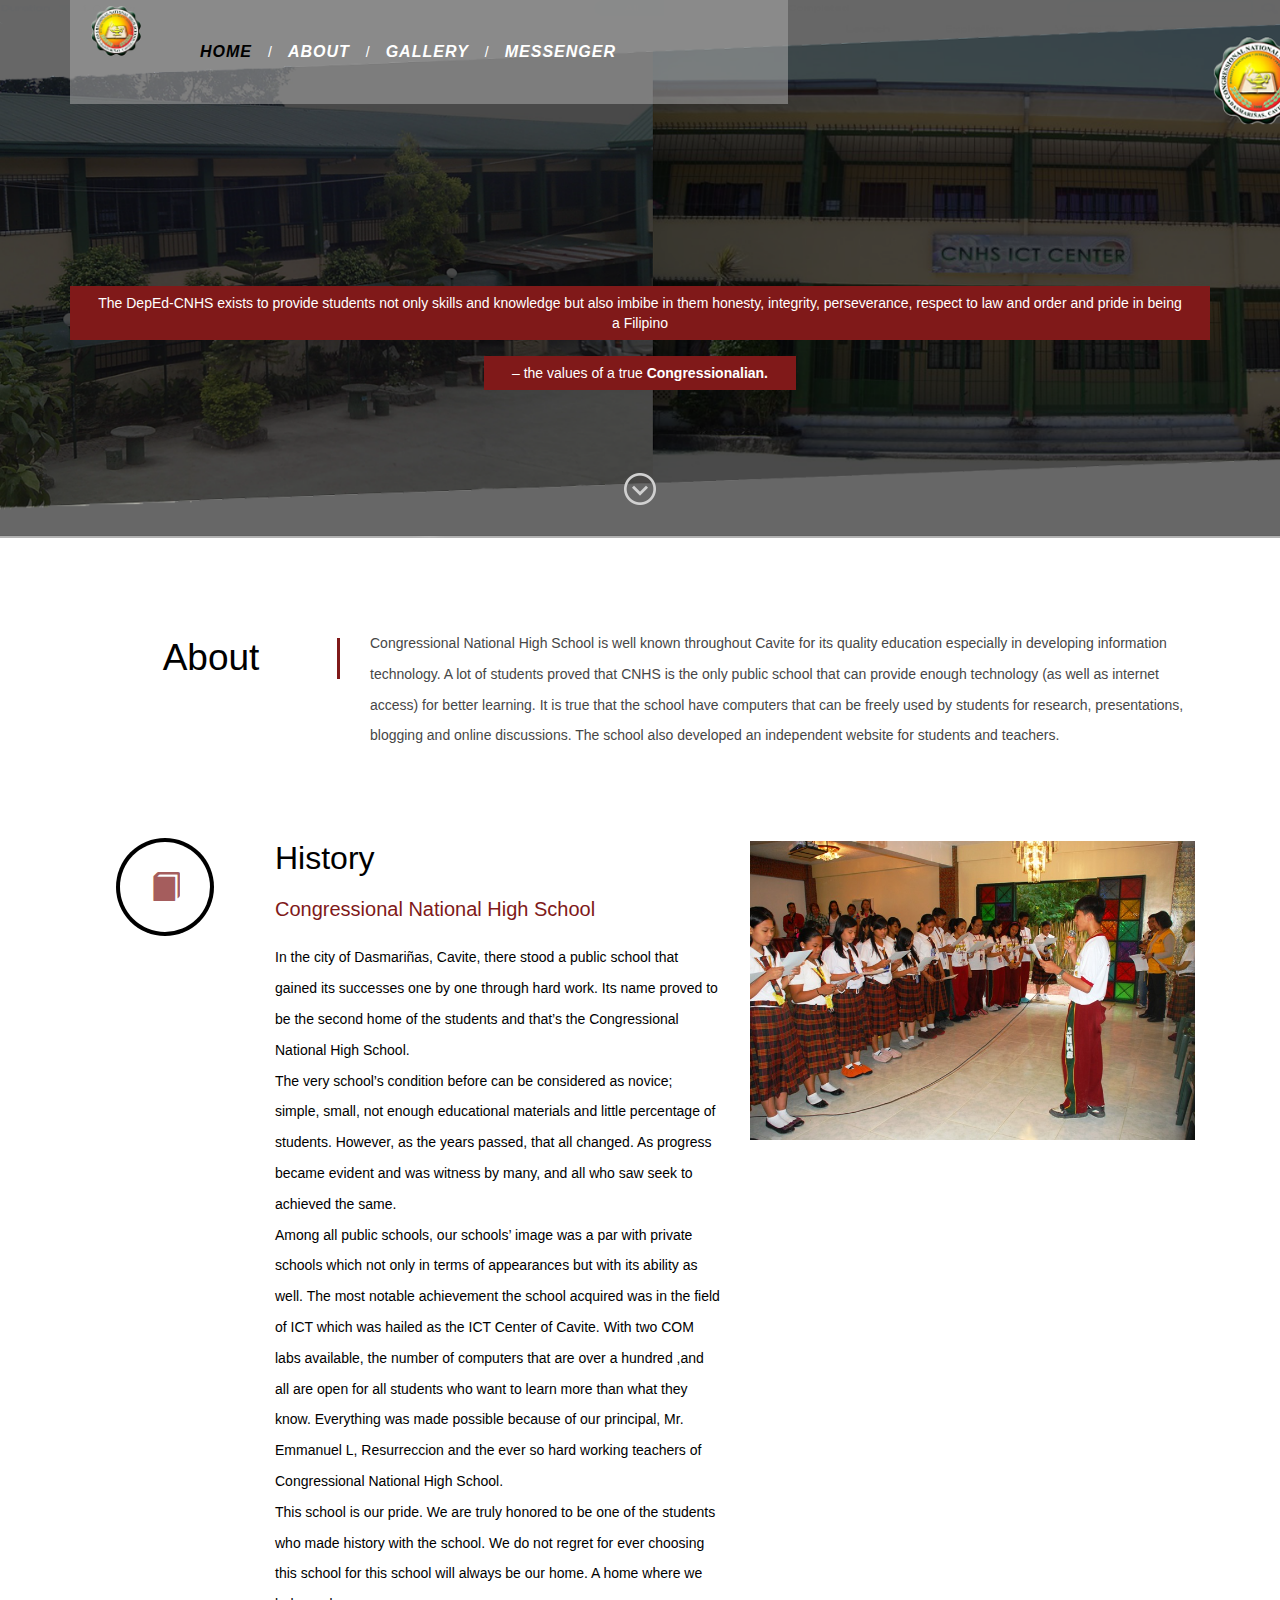
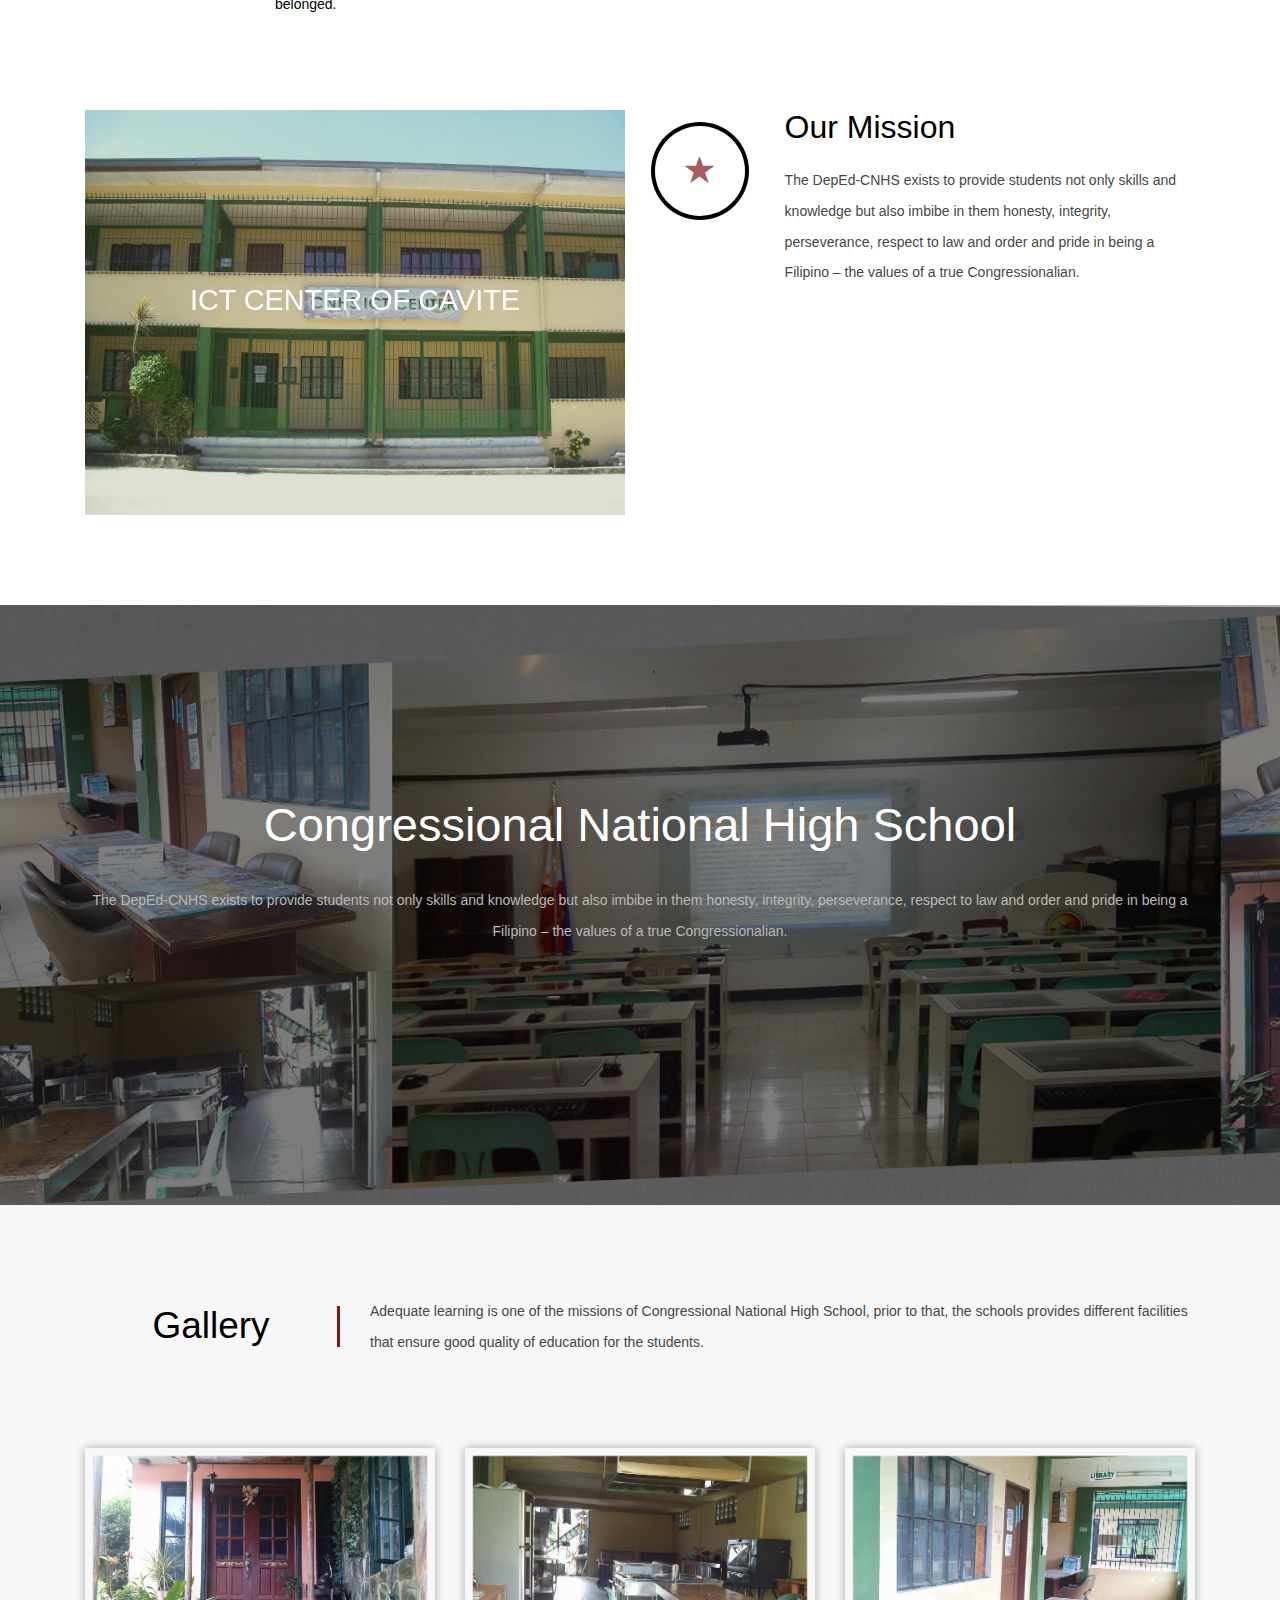
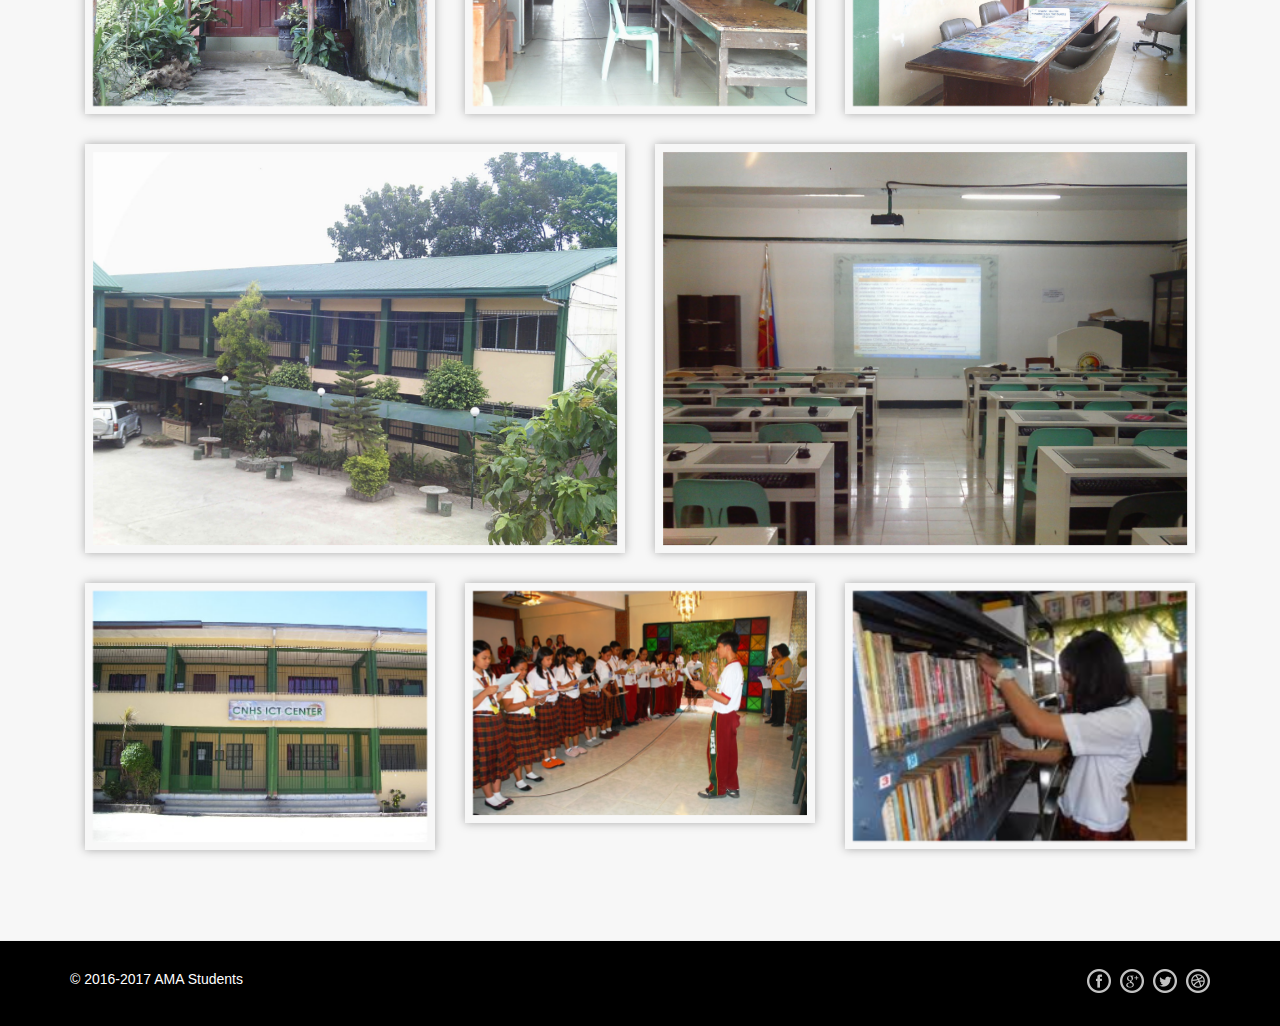
<file: index.html>
<!--
Author: AMA Student 
Author URL: http://raveteam.net
-->
<!DOCTYPE html>
<html>
<head>
<title>CNHS </title>
<!-- for-mobile-apps -->
<meta name="viewport" content="width=device-width, initial-scale=1">
<meta http-equiv="Content-Type" content="text/html; charset=utf-8" />
<meta name="keywords" content="" />
<script type="application/x-javascript"> addEventListener("load", function() { setTimeout(hideURLbar, 0); }, false);
		function hideURLbar(){ window.scrollTo(0,1); } </script>
<!-- //for-mobile-apps -->
<link href="css/bootstrap.css" rel="stylesheet" type="text/css" media="all" />
<link href="css/ihover.css" rel="stylesheet" type="text/css" media="all" />
<link href="css/iconeffects.css" rel='stylesheet' type='text/css' />
<link rel="stylesheet" href="css/swipebox.css">
<link href="css/style.css" rel="stylesheet" type="text/css" media="all" />
<!-- js -->
<script type="text/javascript" src="js/jquery-2.1.4.min.js"></script>
<!-- //js -->
<script type="text/javascript" src="js/numscroller-1.0.js"></script>
<!-- swipe box js -->
	<script src="js/jquery.swipebox.min.js"></script> 
	    <script type="text/javascript">
			jQuery(function($) {
				$(".swipebox").swipebox();
			});
	</script>
<!-- //swipe box js -->
	<!-- start-smoth-scrolling -->
		<script type="text/javascript" src="js/move-top.js"></script>
		<script type="text/javascript" src="js/easing.js"></script>
		<script type="text/javascript">
			jQuery(document).ready(function($) {
				$(".scroll").click(function(event){		
					event.preventDefault();
					$('html,body').animate({scrollTop:$(this.hash).offset().top},1000);
				});
			});
		</script>
	<!-- start-smoth-scrolling -->

</head>
<body>
<!-- banner -->
<div class="banner">
	<div class="container">
		<div class="header-nav">
			<nav class="navbar navbar-default">
							<!-- Brand and toggle get grouped for better mobile display -->
							<div class="navbar-header">
								<button type="button" class="navbar-toggle collapsed" data-toggle="collapse" data-target="#bs-example-navbar-collapse-1">
									<span class="sr-only">Toggle navigation</span>
									<span class="icon-bar"></span>
									<span class="icon-bar"></span>
									<span class="icon-bar"></span>
								</button>
								
								
								<h1><a class="navbar-brand"  href="index.html"><img src="images/logo2.png"  style="width:50px;height:50px;" alt="" /></a></h1>
								
							</div>
							<!-- Collect the nav links, forms, and other content for toggling -->
							<div class="collapse navbar-collapse nav-wil" id="bs-example-navbar-collapse-1">
								<ul class="nav navbar-nav nav1 cl-effect-11" id="cl-effect-11">
									<li><a data-hover="HOME" class="scroll active" href="index.html">HOME</a></li>
									<li>/</li>
									<li><a data-hover="ABOUT" class="scroll" href="#about">ABOUT</a></li>
									<li>/</li>
									<li><a  data-hover="GALLERY" class="scroll"  href="#gallery">GALLERY</a></li>
									<li>/</li>
									<li><a data-hover="MESSENGER" href="messenger.html">MESSENGER</a></li>
								</ul>
							
							</div><!-- /nav
							bar-collapse -->
							<div class="clearfix"></div>
			</nav>
		</div>
		
		<div class="banner-info">
			<div class="logo-text">
				<!--
				<img src="images/logo.png" alt=""/>
				-->
				<p>The DepEd-CNHS exists to provide students not only skills and knowledge but also imbibe in them honesty, integrity, perseverance, respect to law and order and pride in being a Filipino </p>
				<p>– the values of a true <b> Congressionalian. </b> </p>
				<a class="scroll" href="#about"><img src="images/arr1.png" alt="" /></a>
			</div>
		</div>
		
	</div>
</div>
<!-- //banner -->
<!-- about -->
<div id="about" class="about">
	<div class="container">
		<div class="col-md-3 about-left text-center">
			<h3>About</h3>
		</div>
		<div class="col-md-9 about-right">
			<p>  Congressional National High School is well known throughout Cavite for its quality education especially in developing information technology. A lot of students proved that CNHS is the only public school that can provide enough technology (as well as internet access) for better learning. It is true that the school have computers that can be freely used by students for research, presentations, blogging and online discussions. The school also developed an independent website for students and teachers.
			 </p>
		</div>
		<div class="clearfix"></div>
		<div class="abt-btm">
			<div class="col-md-2 abt-btm-left">
				<div class="hi-icon-wrap hi-icon-effect-7 hi-icon-effect-7b">
					<a class="hi-icon glyphicon glyphicon-book"></a>
				</div>
			</div>
			<div class="col-md-5 abt-btm-middle">
				<h4>History</h4>
				<h5>Congressional National High School </h5>
				<p> In the city of Dasmariñas, Cavite, there stood a public school that gained its successes one by one through hard work. Its name proved to be the second home of the students and that’s the Congressional National High School.</p>
				<p>    The very school’s condition before can be considered as novice; simple, small, not enough educational materials and little percentage of students. However, as the years passed, that all changed. As progress became evident and was witness by many, and all who saw seek to achieved the same.  </p>
				<p> Among all public schools, our schools’ image was a par with private schools which not only in terms of appearances but with its ability as well. The most notable achievement the school acquired was in the field of ICT which was hailed as the ICT Center of Cavite. With two COM labs available, the number of computers that are over a hundred ,and all are open for all students who want to learn more than what they know. Everything was made possible because of our principal, Mr. Emmanuel L, Resurreccion and the ever so hard working teachers of Congressional National High School. </p>
				<p> This school is our pride. We are truly honored to be one of the students who made history with the school. We do not regret for ever choosing this school for this school will always be our home. A home where we belonged. </p>

			</div>
			<div class="col-md-5 abt-btm-right mask">
				<img src="images/11.jpg" alt=""  class="img-responsive zoom-img">
			</div>
			<div class="clearfix"></div>
		</div>
	</div>
</div>
<!-- //about -->
<!-- mission -->
<div class="mission-gd">
	<div class="container">
		<div class="col-md-6 mission-left ">
			<div class="mis-img-left grid mask">
				<figure class="effect-jazz">
						<img class="img-responsive zoom-img" src="images/15.jpg" alt="img06">
						<figcaption>
							<h4>  ICT Center of Cavite </h4>
							<p> Congressional National High School </p>
					
						</figcaption>			
				</figure>
			</div>
			
		</div> 
		<div class="col-md-6 mission-left grid-right-miss">
			<div class="miss-left-gd text-left">
				<div class="hi-icon-wrap hi-icon-effect-7 hi-icon-effect-7b">
					<a class="hi-icon glyphicon glyphicon-star"></a>
				</div>
			</div>
			<div class="miss-right-gd">
				<h4>Our Mission</h4>
				<p>The DepEd-CNHS exists to provide students not only skills and knowledge but also imbibe in them honesty, integrity, perseverance, respect to law and order and pride in being a Filipino – the values of a true Congressionalian.</p>
			</div>
			<div class="clearfix"></div>
			
		</div>
		<div class="clearfix"></div>
	</div>
</div>
<!-- mission -->
<div class="simple">
	<div class="container">
		<h3> Congressional National High School  </h3>
		<div class="strip"></div>
		<p>The DepEd-CNHS exists to provide students not only skills and knowledge but also imbibe in them honesty, integrity, perseverance, respect to law and order and pride in being a Filipino – the values of a true Congressionalian.</p>
	</div>
</div>

<!-- gallery -->
<div id="gallery" class="gallery">
	<div class="container">
		<div class="col-md-3 about-left text-center">
			<h3>Gallery</h3>
		</div>
		<div class="col-md-9 about-right">
			<p>  Adequate learning is one of the missions of Congressional National High School, prior to that, the schools provides different facilities that ensure good quality of education for the students. </p>
		</div>
		<div class="clearfix"></div>
		<div class="gal-btm">
			<div class="col-md-4 gal-gd text-center">
				<a href="images/2.jpg" class="b-link-stripe b-animate-go  swipebox">
					<div class="charity-gal-effect slow-zoom horizontal">
						<div class="img-box"><img src="images/2.jpg" alt=" " /></div>
							<div class="charity-text-box">
								<div class="charity-gal-text">
									<h4> Guidance Office </h4>
									<span class="separator"></span>
									<p>  Discipline, honesty, integrity and perseverance are things that our principal, Mr. Manny Ressureccion wants to be implemented in the hearts of every congressionalian.  </p> 
									<span class="separator"></span>
								</div>
							</div>
					</div>
				</a>
			</div>
			<div class="col-md-4 gal-gd text-center">
				<a href="images/3.jpg" class="b-link-stripe b-animate-go  swipebox">
					<div class="charity-gal-effect slow-zoom horizontal">
						<div class="img-box"><img src="images/3.jpg" alt=" " /></div>
							<div class="charity-text-box">
								<div class="charity-gal-text">
									<h4>  Culinary Arts Room </h4>
									<span class="separator"></span>
									<p> Culinary arts room, another new facility of our school, is located at the back of the local school building. It is a big kitchen that has ovens, stoves, tables and other equipments needed by the culinary students. Using this facility, students can learn more through hands-on activities with appropriate tools needed.    </p>
									<span class="separator"></span>
								</div>
							</div>
					</div>
				</a>
			</div>
			<div class="col-md-4 gal-gd text-center">
				<a href="images/4.jpg" class="b-link-stripe b-animate-go  swipebox">
					<div class="charity-gal-effect slow-zoom horizontal">
						<div class="img-box"><img src="images/4.jpg" alt=" " /></div>
							<div class="charity-text-box">
								<div class="charity-gal-text">
									<h4> Library </h4>
									<span class="separator"></span>
									<p>  CNHS also offers a library that has different books that will surely help the students. It is a perfect place for the students to study because it is peaceful and a quiet place. </p>
									<span class="separator"></span>
								</div>
							</div>
					</div>
				</a>
			</div>
			<div class="col-md-6 gal-gd-sec text-center">
				<a href="images/8.jpg" class="b-link-stripe b-animate-go  swipebox">
					<div class="charity-gal-effect slow-zoom horizontal">
						<div class="img-box"><img src="images/8.jpg" alt=" " /></div>
							<div class="charity-text-box">
								<div class="charity-gal-text">
									<h4> CNHS  </h4>
									<span class="separator"></span>
									<p> Congressional National High School  </p>
									<span class="separator"></span>
								</div>
							</div>
					</div>
				</a>
			</div>
			<div class="col-md-6 gal-gd-sec text-center">
				<a href="images/7.jpg" class="b-link-stripe b-animate-go  swipebox">
					<div class="charity-gal-effect slow-zoom horizontal">
						<div class="img-box"><img src="images/7.jpg" alt=" " /></div>
							<div class="charity-text-box">
								<div class="charity-gal-text">
									<h4>  Audio Visual Room ( AVR ) </h4>
									<span class="separator"></span>
									<p> The school also has an Audio Visual Room (AVR) that is sometimes used for film viewing or for the small programs that the school handles. </p>
									<span class="separator"></span>
								</div>
							</div>
					</div>	
				</a>
			</div>
			<div class="col-md-4 gal-gd text-center">
				<a href="images/10.jpg" class="b-link-stripe b-animate-go  swipebox">
					<div class="charity-gal-effect slow-zoom horizontal">
						<div class="img-box"><img src="images/10.jpg" alt=" " /></div>
							<div class="charity-text-box">
								<div class="charity-gal-text">
									<h4> ICT Center   </h4>
									<span class="separator"></span>
									<p> Information and Communications Technology Center   </p>
									<span class="separator"></span>
								</div>
							</div>
					</div>
				</a>
			</div>
			<div class="col-md-4 gal-gd text-center">
				<a href="images/11.jpg" class="b-link-stripe b-animate-go  swipebox">
					<div class="charity-gal-effect slow-zoom horizontal">
						<div class="img-box"><img src="images/11.jpg" alt=" " /></div>
							<div class="charity-text-box">
								<div class="charity-gal-text">
									<h4> Student </h4>
									<span class="separator"></span>
									<p> </p>
									<span class="separator"></span>
								</div>
							</div>
					</div>
				</a>
			</div>
			<div class="col-md-4 gal-gd text-center">
				<a href="images/12.jpg" class="b-link-stripe b-animate-go  swipebox">
					<div class="charity-gal-effect slow-zoom horizontal">
						<div class="img-box"><img src="images/12.jpg" alt=" " /></div>
							<div class="charity-text-box">
								<div class="charity-gal-text">
									<h4>  Library </h4>
									<span class="separator"></span>
									<p>  CNHS also offers a library that has different books that will surely help the students. It is a perfect place for the students to study because it is peaceful and a quiet place. </p>
									<span class="separator"></span>
								</div>
							</div>
					</div>
				</a>
			</div>
			<div class="clearfix"></div>
		</div>
	</div>
</div>
<!-- //gallery -->


<!-- //contact -->
<!-- footer -->
<div class="footer">
	<div class="container">
		<div class="foo-left">
			<p> &copy; 2016-2017  <a href="https://www.facebook.com/micah.ayala.2"> AMA Students</a></p>
		</div>
		<div class="foo-right">
			<ul>
				<li><a class="fb" href="#"></a></li>
				<li><a class="twitt" href="#"></a></li>
				<li><a class="goog" href="#"></a></li>
				<li><a class="drib" href="#"></a></li>
			</ul>
		</div>
		<div class="clearfix"></div>
	</div>
</div>
<!-- //footer -->
<!-- //banner-bottom -->
<!-- for bootstrap working -->
	<script src="js/bootstrap.js"></script>
<!-- //for bootstrap working -->
<!-- smooth scrolling -->
	<script type="text/javascript">
		$(document).ready(function() {
		/*
			var defaults = {
			containerID: 'toTop', // fading element id
			containerHoverID: 'toTopHover', // fading element hover id
			scrollSpeed: 1200,
			easingType: 'linear' 
			};
		*/								
		$().UItoTop({ easingType: 'easeOutQuart' });
		});
	</script>
	<a href="#" id="toTop" style="display: block;"> <span id="toTopHover" style="opacity: 1;"> </span></a>
<!-- //smooth scrolling -->

</body>
</html>
</file>
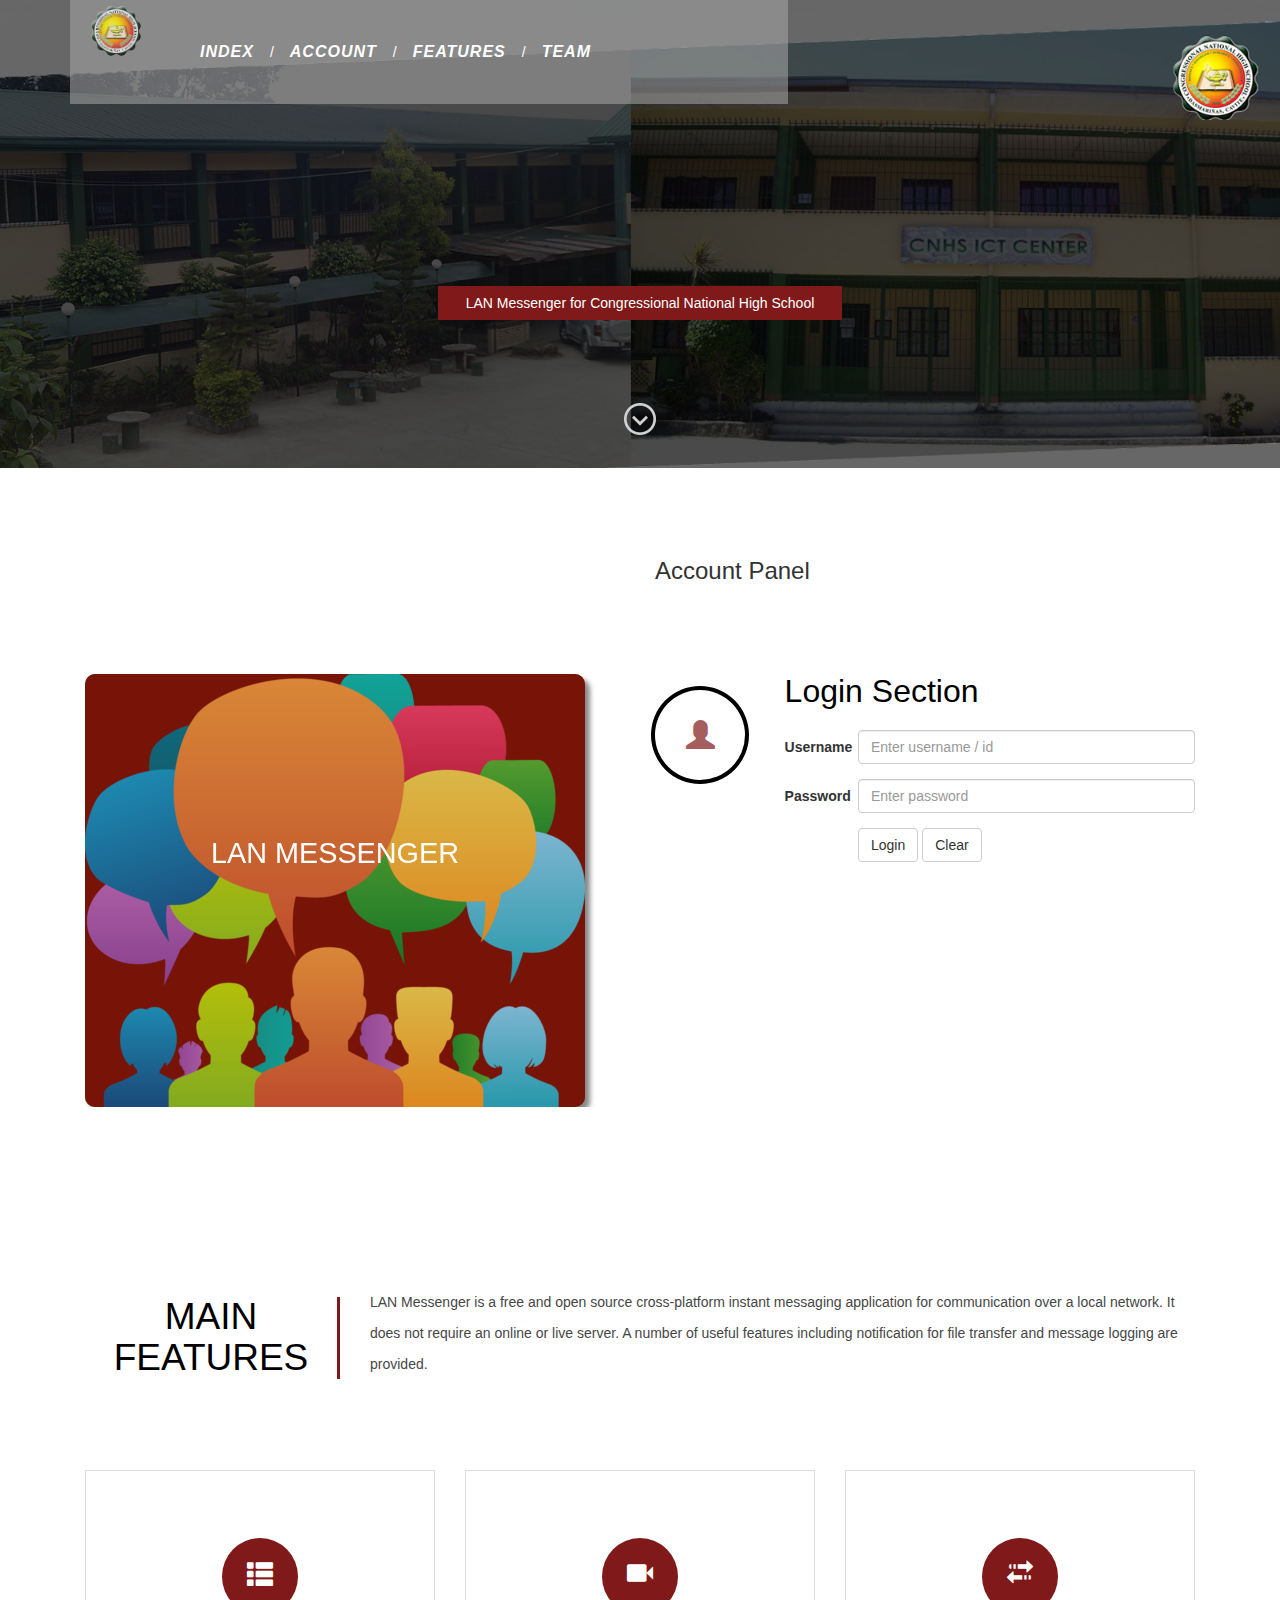
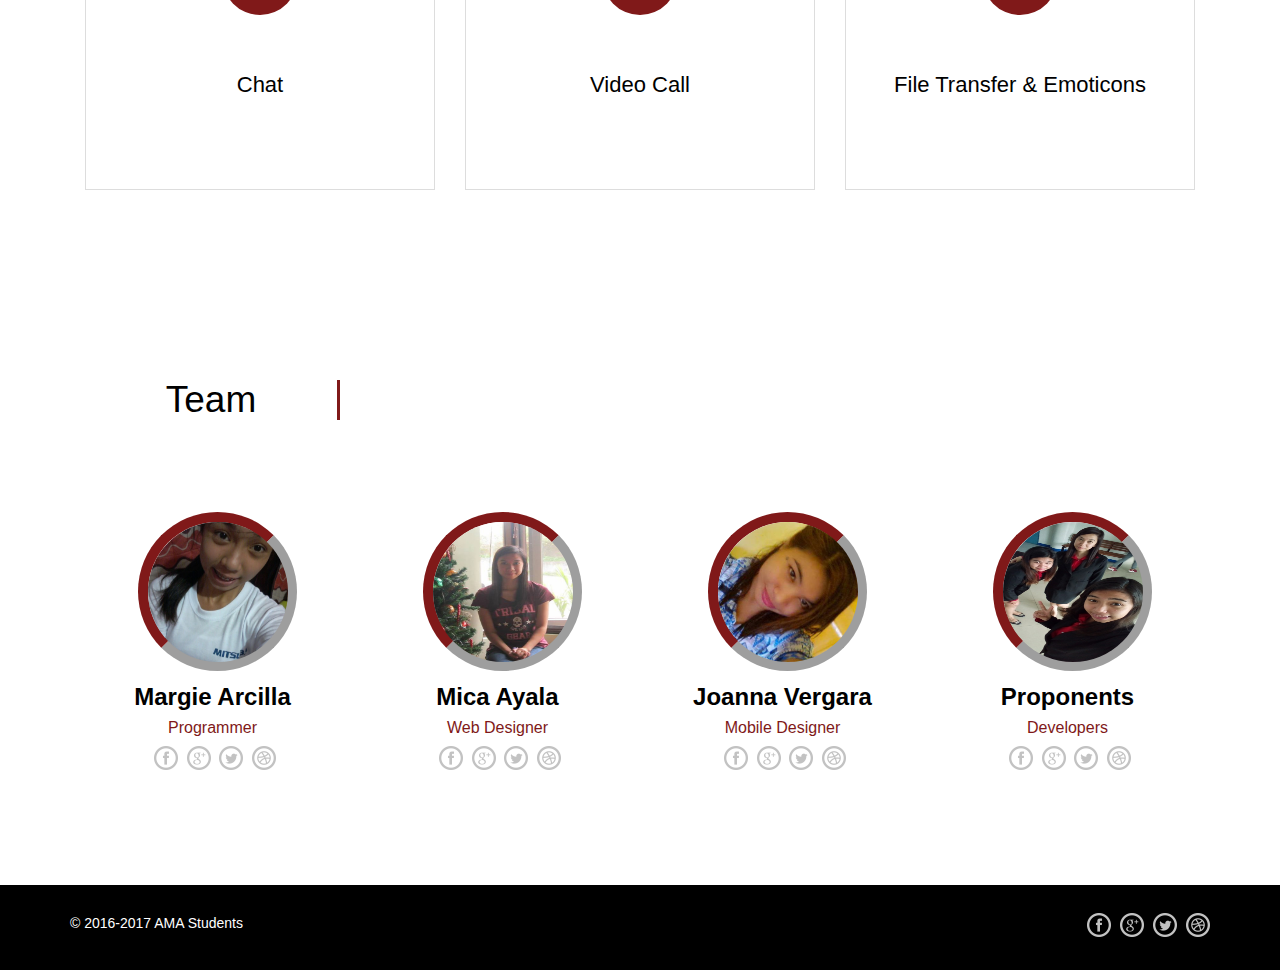
<file: account.html>
<!DOCTYPE html>
<html>
<head>
	<title> CNHS Messenger  </title>
	<meta name="viewport" content="width=device-width, initial-scale=1">
	<!-- Include meta tag to ensure proper rendering and touch zooming -->
	<meta name="viewport" content="width=device-width, initial-scale=1">
	
	<!-- Include jQuery Mobile stylesheets -->
	<link rel="stylesheet" href="ext/jquery.mobile-1.4.5.min.css">
	
	<!-- bootstrap -->
	<link href="css/bootstrap2.css" rel="stylesheet" type="text/css" media="all" />

	<!-- font awesome -->
	<link href="css/font-awesome.min.css" rel="stylesheet" type="text/css" />


	<!-- application -->
	<link rel="stylesheet" href="css/app.css">
	
</head>
<body class="cnhs">

<div data-role="page" id="pageone">
  <div data-role="panel" id="myPanel"> 
    <h4 style="text-decoration:underline;"> <i class="fa fa-home" aria-hidden="true"></i>  Main Menu </h4>
		<a href="#pageone" class="ui-btn ui-icon-comment ui-btn-a ui-btn-icon-left">Messenger</a>
		<a href="#pagetwo"  class="ui-btn ui-btn-a ui-icon-star ui-btn-icon-left ">Profile</a>	
		<a href="#pagethree"  class="ul-notification ui-btn ui-btn-a ui-icon-check ui-btn-icon-left ">Notification</a>
		<a href="#pagefive"  class="ul-account ui-btn ui-btn-a ui-icon-user ui-btn-icon-left">Accounts</a>
		<a href="#pagefour"  class="ui-btn ui-btn-a ui-icon-info ui-btn-icon-left">About</a>
		<a href="#" data-ajax="false"  class="ui-btn ui-btn-a ui-icon-back ui-btn-icon-left btn-logout">Logout</a>
  </div> 


  
  <div data-role="header">
	<a href="#myPanel" class="ui-btn ui-corner-all ui-shadow ui-icon-home ui-btn-icon-left">Main Menu</a>
    <h3></h3>
    <a href="#pagetwo" class="ui-btn ui-corner-all ui-shadow ui-icon-user ui-btn-icon-left txt-name"> Name </a>
  </div> 	

  <div data-role="main" class="ui-content">

  	<br>

  	<ul class="nav nav-tabs">
	  <li class="active"><a data-toggle="tab" href="#members">Members</a></li>
	  <li><a data-toggle="tab" href="#messages">Messages</a></li>
	</ul>

	<div class="tab-content">

	  <div id="members" class="tab-pane fade in active">
	  	
	  	  <!-- member list -->
		  <div data-role="main" class="ui-content">
			<h4>Search by name </h4>
			<form class="ui-filterable">
			  <input id="myFilter" data-type="search">
			</form>

			<div class="mfriend">
			<ul class="lv ulist" data-role="listview" data-filter="true" data-input="#myFilter" data-autodividers="true" data-inset="true"></ul>
		 	</div>
		  </div>
		  <!-- memberlist -->


	  </div>

	  <div id="messages" class="tab-pane fade">
	   		
	   		

	  </div>
	</div>


	 	
	
  </div>
  
  <div data-role="footer">
    <p> <i class="fa fa-sitemap" aria-hidden="true"></i>  Congressional National High School </p>
  </div> 
</div> 


<!--- pagetwo -->
	
<div data-role="page" id="pagetwo">
  <div data-role="panel" id="myPanel1"> 
 	<h4 style="text-decoration:underline;"> <i class="fa fa-home" aria-hidden="true"></i>  Main Menu </h4>
		<a href="#pageone" class="ui-btn ui-icon-comment ui-btn-a ui-btn-icon-left">Messenger</a>
		<a href="#pagetwo"  class="ui-btn ui-btn-a ui-icon-star ui-btn-icon-left ">Profile</a>	
		<a href="#pagethree"  class="ul-notification ui-btn ui-btn-a ui-icon-check ui-btn-icon-left ">Notification</a>
		<a href="#pagefive"  class="ul-account ui-btn ui-btn-a ui-icon-user ui-btn-icon-left">Accounts</a>
		<a href="#pagefour"  class="ui-btn ui-btn-a ui-icon-info ui-btn-icon-left">About</a>
		<a href="#" data-ajax="false"  class="ui-btn ui-btn-a ui-icon-back ui-btn-icon-left btn-logout">Logout</a>
  </div> 

  <div data-role="header">
	<a href="#myPanel1" class="ui-btn ui-corner-all ui-shadow ui-icon-home ui-btn-icon-left">Main Menu</a>
    <h3>  </h3>
    <a href="#pagetwo" class="ui-btn ui-corner-all ui-shadow ui-icon-user ui-btn-icon-left txt-name"> Name </a>
  </div> 	

  <div data-role="main" class="ui-content">
 	
 	<br/>
 	<h4> <span class="txt-name"> </span>'s profile  </h4>

 	
  	<table class="table table-bordered table-striped table-hover">
  		<tbody>
  			<tr>
  				<th> ID </th>
  				<td> <span class="txt-userid"> </span>  </td>
  			</tr>
  			<tr>
  				<th> Name </th>
  				<td> <span class="txt-name"> </span>  </td>
  			</tr>
  			<tr>
  				<th> Username </th>
  				<td> <span class="txt-username"> </span>  </td>
  			</tr>
  			<tr>
  				<th>  Gender </th>
  				<td> <span class="txt-gender"> </span>  </td>
  			</tr>
  			<tr>
  				<th> Age </th>
  				<td> <span class="txt-age"> </span>  </td>
  			</tr>
  			<tr>
  				<th> Section </th>
  				<td> <span class="txt-section"> </span>  </td>
  			</tr>  			
  			<tr>
  				<th> Year Level </th>
  				<td> <span class="txt-yearlevel"> </span>  </td>
  			</tr>
  			<tr>
  				<th> School Year </th>
  				<td> <span class="txt-schoolyear"> </span>  </td>
  			</tr>
  			<tr>
  				<th> Contact No. </th>
  				<td> <span class="txt-contactno"> </span>  </td>
  			</tr>
  			<tr>
  				<th> Address </th>
  				<td> <span class="txt-address"> </span>  </td>
  			</tr>
  			<tr>
  				<th> Date Creation </th>
  				<td> <span class="txt-datecreation"> </span>  </td>
  			</tr>
  			<tr>
  				<th> Date Modified </th>
  				<td> <span class="txt-datemodified"> </span>  </td>
  			</tr>
  		</tbody>
  	</table>


  </div>
  
  <div data-role="footer">
    <p> <i class="fa fa-sitemap" aria-hidden="true"></i> Congressional National High School </p>
  </div> 
</div> 

<!--- page three -->

<div data-role="page" id="pagethree">
  <div data-role="panel" id="myPanel2"> 
	 <h4 style="text-decoration:underline;"> <i class="fa fa-home" aria-hidden="true"></i>  Main Menu </h4>
		<a href="#pageone" class="ui-btn ui-icon-comment ui-btn-a ui-btn-icon-left">Messenger</a>
		<a href="#pagetwo"  class="ui-btn ui-btn-a ui-icon-star ui-btn-icon-left ">Profile</a>	
		<a href="#pagethree"  class="ul-notification ui-btn ui-btn-a ui-icon-check ui-btn-icon-left ">Notification</a>
		<a href="#pagefive"  class="ul-account ui-btn ui-btn-a ui-icon-user ui-btn-icon-left">Accounts</a>
		<a href="#pagefour"  class="ui-btn ui-btn-a ui-icon-info ui-btn-icon-left">About</a>
		<a href="#" data-ajax="false"  class="ui-btn ui-btn-a ui-icon-back ui-btn-icon-left btn-logout">Logout</a>
  </div> 
  

  <div data-role="header">
	<a href="#myPanel2" class="ui-btn ui-corner-all ui-shadow ui-icon-home ui-btn-icon-left">Main Menu</a>
    <h3> </h3>
    <a href="#pagetwo" class="ui-btn ui-corner-all ui-shadow ui-icon-user ui-btn-icon-left txt-name"> Name </a>
  </div> 	

  <div data-role="main" class="ui-content">
   
		<div data-role="main" class="ui-content">
			<h3> Notification </h3>
		</div>
	 	
	
  </div>
  
  <div data-role="footer">
    <p> <i class="fa fa-sitemap" aria-hidden="true"></i> Congressional National High School </p>
  </div> 
</div> 


<!--- page four -->

<div data-role="page" id="pagefour">
  <div data-role="panel" id="myPanel3"> 
 	<h4 style="text-decoration:underline;"> <i class="fa fa-home" aria-hidden="true"></i>  Main Menu </h4>
		<a href="#pageone" class="ui-btn ui-icon-comment ui-btn-a ui-btn-icon-left">Messenger</a>
		<a href="#pagetwo"  class="ui-btn ui-btn-a ui-icon-star ui-btn-icon-left ">Profile</a>	
		<a href="#pagethree"  class="ul-notification ui-btn ui-btn-a ui-icon-check ui-btn-icon-left ">Notification</a>
		<a href="#pagefive"  class="ul-account ui-btn ui-btn-a ui-icon-user ui-btn-icon-left">Accounts</a>
		<a href="#pagefour"  class="ui-btn ui-btn-a ui-icon-info ui-btn-icon-left">About</a>
		<a href="#" data-ajax="false"  class="ui-btn ui-btn-a ui-icon-back ui-btn-icon-left btn-logout">Logout</a>
  </div> 


  <div data-role="header">
	<a href="#myPanel3" class="ui-btn ui-corner-all ui-shadow ui-icon-home ui-btn-icon-left">Main Menu</a>
    <h3>About</h3>
    <a href="#pagetwo" class="ui-btn ui-corner-all ui-shadow ui-icon-user ui-btn-icon-left txt-name"> Name </a>
  </div> 	
  <div data-role="main" class="ui-content">

		  <div data-role="main" class="ui-content">
				<h4>  LAN MESSENGER APPLICATION </h4>
 
 
				<h4> Significance of Study</h4> 
				<p>	The LAN Messenger is an application for communications in one local area network. Nowadays most of the student is very distracted on social media whenever there is an internet connection; they are always checking their social sites account rather than checking on their lessons. Thus, the proposed study can help the students and teachers to have a communication to each other and help the students to be updated on the lesson at the same time.  </p>
				<br> </br>
				
				<h4> Developers </h4>
				<p> Joanna Vergara </p> 
				<p>	Margie Arcilla </p>
				<p>	Mica Ayala </p>

		  </div>
	 	
	
  </div>
  
  <div data-role="footer">
    <p> <i class="fa fa-sitemap" aria-hidden="true"></i>  Congressional National High School </p>
  </div> 
</div> 



<!--- page five -->

<div data-role="page" id="pagefive">
  <div data-role="panel" id="myPanel4"> 
 	<h4 style="text-decoration:underline;"> <i class="fa fa-home" aria-hidden="true"></i>  Main Menu </h4>
		<a href="#pageone" class="ui-btn ui-icon-comment ui-btn-a ui-btn-icon-left">Messenger</a>
		<a href="#pagetwo"  class="ui-btn ui-btn-a ui-icon-star ui-btn-icon-left ">Profile</a>	
		<a href="#pagethree"  class="ul-notification ui-btn ui-btn-a ui-icon-check ui-btn-icon-left ">Notification</a>
		<a href="#pagefive"  class="ul-account ui-btn ui-btn-a ui-icon-user ui-btn-icon-left">Accounts</a>
		<a href="#pagefour"  class="ui-btn ui-btn-a ui-icon-info ui-btn-icon-left">About</a>
		<a href="#" data-ajax="false"  class="ui-btn ui-btn-a ui-icon-back ui-btn-icon-left btn-logout">Logout</a>
  </div> 

  <div data-role="header">
	<a href="#myPanel4" class="ui-btn ui-corner-all ui-shadow ui-icon-home ui-btn-icon-left">Main Menu</a>
    <h3> </h3>
    <a href="#pagetwo" class="ui-btn ui-corner-all ui-shadow ui-icon-user ui-btn-icon-left txt-name"> Name </a>
  </div> 		

  <div data-role="main" class="ui-content">

		  <div data-role="main" class="ui-content">
				<h4>  Manage Account </h4>
				   <br>
				   <button  data-toggle="modal" data-target="#modalAddAccount" class="btn" style="width:150px;"> 
				   		<i class="fa fa-user-plus" aria-hidden="true"></i>   Add Account
				   </button>
				   
			  	  <!-- member list -->
				  <div data-role="main" class="ui-content">
					<h4>Search by name </h4>
					<form class="ui-filterable">
					  <input id="myFilter2" data-type="search">
					</form>

					<div class="mfriend">
					<ul class="lv updatelist" data-role="listview" data-filter="true" data-input="#myFilter2" data-autodividers="true" data-inset="true"></ul>
				 	</div>
				  </div>
				  <!-- memberlist --> 


		  </div>
	 	
	
  </div>
  
  <div data-role="footer">
    <p> <i class="fa fa-sitemap" aria-hidden="true"></i>  Congressional National High School </p>
  </div> 
</div> 



<!-- modal -->

<!-- add  account -->
<div id="modalAddAccount" class="modal fade" role="dialog">
  <div class="modal-dialog">

    <!-- Modal content-->
    <div class="modal-content">
      <div class="modal-header">
        <button type="button" class="close" data-dismiss="modal">&times;</button>
        <h4 class="modal-title"> <i class="fa fa-user-plus" aria-hidden="true"></i>   Add an account </h4>
      </div>
      <div class="modal-body modal-body-account ">
        
        <div class="form-group">
	      <label>Name:</label>
	      <input type="text" class="form-control i-name" placeholder="">
	    </div>

	    <div class="form-group">
	      <label>Gender:</label>
	      <select class="form-control i-gender" >
	      	<option>Male</option>
	      	<option>Female</option>
	      </select>
	    </div>

	    <div class="form-group">
	      <label>Age:</label>
	      <input type="text" class="form-control i-age" placeholder="">
	    </div>

	    <div class="form-group">
	      <label>Address:</label>
	      <input type="text" class="form-control i-address" placeholder="">
	    </div>

	    <div class="form-group">
	      <label>Contact #:</label>
	      <input type="text" class="form-control i-contactno" placeholder="">
	    </div>

        <div class="form-group">
	      <label>Year Level:</label>
	      <select class="form-control i-yearlevel l-yearlevel" ></select>
	    </div>

	    <div class="form-group">
	      <label>School Year:</label>
	      <select class="form-control i-schoolyear l-schoolyear"> </select>
	    </div>

		<div class="form-group">
	      <label>Section:</label>
	      <input type="text" class="form-control i-section" placeholder="">
	    </div>


        <div class="form-group">
	      <label>Username:</label>
	      <input type="text" class="form-control i-username" placeholder="">
	    </div>

	    <div class="form-group">
	      <label for="pwd">Password:</label>
	      <input type="password" class="form-control i-password" id="" placeholder="">
	    </div>	

	    <div class="form-group">
	      <label>Role:</label>
	      <select class="form-control i-userrole l-userrole" > </select>
	    </div>


      </div>
      <div class="modal-footer">
        <button type="button" class="btn btn-info btn-addaccount">Add</button>
        <button type="button" class="btn btn-default" data-dismiss="modal">Close</button>
      </div>
    </div>

  </div>
</div>

<!-- update an  account -->
<div id="modalUpdateAccount" class="modal fade" role="dialog">
  <div class="modal-dialog">

    <!-- Modal content-->
    <div class="modal-content">
      <div class="modal-header">
        <button type="button" class="close" data-dismiss="modal">&times;</button>
        <h4 class="modal-title">  <i class="fa fa-edit" aria-hidden="true"></i>  Update an account </h4>
      </div>
      <div class="modal-body modal-body-account ">
        
        <div class="form-group">
	      <label>Name:</label>
	      <input type="text" class="form-control u-name" placeholder="">
	    </div>

	    <div class="form-group">
	      <label>Gender:</label>
	      <select class="form-control u-gender" >
	      	<option>Male</option>
	      	<option>Female</option>
	      </select>
	    </div>

	    <div class="form-group">
	      <label>Age:</label>
	      <input type="text" class="form-control u-age" placeholder="">
	    </div>

	    <div class="form-group">
	      <label>Address:</label>
	      <input type="text" class="form-control u-address" placeholder="">
	    </div>

	    <div class="form-group">
	      <label>Contact #:</label>
	      <input type="text" class="form-control u-contactno" placeholder="">
	    </div>

        <div cl
        ass="form-group">
	      <label>Year Level:</label>
	      <select class="form-control u-yearlevel l-yearlevel" ></select>
	    </div>

	    <div class="form-group">
	      <label>School Year:</label>
	      <select class="form-control u-schoolyear l-schoolyear"> </select>
	    </div>

		<div class="form-group">
	      <label>Section:</label>
	      <input type="text" class="form-control u-section" placeholder="">
	    </div>


        <div class="form-group">
	      <label>Username:</label>
	      <input type="text" class="form-control u-username" placeholder="">
	    </div>

	    <div class="form-group">
	      <label for="pwd">Password:</label>
	      <input type="password" class="form-control u-password" id="" placeholder="">
	    </div>	

	    <div class="form-group">
	      <label>Role:</label>
	      <select class="form-control u-userrole l-userrole" > </select>
	    </div>

	    <div class="form-group">
	      <label>Status:</label>
	      <select class="form-control u-status" >
	      	<option value="active">Activate</option>
	      	<option value="deactivate">Deactivate</option>
	      </select>
	    </div>


      </div>
      <div class="modal-footer">
        <button type="button" class="btn btn-info btn-updateaccount">Update</button>
        <button type="button" class="btn btn-default" data-dismiss="modal">Close</button>
      </div>
    </div>

  </div>
</div>

<!-- view account  -->
<div id="modalViewAccount" class="modal fade" role="dialog">
  <div class="modal-dialog">

    <!-- Modal content-->
    <div class="modal-content">
      <div class="modal-header">
        <button type="button" class="close" data-dismiss="modal">&times;</button>
        <h4 class="modal-title">  <i class="fa fa-user" aria-hidden="true"></i> <span class="v-name"> </span> </h4>
      </div>
      <div class="modal-body modal-body-account ">
	        
	  	<table class="table table-bordered table-striped table-hover">
	  		<tbody>
	  			<tr>
	  				<th> ID </th>
	  				<td> <span class="v-userid"> </span>  </td>
	  			</tr>
	  			<tr>
	  				<th> Name </th>
	  				<td> <span class="v-name"> </span>  </td>
	  			</tr>
	  			<tr>
	  				<th>  Gender </th>
	  				<td> <span class="v-gender"> </span>  </td>
	  			</tr>
	  			<tr>
	  				<th> Age </th>
	  				<td> <span class="v-age"> </span>  </td>
	  			</tr>
	  			<tr>
	  				<th> Section </th>
	  				<td> <span class="v-section"> </span>  </td>
	  			</tr>  			
	  			<tr>
	  				<th> Year Level </th>
	  				<td> <span class="v-yearlevel"> </span>  </td>
	  			</tr>
	  			<tr>
	  				<th> School Year </th>
	  				<td> <span class="v-schoolyear"> </span>  </td>
	  			</tr>
	  			<tr>
	  				<th> Contact No. </th>
	  				<td> <span class="v-contactno"> </span>  </td>
	  			</tr>
	  			<tr>
	  				<th> Address </th>
	  				<td> <span class="v-address"> </span>  </td>
	  			</tr>
	  		</tbody>
	  	</table>

      </div>
      <div class="modal-footer">
        <button type="button" class="btn btn-info btn-chataccount">Chat</button>
        <button type="button" class="btn btn-default" data-dismiss="modal">Close</button>
      </div>
    </div>

  </div>
</div>

</body>

	<!-- Include the jQuery library -->
	<script src="ext/jquery-1.11.3.min.js"></script>

	<!--bootstrap min -->
	<script type="text/javascript" src="js/bootstrap-min.js"></script>

	<!-- Include the jQuery Mobile library -->
	<script src="ext/jquery.mobile-1.4.5.min.js"></script>

	<!-- bootbox -->
	<script type="text/javascript" src="js/bootbox.min.js"> </script>

	<!-- application js --> 
	<script type="text/javascript" src="js/app.js"></script>
	<script type="text/javascript" src="js/acc.js"></script>


</html>
</file>
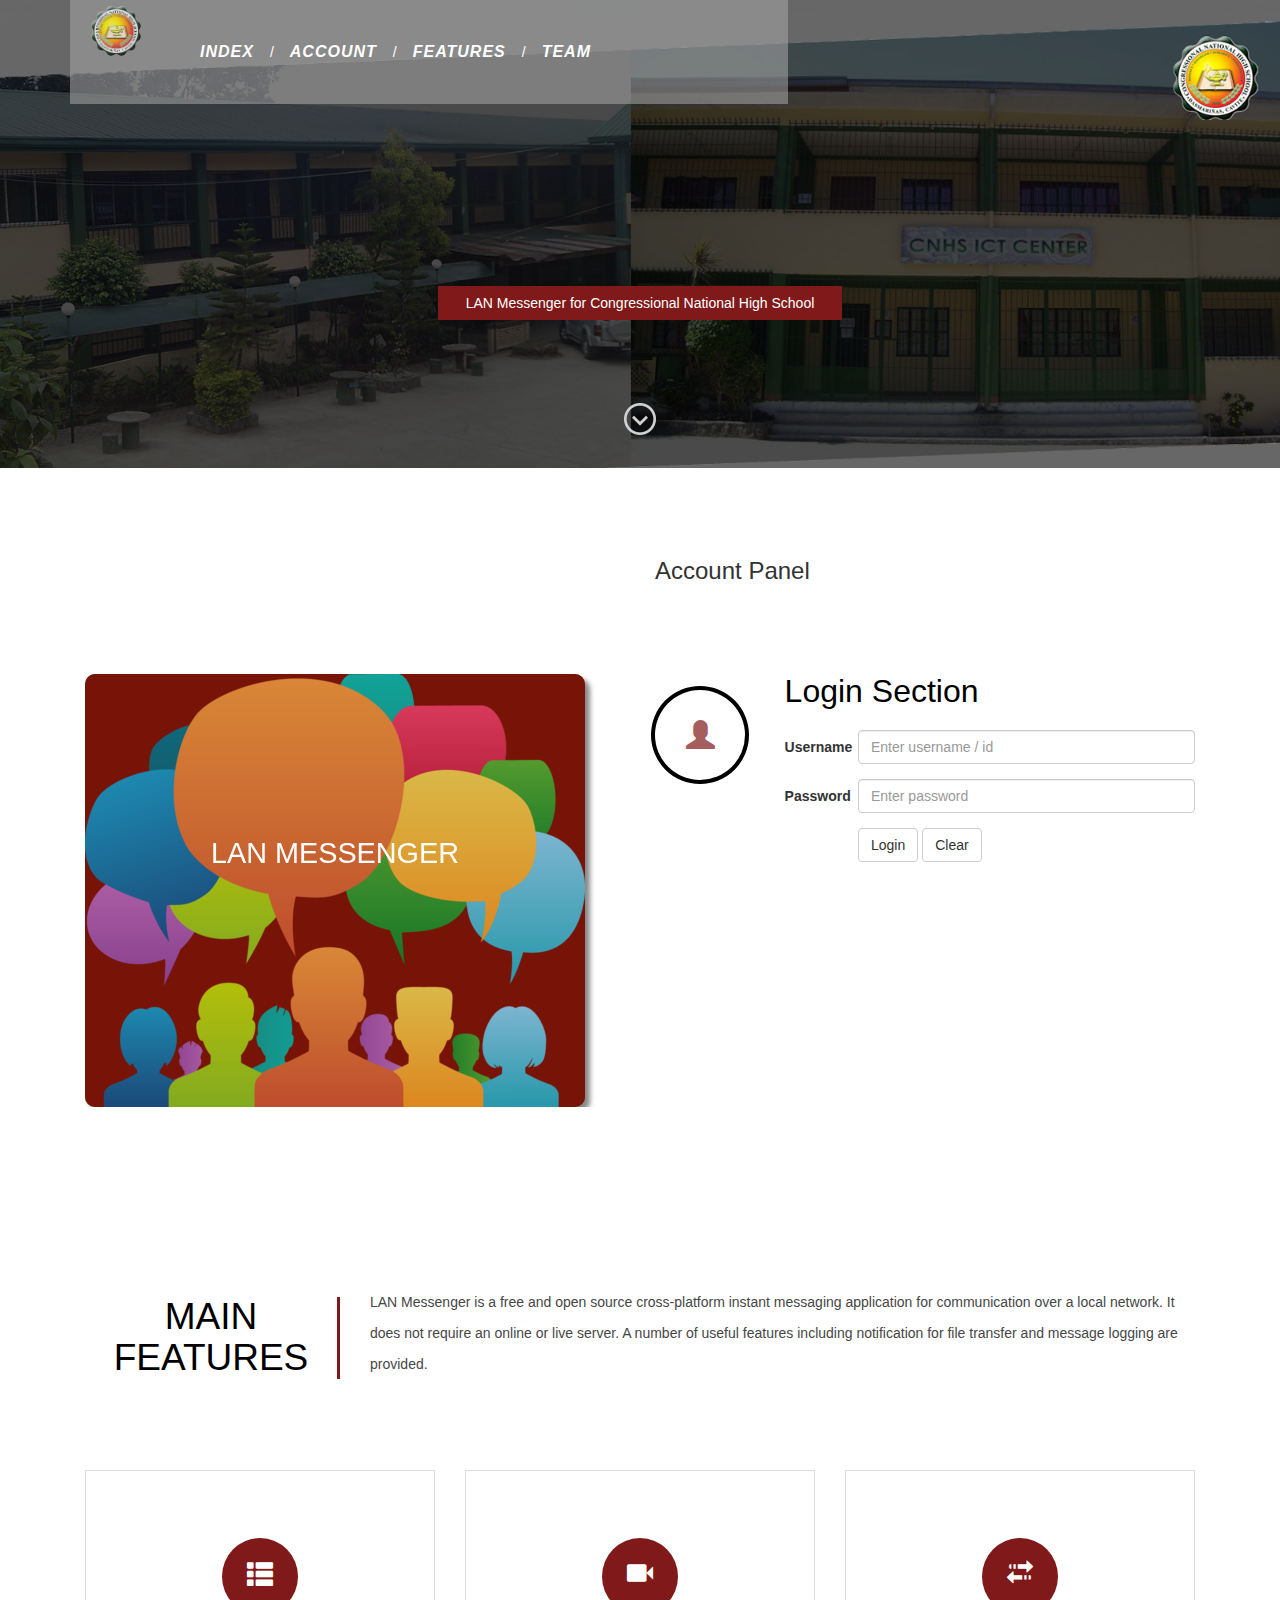
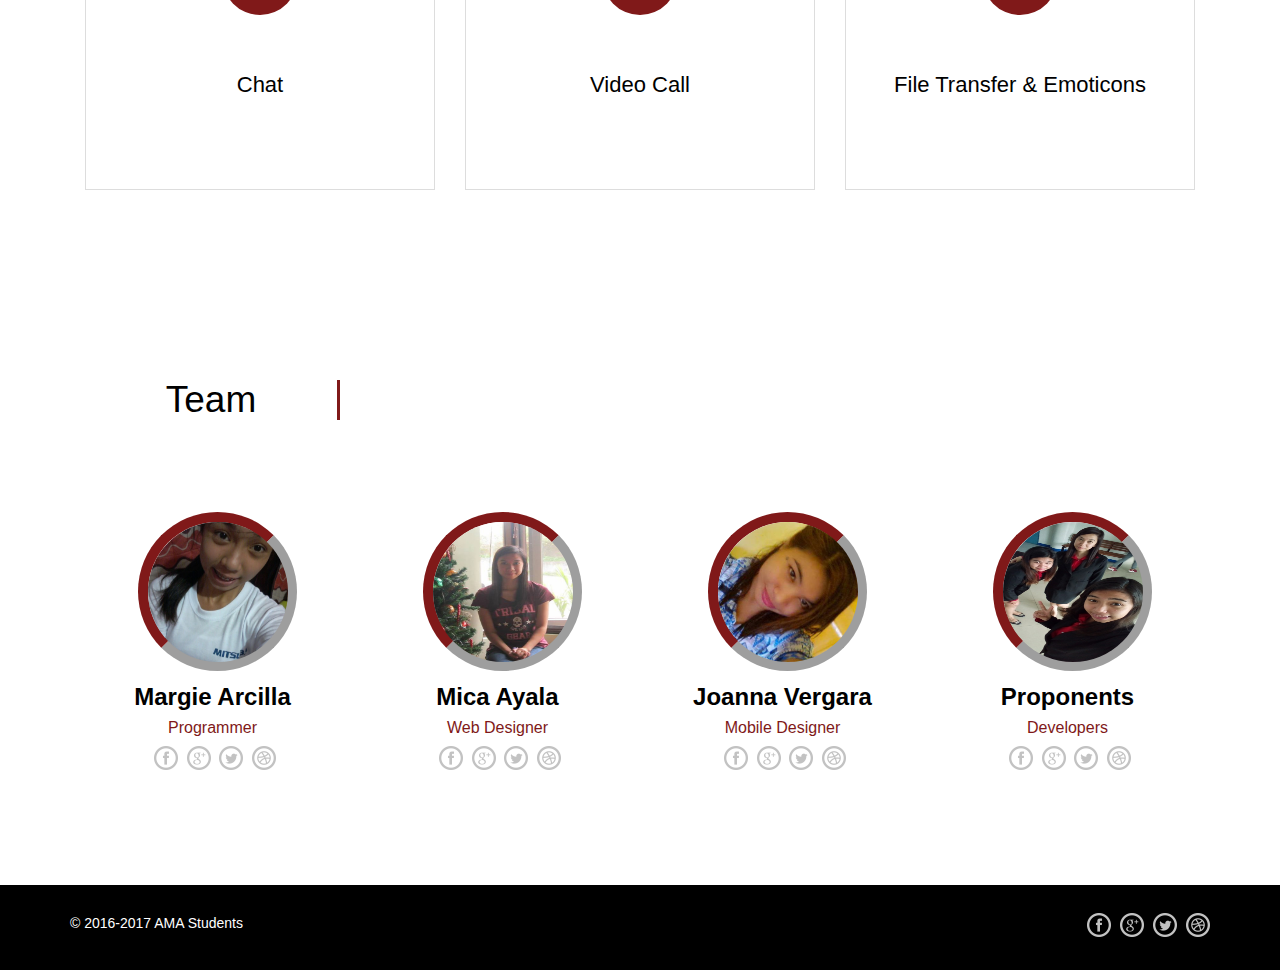
<file: chat.html>
<!--
Author: AMA Student 
Author URL: http://raveteam.net
-->
<!DOCTYPE html>
<html>
<head>
<title>CNHS </title>
<meta name="viewport" content="width=device-width, initial-scale=1">
<!-- Include meta tag to ensure proper rendering and touch zooming -->
<meta name="viewport" content="width=device-width, initial-scale=1">
<!-- Include the jQuery library -->
<script src="ext/jquery-1.11.3.min.js"></script>

<script type="text/javascript" src="js/jquery-ui.js"></script>

<!-- Inlcude the Bootstrap library -->
<script type="text/javascript" src="js/bootstrap-min.js"></script>

<link rel="stylesheet" type="text/css" href="css/jquery-ui.css">
<!-- bootstrap -->
<link href="css/bootstrap2.css" rel="stylesheet" type="text/css" media="all" />

<!-- application -->
<link rel="stylesheet" href="css/app.css">

</head>
<body class="cnhs">
	<div id="chat" class="container">
		<div class="row">
			<div class="panel panel-primary" >
				<div class="panel-heading">
					<h3>Chatbox</h3>
				</div>
				<div class="panel-body">
					<div id="contact">
						<button type="button" class="btn btn-default" id="btn_show_contact">Contact <span class="glyphicon glyphicon-user"></span></button>
					</div>
					<div id="chat_box"></div>
					<div>
						<div id="message_box" class="input-group">
							<input id="txt_message" type="text" class="form-control" placeholder="Message" />
							<div class="input-group-btn">
								<button type="button" id="btn_send" class="btn btn-success"><span class="glyphicon glyphicon-send"></span></button>
							</div>
						</div>
					</div>
				</div>
			</div>
		</div>
	</div>

	<!-- Modal -->
	<div id="modal_contacts" class="modal fade" role="dialog">
	  <div class="modal-dialog">

	    <!-- Modal content-->
	    <div class="modal-content">
	      <div class="modal-header">
	        <button type="button" class="close" data-dismiss="modal">&times;</button>
	        <h4 class="modal-title">Search Contact</h4>
	      </div>
	      <div class="modal-body">
	        <div id="modal_search" class="input-group">
	        	<div class="ui-widget">
	        		<input type="search" id="txt_search" class="form-control" placeholder="Search">
	        	</div>
	        	<div class="input-group-btn">
	        		<button type="button" id="btn_seach" class="btn btn-default"><span class="glyphicon glyphicon-search"></span></button>
	        	</div>
	        </div>
	        <div id="list">
	        	
	        </div>
	      </div>
	      <div class="modal-footer">
	      	<div class="pull-left">
	      		<label>Contact Count: <span id="contact_count">0</span></label>
	      	</div>
	        <button type="button" class="btn btn-danger" data-dismiss="modal">Close</button>
	        <button type="button" class="btn btn-success" id="btn_contact_submit">Chat</button>
	      </div>
	    </div>

	  </div>
</div>

</body>
<footer>
	<link rel="stylesheet" type="text/css" href="css/chat.css">
	<script type="text/javascript" src="js/app.js"></script>
	<script type="text/javascript">
		$(document).ready(function(){
			if(localStorage.getItem('id') === null || localStorage.getItem('id') === ''){
				redirect('messenger');
			}		

			var isMobile = {
			    Android: function() {
			        return navigator.userAgent.match(/Android/i);
			    },
			    BlackBerry: function() {
			        return navigator.userAgent.match(/BlackBerry/i);
			    },
			    iOS: function() {
			        return navigator.userAgent.match(/iPhone|iPad|iPod/i);
			    },
			    Opera: function() {
			        return navigator.userAgent.match(/Opera Mini/i);
			    },
			    Windows: function() {
			        return navigator.userAgent.match(/IEMobile/i) || navigator.userAgent.match(/WPDesktop/i);
			    },
			    any: function() {
			        return (isMobile.Android() || isMobile.BlackBerry() || isMobile.iOS() || isMobile.Opera() || isMobile.Windows());
			    }
			};

			if(!isMobile.any()){
				$('#modal-dialog').css('width','30%');
			}

			var aUrl = window.location.origin + '/cnhs/server/ajax_chat.php';
			var active_user;
			var active_mate;
			var messageid;
			var contact_lst = [];	

			//Window Load 
			$(window).load(function(){
				active_user = localStorage.getItem('username');
				var user_id = localStorage.getItem('id');
				//var mate_id = tmp_user.indexOf(active_mate);
				//messageid = (user_id < mate_id) ? tmp_id[user_id] + "" + tmp_id[mate_id] : tmp_id[mate_id] + "" + tmp_id[user_id];
				// get_chat();
				// auto_refresh();
			});

			function auto_refresh(){
				setInterval(function(){
					get_chat();
				},2000);
			}

			// Upper First letter
			function upper_first(data){
				return data[0].toUpperCase() + data.substring(1); 
			}

			//DOM
			function load_chat(data){
				var c = '';
				var sender_name;
				$('#chat_box').empty();
				$.each(data,function(k,v){
					//console.log(v);
					sender_name = upper_first(v['sender']);
					if(active_mate == v['sender']){
						c+= '<p id="sender"><span id="sender_name">'+sender_name+' - </span> <span id="sender_msg">'+v['message']+'</span></p>';
					}else{
						c+= '<p id="receiver"><span id="receiver_name">'+sender_name+' - </span> <span id="receiver_msg">'+v['message']+'</span></p>';
					}
				});
				$('#chat_box').html(c);
				$("#chat_box").scrollTop($("#chat_box")[0].scrollHeight);
			}

			//Call Data from Server
			function get_chat(){
				$.ajax({
					url: aUrl,
					type: 'POST',
					dataType: 'JSON',
					data: {type : 'load_chat', messageid: messageid},
					success: function(response){
						//console.log(response);
						if(Object.keys(response['chat']).length > 0){ load_chat(response['chat']); }
					},
					error: function(err){
						console.log(err);
					}
				});
			}

			//Send Message
			$('#btn_send').on('click',function(){
				var message = $('#txt_message').val();
				if(message){
					$.ajax({
						url: aUrl,
						type: 'POST',
						dataType: 'JSON',
						data: {type : 'send_msg', message : message, active_user, chat_mate: active_mate, messageid: messageid},
						success: function(response){
							//console.log(response);
							var status = response['send_status'];
							if(status == true){
								$('#txt_message').val('');
							}else{
								alert('Server Error');
							}
						},
						error: function(err){
							console.log(err);
						}
					});
				}else{
					alert('Empty Message!');
				}
			});

			//Func DOM Contact
			function _contact_result(data, code){
				var l = '';
				var len = Object.keys(data[code]).length;
				$('#list').empty();
				$('#list').append('<div class="list-group">');
				$.each(data[code],function(k,v){
					if(len > 0){
						var check_status = (contact_lst.indexOf(v['userid']) > -1) ? 'checked="checked"' : "";
						$('#list').append('<div class="checkbox"><h4><a data-uid="'+v['userid']+'" class="list-group-item select_contact"><label><input class="chk_contact" type="checkbox" value="'+v['userid']+'" '+check_status+'></label> '+v['name']+'</a></h4></div>');
					}
				});
				$('#list').append('</div>');
			}

			//Show Contact
			function _show_contact(initiator){
				$.ajax({
					url: aUrl,
					type: 'POST',
					dataType: 'JSON',
					data: {type : 'load_contact', active_user : active_user},
					success: function(response){
						console.log(response);
						if(Object.keys(response['contact']).length > 0){
							_contact_result(response,'contact');
							if(initiator == 'button'){
								$('#modal_contacts').modal('show');
							}
						}
					},
					error: function(err){
						console.log(err);
					}
				});
			}

			$('#btn_show_contact').on('click',function(){
				contact_lst = [];
				$('#contact_count').html('0');
				_show_contact('button');
			});

			//Search autocomplete
			$('#txt_search').autocomplete({
				source: function(request, response){
					var keyword = $('#txt_search').val();
					$.ajax({
						url: aUrl,
						type: 'POST',
						dataType: 'JSON',
						data: {type : 'live_search', active_user: active_user, keyword : keyword},
						success: function(data){
							//console.log(data);
							var lst_name = [];
							$.each(data['result'],function(k,v){
								lst_name.push(v['name']);
							});
							response(lst_name);
						},
						error: function(err){
							console.log(err);
						}
					});
				},
				delay: 1000
			});

			//Search Keyword
			function _search(keyword){
				$.ajax({
					url: aUrl,
					type: 'POST',
					dataType: 'JSON',
					data: {type : 'live_search', keyword : keyword, active_user : active_user},
					success: function(response){
						//console.log(response);
						if(Object.keys(response['result']).length > 0){
							_contact_result(response,'result');
							$('#txt_search').val('');
						}
					},
					error: function(err){
						console.log(err);
					}
				});
			}

			//Click Search
			$('#btn_seach').on('click',function(){
				var keyword = $('#txt_search').val();
				if(keyword){
					_search(keyword);
				}
			});

			//Enter Search
			$('#txt_search').on('keypress',function(e){
				if(e.keyCode == 13 && e.charCode == 13){
					var keyword = $('#txt_search').val();
					if(keyword){
						_search(keyword);
					}
				}
			});

			//Check Contact
			$('#list').on('change','.chk_contact',function(){
				var uid = $(this).val();
				if($(this).is(':checked')){
					//Add to array
					contact_lst.push(uid);
				}else{
					var search_active = contact_lst.indexOf(uid);
					if(search_active > -1){
						//Remove to array
						contact_lst.splice(search_active, 1);
					}
				}
				var c = contact_lst.length;
				$('#contact_count').html(c);
				_show_contact('check');
			});

			//Select Contact
			$('#btn_contact_submit').on('click',function(){
				active_mate = contact_lst;
				$('#modal_contacts').modal('hide');
				var mate_sort = active_mate.sort();
				console.log(active_mate);
			});

		});
	</script>
</footer>
</html>
</file>
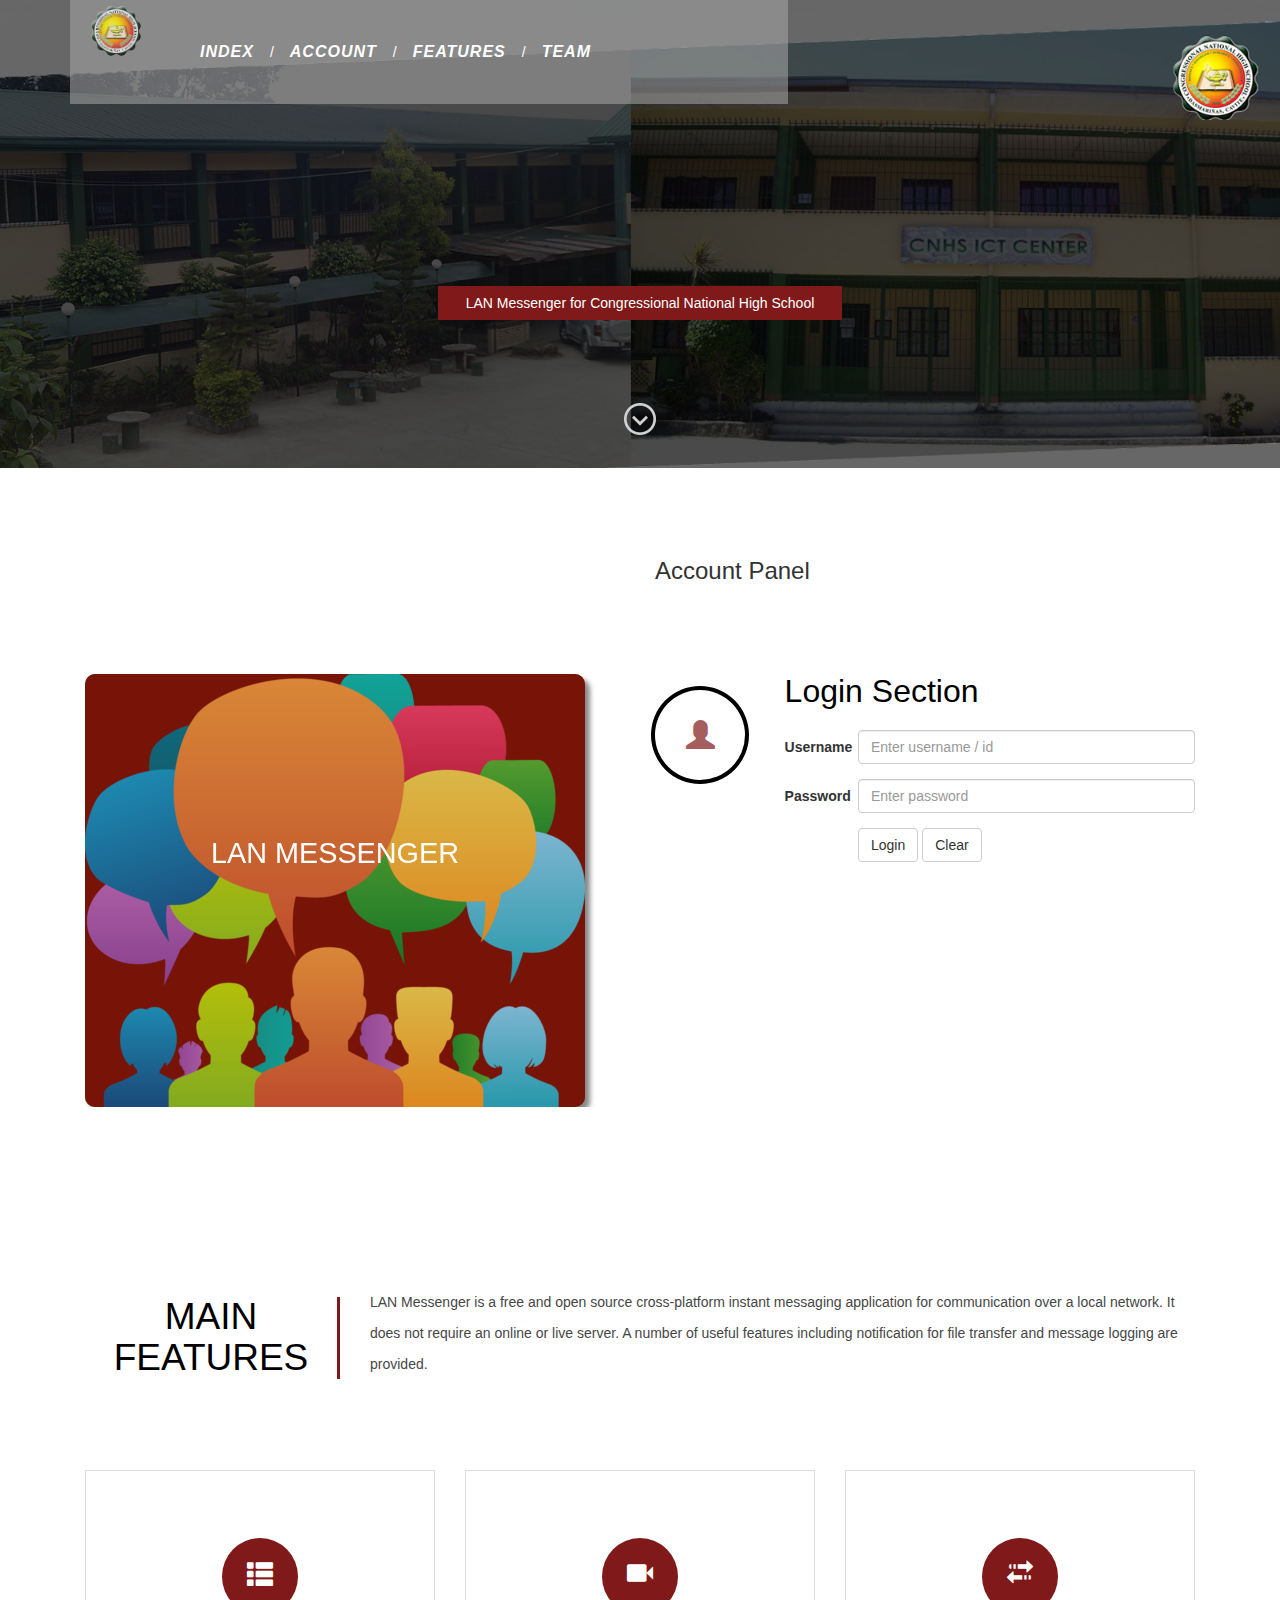
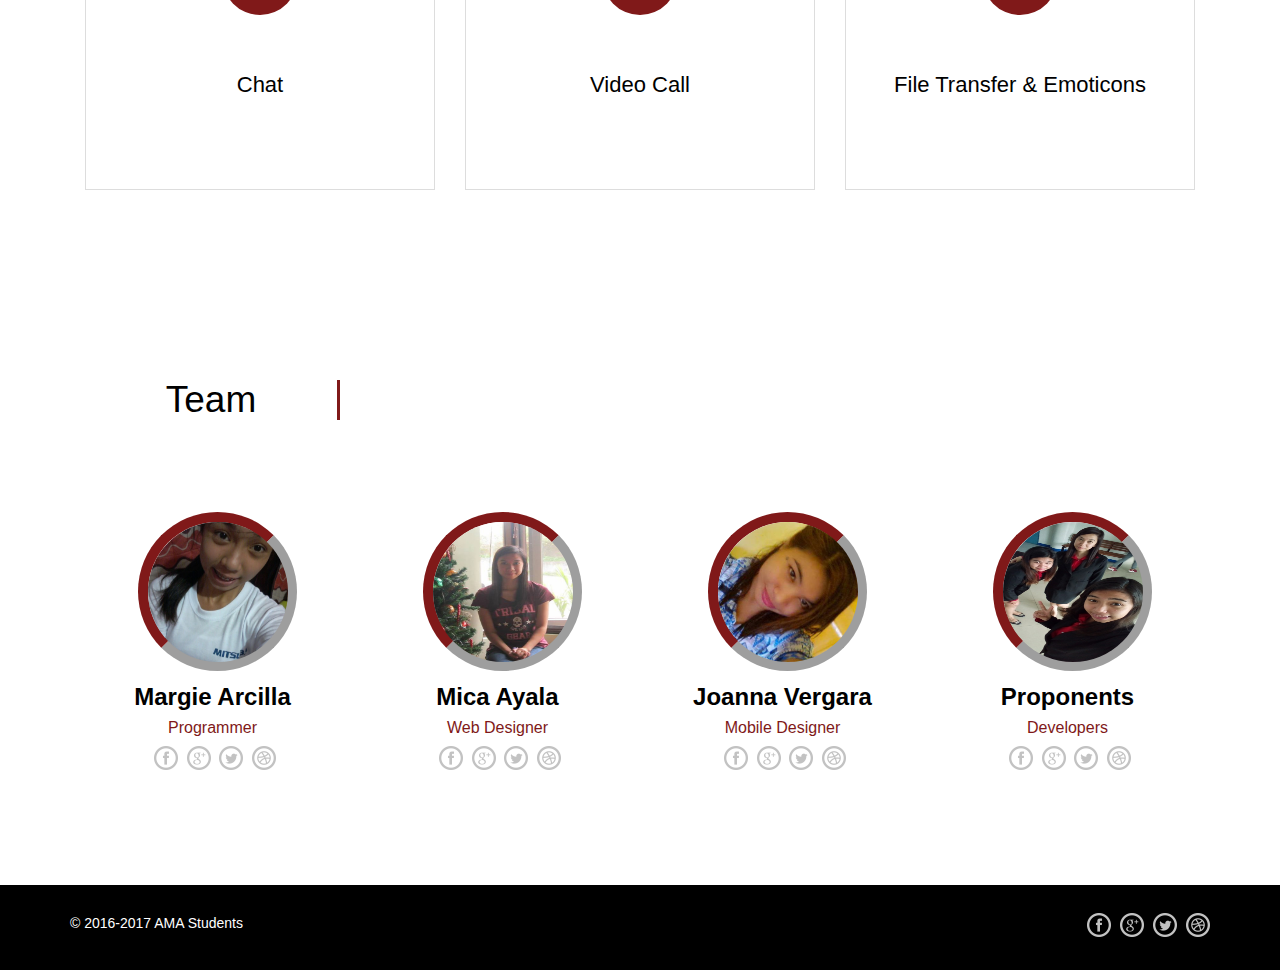
<file: messenger.html>
<!--
Author: AMA Student 
Author URL: http://raveteam.net
-->
<!DOCTYPE html>
<html>
<head>
<title>CNHS :: LAN Messenger </title>
<!-- for-mobile-apps -->
<meta name="viewport" content="width=device-width, initial-scale=1">
<meta http-equiv="Content-Type" content="text/html; charset=utf-8" />
<meta name="keywords" content="lan messenger ama student capstone" />
<script type="application/x-javascript"> addEventListener("load", function() { setTimeout(hideURLbar, 0); }, false);
		function hideURLbar(){ window.scrollTo(0,1); } </script>
<!-- //for-mobile-apps -->
<link href="css/bootstrap.css" rel="stylesheet" type="text/css" media="all" />
<link href="css/ihover.css" rel="stylesheet" type="text/css" media="all" />
<link href="css/iconeffects.css" rel='stylesheet' type='text/css' />
<link rel="stylesheet" href="css/swipebox.css">
<link href="css/style.css" rel="stylesheet" type="text/css" media="all" />
<!-- js -->
<script type="text/javascript" src="js/jquery-2.1.4.min.js"></script>
<!-- //js -->
<script type="text/javascript" src="js/numscroller-1.0.js"></script>

<!-- application js --> 
<script type="text/javascript" src="js/app.js"></script>

<!-- bootbox -->
<script type="text/javascript" src="js/bootbox.min.js"> </script>


<!-- swipe box js -->
	<script src="js/jquery.swipebox.min.js"></script> 
	    <script type="text/javascript">
			jQuery(function($) {
				$(".swipebox").swipebox();
			});
	</script>
<!-- //swipe box js -->
	<!-- start-smoth-scrolling -->
		<script type="text/javascript" src="js/move-top.js"></script>
		<script type="text/javascript" src="js/easing.js"></script>
		<script type="text/javascript">
			jQuery(document).ready(function($) {
				$(".scroll").click(function(event){		
					event.preventDefault();
					$('html,body').animate({scrollTop:$(this.hash).offset().top},1000);
				});
			});
		</script>
	<!-- start-smoth-scrolling -->

</head>
<body>
<!-- banner -->
<div class="banner">
	<div class="container">
		<div class="header-nav">
			<nav class="navbar navbar-default">
							<!-- Brand and toggle get grouped for better mobile display -->
							<div class="navbar-header">
								<button type="button" class="navbar-toggle collapsed" data-toggle="collapse" data-target="#bs-example-navbar-collapse-1">
									<span class="sr-only">Toggle navigation</span>
									<span class="icon-bar"></span>
									<span class="icon-bar"></span>
									<span class="icon-bar"></span>
								</button>
								
								
								<h1><a class="navbar-brand"  href="index.html"><img src="images/logo2.png"  style="width:50px;height:50px;opacity:0.8;" alt="" /></a></h1>
								
							</div>
							<!-- Collect the nav links, forms, and other content for toggling -->
							<div class="collapse navbar-collapse nav-wil" id="bs-example-navbar-collapse-1">
								<ul class="nav navbar-nav nav1 cl-effect-11" id="cl-effect-11">
									<li><a data-hover="INDEX" class="" href="index.html">INDEX</a></li>
									<li>/</li>
					
									<li><a data-hover="ACCOUNT" class="scroll" href="#about">ACCOUNT</a></li>
									<li>/</li>

									<li><a  data-hover="FEATURES" class="scroll" href="#services">FEATURES</a></li>
									<li>/</li>		

									<li><a  data-hover="TEAM" class="scroll" href="#team">TEAM</a></li>
									

								</ul>
							
							</div><!-- /nav
							bar-collapse -->
							<div class="clearfix"></div>
			</nav>
		</div>
		
		<div class="banner-info">
			<div class="logo-text">
				<p>LAN Messenger for Congressional National High School</p>

				<a class="scroll" href="#about"><img src="images/arr1.png" alt="" /></a>
			</div>
		</div>
		
	</div>
</div>
<!-- //banner -->
<!-- about -->
<div id="about" class="about">
	<div class="container">
		<div class="col-md-6">
			
		</div>
		<div class="col-md-6 about-right">
			<h3> Account Panel  </h3>
		</div>
		<div class="clearfix"></div>
		
		</div>
	</div>
</div>
<!-- //about -->
<!-- mission -->
<div class="mission-gd">
	<div class="container">
		<div class="col-md-6 mission-left ">
			<div class="mis-img-left grid mask">
				<figure class="effect-jazz" style="border-radius:10px; box-shadow: 5px 5px 5px #888888;">
						<img class="img-responsive zoom-img" src="images/communication.png" style="background-color:maroon;" alt="img06">
						<figcaption>
							<h4> LAN Messenger  </h4>
							<p> Congressional National High School </p>
					
						</figcaption>			
				</figure>
			</div>
			
		</div> 
		<div class="col-md-6 mission-left grid-right-miss">
			<div class="miss-left-gd text-left">
				<div class="hi-icon-wrap hi-icon-effect-7 hi-icon-effect-7b">
					<a class="hi-icon glyphicon glyphicon-user"></a>
				</div>
			</div>
			<div class="miss-right-gd">
				<h4> Login Section </h4>
				
				<div>
					<fieldset>
						<form class="form-horizontal" role="form" action="" method="post">
						  <div class="form-group">
						    <label class="control-label col-sm-2" for="username"> Username </label>
						    <div class="col-sm-10">
						      <input type="text" class="form-control inp-username" id="username" placeholder="Enter username / id">
						    </div>
						  </div>
						  <div class="form-group">
						    <label class="control-label col-sm-2" for="pwd">Password</label>
						    <div class="col-sm-10"> 
						      <input type="password" class="form-control inp-password" id="pwd" placeholder="Enter password">
						    </div>
						  </div>
						
						  <div class="form-group"> 
						    <div class="col-sm-offset-2 col-sm-10">
						      <button type="button" class="btn btn-login btn-default"> Login </button>
						      <button type="reset" class="btn btn-default"> Clear </button>
						    </div>
						  </div>
						</form>
					</fieldset>
				</div>

			</div>
			<div class="clearfix"></div>
			
		</div>
		<div class="clearfix"></div>
	</div>
</div>
<!-- services -->


<!-- services -->
<div id="services" class="service-grid">
	<div class="container">
		<div class="col-md-3 about-left text-center">
			<h3>MAIN FEATURES</h3>
		</div>
		<div class="col-md-9 about-right">
				<p> LAN Messenger is a free and open source cross-platform instant messaging application for communication over a local network. It does not require an online or live server. A number of useful features including notification for file transfer and message logging are provided. 
			 </p>
		</div>
		<div class="clearfix"></div>
		<div class="abt-btm">
			<div class="col-md-4 bottom-gds">
				<div class="bott-img">
							<div class="icon-holder">
								<span class="glyphicon glyphicon-th-list icon" aria-hidden="true"></span>
							</div>
							<h4 class="mission">Chat <h4>
							<p class="description"> Have a one-on-one conversation or a group chat with the your classmates, teachers and etc.</p>
				</div>
			</div>
			<div class="col-md-4 bottom-gds">
				<div class="bott-img">
							<div class="icon-holder">
								<span class="glyphicon glyphicon-facetime-video icon" aria-hidden="true"></span>
							</div>
							<h4 class="mission">Video Call</h4>
							<p class="description">  Video call, allowing the participants to see each other as they talk.  </p>
				</div>
			</div>
			<div class="col-md-4 bottom-gds">
				<div class="bott-img">
					<div class="icon-holder">
						<span class="glyphicon glyphicon-transfer icon" aria-hidden="true"></span>
					</div>
					<h4 class="mission"> File Transfer &amp; Emoticons </h4>
					<p class="description"> Users are capable to transfer files such as photos and  documents, and they can also send emoticons as add ons. </p>
				</div>
			</div>
			<div class="clearfix"></div>
		</div>
	</div>
</div>
<!-- //services -->


<!-- team -->
<div id="team" class="team">
	<div class="container">
		<div class="col-md-3 about-left text-center">
			<h3>Team</h3>
		</div>
		<div class="col-md-9 about-right">
			<p></p>
		</div>
		<div class="clearfix"></div>
		<div class="team-grids">
			<div class="col-md-3 team-grid text-center">
				<div class="team-img">
					 <!-- normal -->
					<div class="ih-item circle effect1"><a href="#">
						<div class="spinner"></div>
						<div class="img"><img src="images/team1.jpg" alt="img"></div>
						<div class="info">
						  <div class="info-back">
						  </div>
						</div></a></div>
					<!-- end normal -->
					<h4> Margie Arcilla </h4>
					<h5> Programmer </h5>
					<p>  </p>
					<ul>
						<li><a class="fb" href="#"></a></li>
						<li><a class="twitt" href="#"></a></li>
						<li><a class="goog" href="#"></a></li>
						<li><a class="drib" href="#"></a></li>
					</ul>
				</div>
			</div>
			<div class="col-md-3 team-grid text-center">
				<div class="team-img">
					 <!-- normal -->
					<div class="ih-item circle effect1"><a href="#">
						<div class="spinner"></div>
						<div class="img"><img src="images/team2.jpg" alt="img"></div>
						<div class="info">
						  <div class="info-back">
						  </div>
						</div></a></div>
					<!-- end normal -->
					<h4> Mica Ayala </h4>
					<h5> Web Designer</h5>
					<p></p>
					<ul>
						<li><a class="fb" href="#"></a></li>
						<li><a class="twitt" href="#"></a></li>
						<li><a class="goog" href="#"></a></li>
						<li><a class="drib" href="#"></a></li>
					</ul>
				</div>
			</div>
			<div class="col-md-3 team-grid text-center">
				<div class="team-img">
					 <!-- normal -->
					<div class="ih-item circle effect1"><a href="#">
						<div class="spinner"></div>
						<div class="img"><img src="images/team3.jpg" alt="img"></div>
						<div class="info">
						  <div class="info-back">
						  </div>
						</div></a></div>
					<!-- end normal -->
					<h4> Joanna Vergara </h4>
					<h5> Mobile Designer </h5>
					<p></p>
					<ul>
						<li><a class="fb" href="#"></a></li>
						<li><a class="twitt" href="#"></a></li>
						<li><a class="goog" href="#"></a></li>
						<li><a class="drib" href="#"></a></li>
					</ul>
				</div>
			</div>
			<div class="col-md-3 team-grid text-center">
				<div class="team-img">
					 <!-- normal -->
					<div class="ih-item circle effect1"><a href="#">
						<div class="spinner"></div>
						<div class="img"><img src="images/team4.jpg" alt="img"></div>
						<div class="info">
						  <div class="info-back">
						  </div>
						</div></a></div>
					<!-- end normal -->
					<h4> Proponents </h4>
					<h5> Developers </h5>
					<p> </p>
					<ul>
						<li><a class="fb" href="#"></a></li>
						<li><a class="twitt" href="#"></a></li>
						<li><a class="goog" href="#"></a></li>
						<li><a class="drib" href="#"></a></li>
					</ul>
				</div>
			</div>
			<div class="clearfix"></div>
		</div>
		
	</div>
</div>
<!-- //team -->


<!-- //contact -->
<!-- footer -->
<div class="footer">
	<div class="container">
		<div class="foo-left">
			<p> &copy; 2016-2017  <a href="https://www.facebook.com/micah.ayala.2"> AMA Students</a></p>
		</div>
		<div class="foo-right">
			<ul>
				<li><a class="fb" href="#"></a></li>
				<li><a class="twitt" href="#"></a></li>
				<li><a class="goog" href="#"></a></li>
				<li><a class="drib" href="#"></a></li>
			</ul>
		</div>
		<div class="clearfix"></div>
	</div>
</div>
<!-- //footer -->
<!-- //banner-bottom -->
<!-- for bootstrap working -->
	<script src="js/bootstrap.js"></script>
<!-- //for bootstrap working -->
<!-- smooth scrolling -->
	<script type="text/javascript">
		$(document).ready(function() {
		/*
			var defaults = {
			containerID: 'toTop', // fading element id
			containerHoverID: 'toTopHover', // fading element hover id
			scrollSpeed: 1200,
			easingType: 'linear' 
			};
		*/								
		$().UItoTop({ easingType: 'easeOutQuart' });
		});
	</script>
	<a href="#" id="toTop" style="display: block;"> <span id="toTopHover" style="opacity: 1;"> </span></a>
<!-- //smooth scrolling -->

</body>
</html>
</file>
<file: css/ihover.css>
.ih-item {
  position: relative;
  -webkit-transition: all 0.35s ease-in-out;
  -moz-transition: all 0.35s ease-in-out;
  transition: all 0.35s ease-in-out;
}
.ih-item,
.ih-item * {
  -webkit-box-sizing: border-box;
  -moz-box-sizing: border-box;
  box-sizing: border-box;
}
.ih-item a {
  color: #333;
}
.ih-item a:hover {
  text-decoration: none;
}
.ih-item img {
  width: 100%;
  height: 100%;
}

.ih-item.circle {
  position: relative;
  width: 220px;
  height: 220px;
  border-radius: 50%;
}
.ih-item.circle .img {
  position: relative;
  width: 220px;
  height: 220px;
  border-radius: 50%;
}
.ih-item.circle .img:before {
  position: absolute;
  display: block;
  content: '';
  width: 100%;
  height: 100%;
  border-radius: 50%;
  box-shadow: inset 0 0 0 16px rgba(255, 255, 255, 0.6), 0 1px 2px rgba(0, 0, 0, 0.3);
  -webkit-transition: all 0.35s ease-in-out;
  -moz-transition: all 0.35s ease-in-out;
  transition: all 0.35s ease-in-out;
}
.ih-item.circle .img img {
  border-radius: 50%;
}
.ih-item.circle .info {
  position: absolute;
  top: 0;
  bottom: 0;
  left: 0;
  right: 0;
  text-align: center;
  border-radius: 50%;
  -webkit-backface-visibility: hidden;
  backface-visibility: hidden;
}

.ih-item.square {
  position: relative;
  width: 316px;
  height: 216px;
  border: 8px solid #fff;
  box-shadow: 1px 1px 3px rgba(0, 0, 0, 0.3);
}
.ih-item.square .info {
  position: absolute;
  top: 0;
  bottom: 0;
  left: 0;
  right: 0;
  text-align: center;
  -webkit-backface-visibility: hidden;
  backface-visibility: hidden;
}

.ih-item.circle.effect1 .spinner {
  width: 230px;
  height: 230px;
  border: 10px solid #ecab18;
  border-right-color: #1ad280;
  border-bottom-color: #1ad280;
  border-radius: 50%;
  -webkit-transition: all 0.8s ease-in-out;
  -moz-transition: all 0.8s ease-in-out;
  transition: all 0.8s ease-in-out;
}
.ih-item.circle.effect1 .img {
  position: absolute;
  top: 10px;
  bottom: 0;
  left: 10px;
  right: 0;
  width: auto;
  height: auto;
}
.ih-item.circle.effect1 .img:before {
  display: none;
}
.ih-item.circle.effect1.colored .info {
  background: #1a4a72;
  background: rgba(26, 74, 114, 0.6);
}
.ih-item.circle.effect1 .info {
  top: 10px;
  bottom: 0;
  left: 10px;
  right: 0;
  background: #333333;
  background: rgba(0, 0, 0, 0.6);
  opacity: 0;
  -webkit-transition: all 0.8s ease-in-out;
  -moz-transition: all 0.8s ease-in-out;
  transition: all 0.8s ease-in-out;
}
.ih-item.circle.effect1 .info h3 {
  color: #fff;
  text-transform: uppercase;
  position: relative;
  letter-spacing: 2px;
  font-size: 22px;
  margin: 0 30px;
  padding: 55px 0 0 0;
  height: 110px;
  text-shadow: 0 0 1px white, 0 1px 2px rgba(0, 0, 0, 0.3);
}
.ih-item.circle.effect1 .info p {
  color: #bbb;
  padding: 10px 5px;
  font-style: italic;
  margin: 0 30px;
  font-size: 12px;
  border-top: 1px solid rgba(255, 255, 255, 0.5);
}
.ih-item.circle.effect1 a:hover .spinner {
  -webkit-transform: rotate(180deg);
  -moz-transform: rotate(180deg);
  -ms-transform: rotate(180deg);
  -o-transform: rotate(180deg);
  transform: rotate(180deg);
}
.ih-item.circle.effect1 a:hover .info {
  opacity: 1;
}

.ih-item.circle.effect2 .img {
  opacity: 1;
  -webkit-transform: scale(1);
  -moz-transform: scale(1);
  -ms-transform: scale(1);
  -o-transform: scale(1);
  transform: scale(1);
  -webkit-transition: all 0.35s ease-in-out;
  -moz-transition: all 0.35s ease-in-out;
  transition: all 0.35s ease-in-out;
}
.ih-item.circle.effect2.colored .info {
  background: #1a4a72;
  background: rgba(26, 74, 114, 0.6);
}
.ih-item.circle.effect2 .info {
  background: #333333;
  background: rgba(0, 0, 0, 0.6);
  opacity: 0;
  pointer-events: none;
  -webkit-transition: all 0.35s ease-in-out;
  -moz-transition: all 0.35s ease-in-out;
  transition: all 0.35s ease-in-out;
}
.ih-item.circle.effect2 .info h3 {
  color: #fff;
  text-transform: uppercase;
  position: relative;
  letter-spacing: 2px;
  font-size: 22px;
  margin: 0 30px;
  padding: 55px 0 0 0;
  height: 110px;
  text-shadow: 0 0 1px white, 0 1px 2px rgba(0, 0, 0, 0.3);
}
.ih-item.circle.effect2 .info p {
  color: #bbb;
  padding: 10px 5px;
  font-style: italic;
  margin: 0 30px;
  font-size: 12px;
  border-top: 1px solid rgba(255, 255, 255, 0.5);
}

.ih-item.circle.effect2.left_to_right .info {
  -webkit-transform: translateX(-100%);
  -moz-transform: translateX(-100%);
  -ms-transform: translateX(-100%);
  -o-transform: translateX(-100%);
  transform: translateX(-100%);
}
.ih-item.circle.effect2.left_to_right a:hover .img {
  -webkit-transform: rotate(-90deg);
  -moz-transform: rotate(-90deg);
  -ms-transform: rotate(-90deg);
  -o-transform: rotate(-90deg);
  transform: rotate(-90deg);
}
.ih-item.circle.effect2.left_to_right a:hover .info {
  opacity: 1;
  -webkit-transform: translateX(0);
  -moz-transform: translateX(0);
  -ms-transform: translateX(0);
  -o-transform: translateX(0);
  transform: translateX(0);
}

.ih-item.circle.effect2.right_to_left .info {
  -webkit-transform: translateX(100%);
  -moz-transform: translateX(100%);
  -ms-transform: translateX(100%);
  -o-transform: translateX(100%);
  transform: translateX(100%);
}
.ih-item.circle.effect2.right_to_left a:hover .img {
  -webkit-transform: rotate(90deg);
  -moz-transform: rotate(90deg);
  -ms-transform: rotate(90deg);
  -o-transform: rotate(90deg);
  transform: rotate(90deg);
}
.ih-item.circle.effect2.right_to_left a:hover .info {
  opacity: 1;
  -webkit-transform: translateX(0);
  -moz-transform: translateX(0);
  -ms-transform: translateX(0);
  -o-transform: translateX(0);
  transform: translateX(0);
}

.ih-item.circle.effect2.top_to_bottom .info {
  -webkit-transform: translateY(-100%);
  -moz-transform: translateY(-100%);
  -ms-transform: translateY(-100%);
  -o-transform: translateY(-100%);
  transform: translateY(-100%);
}
.ih-item.circle.effect2.top_to_bottom a:hover .img {
  -webkit-transform: rotate(-90deg);
  -moz-transform: rotate(-90deg);
  -ms-transform: rotate(-90deg);
  -o-transform: rotate(-90deg);
  transform: rotate(-90deg);
}
.ih-item.circle.effect2.top_to_bottom a:hover .info {
  opacity: 1;
  -webkit-transform: translateY(0);
  -moz-transform: translateY(0);
  -ms-transform: translateY(0);
  -o-transform: translateY(0);
  transform: translateY(0);
}

.ih-item.circle.effect2.bottom_to_top .info {
  -webkit-transform: translateY(100%);
  -moz-transform: translateY(100%);
  -ms-transform: translateY(100%);
  -o-transform: translateY(100%);
  transform: translateY(100%);
}
.ih-item.circle.effect2.bottom_to_top a:hover .img {
  -webkit-transform: rotate(90deg);
  -moz-transform: rotate(90deg);
  -ms-transform: rotate(90deg);
  -o-transform: rotate(90deg);
  transform: rotate(90deg);
}
.ih-item.circle.effect2.bottom_to_top a:hover .info {
  opacity: 1;
  -webkit-transform: translateY(0);
  -moz-transform: translateY(0);
  -ms-transform: translateY(0);
  -o-transform: translateY(0);
  transform: translateY(0);
}

.ih-item.circle.effect3 .img {
  z-index: 11;
  -webkit-transition: all 0.35s ease-in-out;
  -moz-transition: all 0.35s ease-in-out;
  transition: all 0.35s ease-in-out;
}
.ih-item.circle.effect3.colored .info {
  background: #1a4a72;
}
.ih-item.circle.effect3 .info {
  background: #333333;
  opacity: 0;
  pointer-events: none;
  -webkit-transition: all 0.35s ease-in-out;
  -moz-transition: all 0.35s ease-in-out;
  transition: all 0.35s ease-in-out;
}
.ih-item.circle.effect3 .info h3 {
  color: #fff;
  text-transform: uppercase;
  position: relative;
  letter-spacing: 2px;
  font-size: 22px;
  margin: 0 30px;
  padding: 55px 0 0 0;
  height: 110px;
  text-shadow: 0 0 1px white, 0 1px 2px rgba(0, 0, 0, 0.3);
}
.ih-item.circle.effect3 .info p {
  color: #bbb;
  padding: 10px 5px;
  font-style: italic;
  margin: 0 30px;
  font-size: 12px;
  border-top: 1px solid rgba(255, 255, 255, 0.5);
}

.ih-item.circle.effect3.left_to_right .img {
  -webkit-transform: scale(1) translateX(0);
  -moz-transform: scale(1) translateX(0);
  -ms-transform: scale(1) translateX(0);
  -o-transform: scale(1) translateX(0);
  transform: scale(1) translateX(0);
}
.ih-item.circle.effect3.left_to_right .info {
  -webkit-transform: translateX(-100%);
  -moz-transform: translateX(-100%);
  -ms-transform: translateX(-100%);
  -o-transform: translateX(-100%);
  transform: translateX(-100%);
}
.ih-item.circle.effect3.left_to_right a:hover .img {
  -webkit-transform: scale(0.5) translateX(100%);
  -moz-transform: scale(0.5) translateX(100%);
  -ms-transform: scale(0.5) translateX(100%);
  -o-transform: scale(0.5) translateX(100%);
  transform: scale(0.5) translateX(100%);
}
.ih-item.circle.effect3.left_to_right a:hover .info {
  opacity: 1;
  -webkit-transform: translateX(0);
  -moz-transform: translateX(0);
  -ms-transform: translateX(0);
  -o-transform: translateX(0);
  transform: translateX(0);
}

.ih-item.circle.effect3.right_to_left .img {
  -webkit-transform: scale(1) translateX(0);
  -moz-transform: scale(1) translateX(0);
  -ms-transform: scale(1) translateX(0);
  -o-transform: scale(1) translateX(0);
  transform: scale(1) translateX(0);
}
.ih-item.circle.effect3.right_to_left .info {
  -webkit-transform: translateX(100%);
  -moz-transform: translateX(100%);
  -ms-transform: translateX(100%);
  -o-transform: translateX(100%);
  transform: translateX(100%);
}
.ih-item.circle.effect3.right_to_left a:hover .img {
  -webkit-transform: scale(0.5) translateX(-100%);
  -moz-transform: scale(0.5) translateX(-100%);
  -ms-transform: scale(0.5) translateX(-100%);
  -o-transform: scale(0.5) translateX(-100%);
  transform: scale(0.5) translateX(-100%);
}
.ih-item.circle.effect3.right_to_left a:hover .info {
  opacity: 1;
  -webkit-transform: translateX(0);
  -moz-transform: translateX(0);
  -ms-transform: translateX(0);
  -o-transform: translateX(0);
  transform: translateX(0);
}

.ih-item.circle.effect3.top_to_bottom .img {
  -webkit-transform: scale(1) translateY(0);
  -moz-transform: scale(1) translateY(0);
  -ms-transform: scale(1) translateY(0);
  -o-transform: scale(1) translateY(0);
  transform: scale(1) translateY(0);
}
.ih-item.circle.effect3.top_to_bottom .info {
  -webkit-transform: translateY(-100%);
  -moz-transform: translateY(-100%);
  -ms-transform: translateY(-100%);
  -o-transform: translateY(-100%);
  transform: translateY(-100%);
}
.ih-item.circle.effect3.top_to_bottom a:hover .img {
  -webkit-transform: scale(0.5) translateY(100%);
  -moz-transform: scale(0.5) translateY(100%);
  -ms-transform: scale(0.5) translateY(100%);
  -o-transform: scale(0.5) translateY(100%);
  transform: scale(0.5) translateY(100%);
}
.ih-item.circle.effect3.top_to_bottom a:hover .info {
  opacity: 1;
  -webkit-transform: translateY(0);
  -moz-transform: translateY(0);
  -ms-transform: translateY(0);
  -o-transform: translateY(0);
  transform: translateY(0);
}

.ih-item.circle.effect3.bottom_to_top .img {
  -webkit-transform: scale(1) translateY(0);
  -moz-transform: scale(1) translateY(0);
  -ms-transform: scale(1) translateY(0);
  -o-transform: scale(1) translateY(0);
  transform: scale(1) translateY(0);
}
.ih-item.circle.effect3.bottom_to_top .info {
  -webkit-transform: translateY(100%);
  -moz-transform: translateY(100%);
  -ms-transform: translateY(100%);
  -o-transform: translateY(100%);
  transform: translateY(100%);
}
.ih-item.circle.effect3.bottom_to_top a:hover .img {
  -webkit-transform: scale(0.5) translateY(-100%);
  -moz-transform: scale(0.5) translateY(-100%);
  -ms-transform: scale(0.5) translateY(-100%);
  -o-transform: scale(0.5) translateY(-100%);
  transform: scale(0.5) translateY(-100%);
}
.ih-item.circle.effect3.bottom_to_top a:hover .info {
  opacity: 1;
  -webkit-transform: translateY(0);
  -moz-transform: translateY(0);
  -ms-transform: translateY(0);
  -o-transform: translateY(0);
  transform: translateY(0);
}

.ih-item.circle.effect4 .img {
  opacity: 1;
  -webkit-transition: all 0.4s ease-in-out;
  -moz-transition: all 0.4s ease-in-out;
  transition: all 0.4s ease-in-out;
}
.ih-item.circle.effect4.colored .info {
  background: #1a4a72;
}
.ih-item.circle.effect4 .info {
  background: #333333;
  opacity: 0;
  visibility: hidden;
  pointer-events: none;
  -webkit-transition: all 0.35s ease;
  -moz-transition: all 0.35s ease;
  transition: all 0.35s ease;
}
.ih-item.circle.effect4 .info h3 {
  color: #fff;
  text-transform: uppercase;
  position: relative;
  letter-spacing: 2px;
  font-size: 22px;
  margin: 0 30px;
  padding: 55px 0 0 0;
  height: 110px;
  text-shadow: 0 0 1px white, 0 1px 2px rgba(0, 0, 0, 0.3);
}
.ih-item.circle.effect4 .info p {
  color: #bbb;
  padding: 10px 5px;
  font-style: italic;
  margin: 0 30px;
  font-size: 12px;
  border-top: 1px solid rgba(255, 255, 255, 0.5);
  -webkit-transition: all 0.35s ease-in-out;
  -moz-transition: all 0.35s ease-in-out;
  transition: all 0.35s ease-in-out;
}
.ih-item.circle.effect4 a:hover .img {
  opacity: 0;
  pointer-events: none;
}
.ih-item.circle.effect4 a:hover .info {
  visibility: visible;
  opacity: 1;
}

.ih-item.circle.effect4.left_to_right .img {
  -webkit-transform: translateX(0);
  -moz-transform: translateX(0);
  -ms-transform: translateX(0);
  -o-transform: translateX(0);
  transform: translateX(0);
}
.ih-item.circle.effect4.left_to_right .info {
  -webkit-transform: translateX(-100%);
  -moz-transform: translateX(-100%);
  -ms-transform: translateX(-100%);
  -o-transform: translateX(-100%);
  transform: translateX(-100%);
}
.ih-item.circle.effect4.left_to_right a:hover .img {
  -webkit-transform: translateX(100%);
  -moz-transform: translateX(100%);
  -ms-transform: translateX(100%);
  -o-transform: translateX(100%);
  transform: translateX(100%);
}
.ih-item.circle.effect4.left_to_right a:hover .info {
  -webkit-transform: translateX(0);
  -moz-transform: translateX(0);
  -ms-transform: translateX(0);
  -o-transform: translateX(0);
  transform: translateX(0);
}

.ih-item.circle.effect4.right_to_left .img {
  -webkit-transform: translateX(0);
  -moz-transform: translateX(0);
  -ms-transform: translateX(0);
  -o-transform: translateX(0);
  transform: translateX(0);
}
.ih-item.circle.effect4.right_to_left .info {
  -webkit-transform: translateX(100%);
  -moz-transform: translateX(100%);
  -ms-transform: translateX(100%);
  -o-transform: translateX(100%);
  transform: translateX(100%);
}
.ih-item.circle.effect4.right_to_left a:hover .img {
  -webkit-transform: translateX(-100%);
  -moz-transform: translateX(-100%);
  -ms-transform: translateX(-100%);
  -o-transform: translateX(-100%);
  transform: translateX(-100%);
}
.ih-item.circle.effect4.right_to_left a:hover .info {
  -webkit-transform: translateX(0);
  -moz-transform: translateX(0);
  -ms-transform: translateX(0);
  -o-transform: translateX(0);
  transform: translateX(0);
}

.ih-item.circle.effect4.top_to_bottom .img {
  -webkit-transform: translateY(0);
  -moz-transform: translateY(0);
  -ms-transform: translateY(0);
  -o-transform: translateY(0);
  transform: translateY(0);
}
.ih-item.circle.effect4.top_to_bottom .info {
  -webkit-transform: translateY(100%);
  -moz-transform: translateY(100%);
  -ms-transform: translateY(100%);
  -o-transform: translateY(100%);
  transform: translateY(100%);
}
.ih-item.circle.effect4.top_to_bottom a:hover .img {
  -webkit-transform: translateY(-100%);
  -moz-transform: translateY(-100%);
  -ms-transform: translateY(-100%);
  -o-transform: translateY(-100%);
  transform: translateY(-100%);
}
.ih-item.circle.effect4.top_to_bottom a:hover .info {
  -webkit-transform: translateY(0);
  -moz-transform: translateY(0);
  -ms-transform: translateY(0);
  -o-transform: translateY(0);
  transform: translateY(0);
}

.ih-item.circle.effect4.bottom_to_top .img {
  -webkit-transform: translateY(0);
  -moz-transform: translateY(0);
  -ms-transform: translateY(0);
  -o-transform: translateY(0);
  transform: translateY(0);
}
.ih-item.circle.effect4.bottom_to_top .info {
  -webkit-transform: translateY(-100%);
  -moz-transform: translateY(-100%);
  -ms-transform: translateY(-100%);
  -o-transform: translateY(-100%);
  transform: translateY(-100%);
}
.ih-item.circle.effect4.bottom_to_top a:hover .img {
  -webkit-transform: translateY(100%);
  -moz-transform: translateY(100%);
  -ms-transform: translateY(100%);
  -o-transform: translateY(100%);
  transform: translateY(100%);
}
.ih-item.circle.effect4.bottom_to_top a:hover .info {
  -webkit-transform: translateY(0);
  -moz-transform: translateY(0);
  -ms-transform: translateY(0);
  -o-transform: translateY(0);
  transform: translateY(0);
}

.ih-item.circle.effect5 {
  -webkit-perspective: 900px;
  -moz-perspective: 900px;
  perspective: 900px;
}
.ih-item.circle.effect5.colored .info .info-back {
  background: #1a4a72;
  background: rgba(26, 74, 114, 0.6);
}
.ih-item.circle.effect5 .info {
  -webkit-transition: all 0.35s ease-in-out;
  -moz-transition: all 0.35s ease-in-out;
  transition: all 0.35s ease-in-out;
  -webkit-transform-style: preserve-3d;
  -moz-transform-style: preserve-3d;
  -ms-transform-style: preserve-3d;
  -o-transform-style: preserve-3d;
  transform-style: preserve-3d;
}
.ih-item.circle.effect5 .info .info-back {
  visibility: hidden;
  border-radius: 50%;
  width: 100%;
  height: 100%;
  background: #333333;
  background: rgba(0, 0, 0, 0.6);
  -webkit-transform: rotate3d(0, 1, 0, 180deg);
  -moz-transform: rotate3d(0, 1, 0, 180deg);
  -ms-transform: rotate3d(0, 1, 0, 180deg);
  -o-transform: rotate3d(0, 1, 0, 180deg);
  transform: rotate3d(0, 1, 0, 180deg);
  -webkit-backface-visibility: hidden;
  backface-visibility: hidden;
}
.ih-item.circle.effect5 .info h3 {
  color: #fff;
  text-transform: uppercase;
  position: relative;
  letter-spacing: 2px;
  font-size: 22px;
  margin: 0 30px;
  padding: 55px 0 0 0;
  height: 110px;
  text-shadow: 0 0 1px white, 0 1px 2px rgba(0, 0, 0, 0.3);
}
.ih-item.circle.effect5 .info p {
  color: #bbb;
  padding: 10px 5px;
  font-style: italic;
  margin: 0 30px;
  font-size: 12px;
  border-top: 1px solid rgba(255, 255, 255, 0.5);
}
.ih-item.circle.effect5 a:hover .info {
  -webkit-transform: rotate3d(0, 1, 0, -180deg);
  -moz-transform: rotate3d(0, 1, 0, -180deg);
  -ms-transform: rotate3d(0, 1, 0, -180deg);
  -o-transform: rotate3d(0, 1, 0, -180deg);
  transform: rotate3d(0, 1, 0, -180deg);
}
.ih-item.circle.effect5 a:hover .info .info-back {
  visibility: visible;
}

.ih-item.circle.effect6 .img {
  opacity: 1;
  -webkit-transform: scale(1);
  -moz-transform: scale(1);
  -ms-transform: scale(1);
  -o-transform: scale(1);
  transform: scale(1);
  -webkit-transition: all 0.35s ease-in-out;
  -moz-transition: all 0.35s ease-in-out;
  transition: all 0.35s ease-in-out;
}
.ih-item.circle.effect6.colored .info {
  background: #1a4a72;
}
.ih-item.circle.effect6 .info {
  background: #333333;
  opacity: 0;
  -webkit-transition: all 0.35s ease-in-out;
  -moz-transition: all 0.35s ease-in-out;
  transition: all 0.35s ease-in-out;
}
.ih-item.circle.effect6 .info h3 {
  color: #fff;
  text-transform: uppercase;
  position: relative;
  letter-spacing: 2px;
  font-size: 22px;
  margin: 0 30px;
  padding: 55px 0 0 0;
  height: 110px;
  text-shadow: 0 0 1px white, 0 1px 2px rgba(0, 0, 0, 0.3);
}
.ih-item.circle.effect6 .info p {
  color: #bbb;
  padding: 10px 5px;
  font-style: italic;
  margin: 0 30px;
  font-size: 12px;
  border-top: 1px solid rgba(255, 255, 255, 0.5);
}

.ih-item.circle.effect6.scale_up .info {
  -webkit-transform: scale(0.5);
  -moz-transform: scale(0.5);
  -ms-transform: scale(0.5);
  -o-transform: scale(0.5);
  transform: scale(0.5);
}
.ih-item.circle.effect6.scale_up a:hover .img {
  opacity: 0;
  -webkit-transform: scale(1.5);
  -moz-transform: scale(1.5);
  -ms-transform: scale(1.5);
  -o-transform: scale(1.5);
  transform: scale(1.5);
}
.ih-item.circle.effect6.scale_up a:hover .info {
  opacity: 1;
  -webkit-transform: scale(1);
  -moz-transform: scale(1);
  -ms-transform: scale(1);
  -o-transform: scale(1);
  transform: scale(1);
}

.ih-item.circle.effect6.scale_down .info {
  -webkit-transform: scale(1.5);
  -moz-transform: scale(1.5);
  -ms-transform: scale(1.5);
  -o-transform: scale(1.5);
  transform: scale(1.5);
}
.ih-item.circle.effect6.scale_down a:hover .img {
  opacity: 0;
  -webkit-transform: scale(0.5);
  -moz-transform: scale(0.5);
  -ms-transform: scale(0.5);
  -o-transform: scale(0.5);
  transform: scale(0.5);
}
.ih-item.circle.effect6.scale_down a:hover .info {
  opacity: 1;
  -webkit-transform: scale(1);
  -moz-transform: scale(1);
  -ms-transform: scale(1);
  -o-transform: scale(1);
  transform: scale(1);
}

.ih-item.circle.effect6.scale_down_up .info {
  -webkit-transform: scale(0.5);
  -moz-transform: scale(0.5);
  -ms-transform: scale(0.5);
  -o-transform: scale(0.5);
  transform: scale(0.5);
  -webkit-transition: all 0.35s ease-in-out 0.2s;
  -moz-transition: all 0.35s ease-in-out 0.2s;
  transition: all 0.35s ease-in-out 0.2s;
}
.ih-item.circle.effect6.scale_down_up a:hover .img {
  opacity: 0;
  -webkit-transform: scale(0.5);
  -moz-transform: scale(0.5);
  -ms-transform: scale(0.5);
  -o-transform: scale(0.5);
  transform: scale(0.5);
}
.ih-item.circle.effect6.scale_down_up a:hover .info {
  opacity: 1;
  -webkit-transform: scale(1);
  -moz-transform: scale(1);
  -ms-transform: scale(1);
  -o-transform: scale(1);
  transform: scale(1);
}

.ih-item.circle.effect7 .img {
  opacity: 1;
  -webkit-transform: scale(1);
  -moz-transform: scale(1);
  -ms-transform: scale(1);
  -o-transform: scale(1);
  transform: scale(1);
  -webkit-transition: all 0.35s ease-out;
  -moz-transition: all 0.35s ease-out;
  transition: all 0.35s ease-out;
}
.ih-item.circle.effect7.colored .info {
  background: #1a4a72;
}
.ih-item.circle.effect7 .info {
  background: #333333;
  opacity: 0;
  visibility: hidden;
  pointer-events: none;
  -webkit-transition: all 0.35s ease 0.2s;
  -moz-transition: all 0.35s ease 0.2s;
  transition: all 0.35s ease 0.2s;
}
.ih-item.circle.effect7 .info h3 {
  color: #fff;
  text-transform: uppercase;
  position: relative;
  letter-spacing: 2px;
  font-size: 22px;
  margin: 0 30px;
  padding: 55px 0 0 0;
  height: 110px;
  text-shadow: 0 0 1px white, 0 1px 2px rgba(0, 0, 0, 0.3);
}
.ih-item.circle.effect7 .info p {
  color: #bbb;
  padding: 10px 5px;
  font-style: italic;
  margin: 0 30px;
  font-size: 12px;
  border-top: 1px solid rgba(255, 255, 255, 0.5);
}
.ih-item.circle.effect7 a:hover .img {
  opacity: 0;
  -webkit-transform: scale(0.5);
  -moz-transform: scale(0.5);
  -ms-transform: scale(0.5);
  -o-transform: scale(0.5);
  transform: scale(0.5);
}
.ih-item.circle.effect7 a:hover .info {
  visibility: visible;
  opacity: 1;
}

.ih-item.circle.effect7.left_to_right .info {
  -webkit-transform: translateX(-100%);
  -moz-transform: translateX(-100%);
  -ms-transform: translateX(-100%);
  -o-transform: translateX(-100%);
  transform: translateX(-100%);
}
.ih-item.circle.effect7.left_to_right a:hover .info {
  -webkit-transform: translateX(0);
  -moz-transform: translateX(0);
  -ms-transform: translateX(0);
  -o-transform: translateX(0);
  transform: translateX(0);
}

.ih-item.circle.effect7.right_to_left .info {
  -webkit-transform: translateX(100%);
  -moz-transform: translateX(100%);
  -ms-transform: translateX(100%);
  -o-transform: translateX(100%);
  transform: translateX(100%);
}
.ih-item.circle.effect7.right_to_left a:hover .info {
  -webkit-transform: translateX(0);
  -moz-transform: translateX(0);
  -ms-transform: translateX(0);
  -o-transform: translateX(0);
  transform: translateX(0);
}

.ih-item.circle.effect7.top_to_bottom .info {
  -webkit-transform: translateY(100%);
  -moz-transform: translateY(100%);
  -ms-transform: translateY(100%);
  -o-transform: translateY(100%);
  transform: translateY(100%);
}
.ih-item.circle.effect7.top_to_bottom a:hover .info {
  -webkit-transform: translateY(0);
  -moz-transform: translateY(0);
  -ms-transform: translateY(0);
  -o-transform: translateY(0);
  transform: translateY(0);
}

.ih-item.circle.effect7.bottom_to_top .info {
  -webkit-transform: translateY(-100%);
  -moz-transform: translateY(-100%);
  -ms-transform: translateY(-100%);
  -o-transform: translateY(-100%);
  transform: translateY(-100%);
}
.ih-item.circle.effect7.bottom_to_top a:hover .info {
  -webkit-transform: translateY(0);
  -moz-transform: translateY(0);
  -ms-transform: translateY(0);
  -o-transform: translateY(0);
  transform: translateY(0);
}

.ih-item.circle.effect8.colored .info {
  background: #1a4a72;
}
.ih-item.circle.effect8 .img-container {
  -webkit-transform: scale(1);
  -moz-transform: scale(1);
  -ms-transform: scale(1);
  -o-transform: scale(1);
  transform: scale(1);
  -webkit-transition: all 0.3s ease-in-out;
  -moz-transition: all 0.3s ease-in-out;
  transition: all 0.3s ease-in-out;
}
.ih-item.circle.effect8 .img-container .img {
  opacity: 1;
  -webkit-transition: all 0.3s ease-in-out 0.3s;
  -moz-transition: all 0.3s ease-in-out 0.3s;
  transition: all 0.3s ease-in-out 0.3s;
}
.ih-item.circle.effect8 .info-container {
  position: absolute;
  top: 0;
  bottom: 0;
  left: 0;
  right: 0;
  text-align: center;
  border-radius: 50%;
  opacity: 0;
  pointer-events: none;
  -webkit-transition: all 0.3s ease-in-out 0.3s;
  -moz-transition: all 0.3s ease-in-out 0.3s;
  transition: all 0.3s ease-in-out 0.3s;
}
.ih-item.circle.effect8 .info {
  width: 100%;
  height: 100%;
  background: #333333;
  pointer-events: none;
  -webkit-transform: scale(0.5);
  -moz-transform: scale(0.5);
  -ms-transform: scale(0.5);
  -o-transform: scale(0.5);
  transform: scale(0.5);
  -webkit-transition: all 0.35s ease-in-out 0.6s;
  -moz-transition: all 0.35s ease-in-out 0.6s;
  transition: all 0.35s ease-in-out 0.6s;
}
.ih-item.circle.effect8 .info h3 {
  color: #fff;
  text-transform: uppercase;
  letter-spacing: 2px;
  font-size: 22px;
  margin: 0 30px;
  padding: 45px 0 0 0;
  height: 140px;
  text-shadow: 0 0 1px white, 0 1px 2px rgba(0, 0, 0, 0.3);
}
.ih-item.circle.effect8 .info p {
  color: #bbb;
  padding: 10px 5px;
  font-style: italic;
  margin: 0 30px;
  font-size: 12px;
  border-top: 1px solid rgba(255, 255, 255, 0.5);
}
.ih-item.circle.effect8 a:hover .img-container {
  pointer-events: none;
  -webkit-transform: scale(0.5);
  -moz-transform: scale(0.5);
  -ms-transform: scale(0.5);
  -o-transform: scale(0.5);
  transform: scale(0.5);
}
.ih-item.circle.effect8 a:hover .img-container .img {
  opacity: 0;
  pointer-events: none;
}
.ih-item.circle.effect8 a:hover .info-container {
  opacity: 1;
}
.ih-item.circle.effect8 a:hover .info-container .info {
  -webkit-transform: scale(1);
  -moz-transform: scale(1);
  -ms-transform: scale(1);
  -o-transform: scale(1);
  transform: scale(1);
}

.ih-item.circle.effect8.left_to_right .img-container .img {
  -webkit-transform: translateX(0);
  -moz-transform: translateX(0);
  -ms-transform: translateX(0);
  -o-transform: translateX(0);
  transform: translateX(0);
}
.ih-item.circle.effect8.left_to_right .info-container {
  -webkit-transform: translateX(100%);
  -moz-transform: translateX(100%);
  -ms-transform: translateX(100%);
  -o-transform: translateX(100%);
  transform: translateX(100%);
}
.ih-item.circle.effect8.left_to_right a:hover .img-container .img {
  -webkit-transform: translateX(-100%);
  -moz-transform: translateX(-100%);
  -ms-transform: translateX(-100%);
  -o-transform: translateX(-100%);
  transform: translateX(-100%);
}
.ih-item.circle.effect8.left_to_right a:hover .info-container {
  -webkit-transform: translateX(0);
  -moz-transform: translateX(0);
  -ms-transform: translateX(0);
  -o-transform: translateX(0);
  transform: translateX(0);
}

.ih-item.circle.effect8.right_to_left .img-container .img {
  -webkit-transform: translateX(0);
  -moz-transform: translateX(0);
  -ms-transform: translateX(0);
  -o-transform: translateX(0);
  transform: translateX(0);
}
.ih-item.circle.effect8.right_to_left .info-container {
  -webkit-transform: translateX(-100%);
  -moz-transform: translateX(-100%);
  -ms-transform: translateX(-100%);
  -o-transform: translateX(-100%);
  transform: translateX(-100%);
}
.ih-item.circle.effect8.right_to_left a:hover .img-container .img {
  -webkit-transform: translateX(100%);
  -moz-transform: translateX(100%);
  -ms-transform: translateX(100%);
  -o-transform: translateX(100%);
  transform: translateX(100%);
}
.ih-item.circle.effect8.right_to_left a:hover .info-container {
  -webkit-transform: translateX(0);
  -moz-transform: translateX(0);
  -ms-transform: translateX(0);
  -o-transform: translateX(0);
  transform: translateX(0);
}

.ih-item.circle.effect8.top_to_bottom .img-container .img {
  -webkit-transform: translateY(0);
  -moz-transform: translateY(0);
  -ms-transform: translateY(0);
  -o-transform: translateY(0);
  transform: translateY(0);
}
.ih-item.circle.effect8.top_to_bottom .info-container {
  -webkit-transform: translateY(-100%);
  -moz-transform: translateY(-100%);
  -ms-transform: translateY(-100%);
  -o-transform: translateY(-100%);
  transform: translateY(-100%);
}
.ih-item.circle.effect8.top_to_bottom a:hover .img-container .img {
  -webkit-transform: translateY(100%);
  -moz-transform: translateY(100%);
  -ms-transform: translateY(100%);
  -o-transform: translateY(100%);
  transform: translateY(100%);
}
.ih-item.circle.effect8.top_to_bottom a:hover .info-container {
  -webkit-transform: translateY(0);
  -moz-transform: translateY(0);
  -ms-transform: translateY(0);
  -o-transform: translateY(0);
  transform: translateY(0);
}

.ih-item.circle.effect8.bottom_to_top .img-container .img {
  -webkit-transform: translateY(0);
  -moz-transform: translateY(0);
  -ms-transform: translateY(0);
  -o-transform: translateY(0);
  transform: translateY(0);
}
.ih-item.circle.effect8.bottom_to_top .info-container {
  -webkit-transform: translateY(100%);
  -moz-transform: translateY(100%);
  -ms-transform: translateY(100%);
  -o-transform: translateY(100%);
  transform: translateY(100%);
}
.ih-item.circle.effect8.bottom_to_top a:hover .img-container .img {
  -webkit-transform: translateY(-100%);
  -moz-transform: translateY(-100%);
  -ms-transform: translateY(-100%);
  -o-transform: translateY(-100%);
  transform: translateY(-100%);
}
.ih-item.circle.effect8.bottom_to_top a:hover .info-container {
  -webkit-transform: translateY(0);
  -moz-transform: translateY(0);
  -ms-transform: translateY(0);
  -o-transform: translateY(0);
  transform: translateY(0);
}

.ih-item.circle.effect9 .img {
  opacity: 1;
  -webkit-transition: all 0.35s ease-out;
  -moz-transition: all 0.35s ease-out;
  transition: all 0.35s ease-out;
}
.ih-item.circle.effect9.colored .info {
  background: #1a4a72;
}
.ih-item.circle.effect9 .info {
  background: #333333;
  opacity: 0;
  visibility: hidden;
  pointer-events: none;
  -webkit-transform: scale(0.5);
  -moz-transform: scale(0.5);
  -ms-transform: scale(0.5);
  -o-transform: scale(0.5);
  transform: scale(0.5);
  -webkit-transition: all 0.35s ease 0.2s;
  -moz-transition: all 0.35s ease 0.2s;
  transition: all 0.35s ease 0.2s;
}
.ih-item.circle.effect9 .info h3 {
  color: #fff;
  text-transform: uppercase;
  position: relative;
  letter-spacing: 2px;
  font-size: 22px;
  margin: 0 30px;
  padding: 55px 0 0 0;
  height: 110px;
  text-shadow: 0 0 1px white, 0 1px 2px rgba(0, 0, 0, 0.3);
}
.ih-item.circle.effect9 .info p {
  color: #bbb;
  padding: 10px 5px;
  font-style: italic;
  margin: 0 30px;
  font-size: 12px;
  border-top: 1px solid rgba(255, 255, 255, 0.5);
}
.ih-item.circle.effect9 a:hover .img {
  opacity: 0;
  pointer-events: none;
  -webkit-transform: scale(0.5);
  -moz-transform: scale(0.5);
  -ms-transform: scale(0.5);
  -o-transform: scale(0.5);
  transform: scale(0.5);
}
.ih-item.circle.effect9 a:hover .info {
  visibility: visible;
  opacity: 1;
  -webkit-transform: scale(1);
  -moz-transform: scale(1);
  -ms-transform: scale(1);
  -o-transform: scale(1);
  transform: scale(1);
}

.ih-item.circle.effect9.left_to_right .img {
  -webkit-transform: translateX(0) rotate(0);
  -moz-transform: translateX(0) rotate(0);
  -ms-transform: translateX(0) rotate(0);
  -o-transform: translateX(0) rotate(0);
  transform: translateX(0) rotate(0);
}
.ih-item.circle.effect9.left_to_right a:hover .img {
  -webkit-transform: translateX(100%) rotate(180deg);
  -moz-transform: translateX(100%) rotate(180deg);
  -ms-transform: translateX(100%) rotate(180deg);
  -o-transform: translateX(100%) rotate(180deg);
  transform: translateX(100%) rotate(180deg);
}

.ih-item.circle.effect9.right_to_left .img {
  -webkit-transform: translateX(0) rotate(0);
  -moz-transform: translateX(0) rotate(0);
  -ms-transform: translateX(0) rotate(0);
  -o-transform: translateX(0) rotate(0);
  transform: translateX(0) rotate(0);
}
.ih-item.circle.effect9.right_to_left a:hover .img {
  -webkit-transform: translateX(-100%) rotate(-180deg);
  -moz-transform: translateX(-100%) rotate(-180deg);
  -ms-transform: translateX(-100%) rotate(-180deg);
  -o-transform: translateX(-100%) rotate(-180deg);
  transform: translateX(-100%) rotate(-180deg);
}

.ih-item.circle.effect9.top_to_bottom .img {
  -webkit-transform: translateY(0);
  -moz-transform: translateY(0);
  -ms-transform: translateY(0);
  -o-transform: translateY(0);
  transform: translateY(0);
}
.ih-item.circle.effect9.top_to_bottom a:hover .img {
  -webkit-transform: translateY(-100%);
  -moz-transform: translateY(-100%);
  -ms-transform: translateY(-100%);
  -o-transform: translateY(-100%);
  transform: translateY(-100%);
}

.ih-item.circle.effect9.bottom_to_top .img {
  -webkit-transform: translateY(0);
  -moz-transform: translateY(0);
  -ms-transform: translateY(0);
  -o-transform: translateY(0);
  transform: translateY(0);
}
.ih-item.circle.effect9.bottom_to_top a:hover .img {
  -webkit-transform: translateY(100%);
  -moz-transform: translateY(100%);
  -ms-transform: translateY(100%);
  -o-transform: translateY(100%);
  transform: translateY(100%);
}

.ih-item.circle.effect10 .img {
  z-index: 11;
  -webkit-transform: scale(1);
  -moz-transform: scale(1);
  -ms-transform: scale(1);
  -o-transform: scale(1);
  transform: scale(1);
  -webkit-transition: all 0.35s ease-in-out;
  -moz-transition: all 0.35s ease-in-out;
  transition: all 0.35s ease-in-out;
}
.ih-item.circle.effect10.colored .info {
  background: #1a4a72;
}
.ih-item.circle.effect10 .info {
  background: #333333;
  opacity: 0;
  -webkit-transform: scale(0);
  -moz-transform: scale(0);
  -ms-transform: scale(0);
  -o-transform: scale(0);
  transform: scale(0);
  -webkit-transition: all 0.35s ease-in-out;
  -moz-transition: all 0.35s ease-in-out;
  transition: all 0.35s ease-in-out;
}
.ih-item.circle.effect10 .info h3 {
  color: #fff;
  text-transform: uppercase;
  position: relative;
  letter-spacing: 2px;
  font-size: 22px;
  text-shadow: 0 0 1px white, 0 1px 2px rgba(0, 0, 0, 0.3);
}
.ih-item.circle.effect10 .info p {
  color: #bbb;
  font-style: italic;
  font-size: 12px;
  border-top: 1px solid rgba(255, 255, 255, 0.5);
}
.ih-item.circle.effect10 a:hover .info {
  visibility: visible;
  opacity: 1;
  -webkit-transform: scale(1);
  -moz-transform: scale(1);
  -ms-transform: scale(1);
  -o-transform: scale(1);
  transform: scale(1);
}

.ih-item.circle.effect10.top_to_bottom .info h3 {
  margin: 0 30px;
  padding: 25px 0 0 0;
  height: 78px;
}
.ih-item.circle.effect10.top_to_bottom .info p {
  margin: 0 30px;
  padding: 5px;
}
.ih-item.circle.effect10.top_to_bottom a:hover .img {
  -webkit-transform: translateY(50px) scale(0.5);
  -moz-transform: translateY(50px) scale(0.5);
  -ms-transform: translateY(50px) scale(0.5);
  -o-transform: translateY(50px) scale(0.5);
  transform: translateY(50px) scale(0.5);
}

.ih-item.circle.effect10.bottom_to_top .info h3 {
  margin: 95px 30px 0;
  padding: 25px 0 0 0;
  height: 78px;
}
.ih-item.circle.effect10.bottom_to_top .info p {
  margin: 0 30px;
  padding: 5px;
}
.ih-item.circle.effect10.bottom_to_top a:hover .img {
  -webkit-transform: translateY(-50px) scale(0.5);
  -moz-transform: translateY(-50px) scale(0.5);
  -ms-transform: translateY(-50px) scale(0.5);
  -o-transform: translateY(-50px) scale(0.5);
  transform: translateY(-50px) scale(0.5);
}

.ih-item.circle.effect11 {
  -webkit-perspective: 900px;
  -moz-perspective: 900px;
  perspective: 900px;
}
.ih-item.circle.effect11 .img {
  opacity: 1;
  -webkit-transform-origin: 50% 50%;
  -moz-transform-origin: 50% 50%;
  -ms-transform-origin: 50% 50%;
  -o-transform-origin: 50% 50%;
  transform-origin: 50% 50%;
  -webkit-transition: all 0.35s ease-in-out;
  -moz-transition: all 0.35s ease-in-out;
  transition: all 0.35s ease-in-out;
}
.ih-item.circle.effect11.colored .info {
  background: #1a4a72;
}
.ih-item.circle.effect11 .info {
  background: #333333;
  opacity: 0;
  visibility: hidden;
  -webkit-transition: all 0.35s ease 0.35s;
  -moz-transition: all 0.35s ease 0.35s;
  transition: all 0.35s ease 0.35s;
}
.ih-item.circle.effect11 .info h3 {
  color: #fff;
  text-transform: uppercase;
  position: relative;
  letter-spacing: 2px;
  font-size: 22px;
  margin: 0 30px;
  padding: 55px 0 0 0;
  height: 110px;
  text-shadow: 0 0 1px white, 0 1px 2px rgba(0, 0, 0, 0.3);
}
.ih-item.circle.effect11 .info p {
  color: #bbb;
  padding: 10px 5px;
  font-style: italic;
  margin: 0 30px;
  font-size: 12px;
  border-top: 1px solid rgba(255, 255, 255, 0.5);
}
.ih-item.circle.effect11 a:hover .img {
  opacity: 0;
}
.ih-item.circle.effect11 a:hover .info {
  visibility: visible;
  opacity: 1;
}

.ih-item.circle.effect11.left_to_right .img {
  -webkit-transform: translateZ(0) rotateY(0);
  -moz-transform: translateZ(0) rotateY(0);
  -ms-transform: translateZ(0) rotateY(0);
  -o-transform: translateZ(0) rotateY(0);
  transform: translateZ(0) rotateY(0);
}
.ih-item.circle.effect11.left_to_right .info {
  -webkit-transform: translateZ(-1000px) rotateY(-90deg);
  -moz-transform: translateZ(-1000px) rotateY(-90deg);
  -ms-transform: translateZ(-1000px) rotateY(-90deg);
  -o-transform: translateZ(-1000px) rotateY(-90deg);
  transform: translateZ(-1000px) rotateY(-90deg);
}
.ih-item.circle.effect11.left_to_right a:hover .img {
  -webkit-transform: translateZ(-1000px) rotateY(90deg);
  -moz-transform: translateZ(-1000px) rotateY(90deg);
  -ms-transform: translateZ(-1000px) rotateY(90deg);
  -o-transform: translateZ(-1000px) rotateY(90deg);
  transform: translateZ(-1000px) rotateY(90deg);
}
.ih-item.circle.effect11.left_to_right a:hover .info {
  -webkit-transform: translateZ(0) rotateY(0);
  -moz-transform: translateZ(0) rotateY(0);
  -ms-transform: translateZ(0) rotateY(0);
  -o-transform: translateZ(0) rotateY(0);
  transform: translateZ(0) rotateY(0);
}

.ih-item.circle.effect11.right_to_left .img {
  -webkit-transform: translateZ(0) rotateY(0);
  -moz-transform: translateZ(0) rotateY(0);
  -ms-transform: translateZ(0) rotateY(0);
  -o-transform: translateZ(0) rotateY(0);
  transform: translateZ(0) rotateY(0);
}
.ih-item.circle.effect11.right_to_left .info {
  -webkit-transform: translateZ(-1000px) rotateY(90deg);
  -moz-transform: translateZ(-1000px) rotateY(90deg);
  -ms-transform: translateZ(-1000px) rotateY(90deg);
  -o-transform: translateZ(-1000px) rotateY(90deg);
  transform: translateZ(-1000px) rotateY(90deg);
}
.ih-item.circle.effect11.right_to_left a:hover .img {
  -webkit-transform: translateZ(-1000px) rotateY(-90deg);
  -moz-transform: translateZ(-1000px) rotateY(-90deg);
  -ms-transform: translateZ(-1000px) rotateY(-90deg);
  -o-transform: translateZ(-1000px) rotateY(-90deg);
  transform: translateZ(-1000px) rotateY(-90deg);
}
.ih-item.circle.effect11.right_to_left a:hover .info {
  -webkit-transform: translateZ(0) rotateY(0);
  -moz-transform: translateZ(0) rotateY(0);
  -ms-transform: translateZ(0) rotateY(0);
  -o-transform: translateZ(0) rotateY(0);
  transform: translateZ(0) rotateY(0);
}

.ih-item.circle.effect11.top_to_bottom .img {
  -webkit-transform: translateZ(0) rotateX(0);
  -moz-transform: translateZ(0) rotateX(0);
  -ms-transform: translateZ(0) rotateX(0);
  -o-transform: translateZ(0) rotateX(0);
  transform: translateZ(0) rotateX(0);
}
.ih-item.circle.effect11.top_to_bottom .info {
  -webkit-transform: translateZ(-1000px) rotateX(90deg);
  -moz-transform: translateZ(-1000px) rotateX(90deg);
  -ms-transform: translateZ(-1000px) rotateX(90deg);
  -o-transform: translateZ(-1000px) rotateX(90deg);
  transform: translateZ(-1000px) rotateX(90deg);
}
.ih-item.circle.effect11.top_to_bottom a:hover .img {
  -webkit-transform: translateZ(-1000px) rotateX(-90deg);
  -moz-transform: translateZ(-1000px) rotateX(-90deg);
  -ms-transform: translateZ(-1000px) rotateX(-90deg);
  -o-transform: translateZ(-1000px) rotateX(-90deg);
  transform: translateZ(-1000px) rotateX(-90deg);
}
.ih-item.circle.effect11.top_to_bottom a:hover .info {
  -webkit-transform: translateZ(0) rotateX(0);
  -moz-transform: translateZ(0) rotateX(0);
  -ms-transform: translateZ(0) rotateX(0);
  -o-transform: translateZ(0) rotateX(0);
  transform: translateZ(0) rotateX(0);
}

.ih-item.circle.effect11.bottom_to_top .img {
  -webkit-transform: translateZ(0) rotateX(0);
  -moz-transform: translateZ(0) rotateX(0);
  -ms-transform: translateZ(0) rotateX(0);
  -o-transform: translateZ(0) rotateX(0);
  transform: translateZ(0) rotateX(0);
}
.ih-item.circle.effect11.bottom_to_top .info {
  -webkit-transform: translateZ(-1000px) rotateX(-90deg);
  -moz-transform: translateZ(-1000px) rotateX(-90deg);
  -ms-transform: translateZ(-1000px) rotateX(-90deg);
  -o-transform: translateZ(-1000px) rotateX(-90deg);
  transform: translateZ(-1000px) rotateX(-90deg);
}
.ih-item.circle.effect11.bottom_to_top a:hover .img {
  -webkit-transform: translateZ(-1000px) rotateX(90deg);
  -moz-transform: translateZ(-1000px) rotateX(90deg);
  -ms-transform: translateZ(-1000px) rotateX(90deg);
  -o-transform: translateZ(-1000px) rotateX(90deg);
  transform: translateZ(-1000px) rotateX(90deg);
}
.ih-item.circle.effect11.bottom_to_top a:hover .info {
  -webkit-transform: translateZ(0) rotateX(0);
  -moz-transform: translateZ(0) rotateX(0);
  -ms-transform: translateZ(0) rotateX(0);
  -o-transform: translateZ(0) rotateX(0);
  transform: translateZ(0) rotateX(0);
}

.ih-item.circle.effect12 .img {
  opacity: 1;
  -webkit-transition: all 0.35s ease-in-out;
  -moz-transition: all 0.35s ease-in-out;
  transition: all 0.35s ease-in-out;
}
.ih-item.circle.effect12.colored .info {
  background: #1a4a72;
}
.ih-item.circle.effect12 .info {
  background: #333333;
  opacity: 0;
  visibility: hidden;
  pointer-events: none;
  -webkit-transform: scale(0.5);
  -moz-transform: scale(0.5);
  -ms-transform: scale(0.5);
  -o-transform: scale(0.5);
  transform: scale(0.5);
  -webkit-transition: all 0.35s ease-in-out;
  -moz-transition: all 0.35s ease-in-out;
  transition: all 0.35s ease-in-out;
}
.ih-item.circle.effect12 .info h3 {
  color: #fff;
  text-transform: uppercase;
  position: relative;
  letter-spacing: 2px;
  font-size: 22px;
  margin: 0 30px;
  padding: 55px 0 0 0;
  height: 110px;
  text-shadow: 0 0 1px white, 0 1px 2px rgba(0, 0, 0, 0.3);
}
.ih-item.circle.effect12 .info p {
  color: #bbb;
  padding: 10px 5px;
  font-style: italic;
  margin: 0 30px;
  font-size: 12px;
  border-top: 1px solid rgba(255, 255, 255, 0.5);
}
.ih-item.circle.effect12 a:hover .img {
  opacity: 0;
  pointer-events: none;
}
.ih-item.circle.effect12 a:hover .info {
  opacity: 1;
  visibility: visible;
}

.ih-item.circle.effect12.left_to_right .img {
  -webkit-transform: translateX(0) rotate(0);
  -moz-transform: translateX(0) rotate(0);
  -ms-transform: translateX(0) rotate(0);
  -o-transform: translateX(0) rotate(0);
  transform: translateX(0) rotate(0);
}
.ih-item.circle.effect12.left_to_right .info {
  -webkit-transform: translateX(100%) rotate(180deg);
  -moz-transform: translateX(100%) rotate(180deg);
  -ms-transform: translateX(100%) rotate(180deg);
  -o-transform: translateX(100%) rotate(180deg);
  transform: translateX(100%) rotate(180deg);
}
.ih-item.circle.effect12.left_to_right a:hover .img {
  -webkit-transform: translateX(100%) rotate(180deg);
  -moz-transform: translateX(100%) rotate(180deg);
  -ms-transform: translateX(100%) rotate(180deg);
  -o-transform: translateX(100%) rotate(180deg);
  transform: translateX(100%) rotate(180deg);
}
.ih-item.circle.effect12.left_to_right a:hover .info {
  -webkit-transform: translateX(0) rotate(0);
  -moz-transform: translateX(0) rotate(0);
  -ms-transform: translateX(0) rotate(0);
  -o-transform: translateX(0) rotate(0);
  transform: translateX(0) rotate(0);
  -webkit-transition-delay: 0.4s;
  -moz-transition-delay: 0.4s;
  transition-delay: 0.4s;
}

.ih-item.circle.effect12.right_to_left .img {
  -webkit-transform: translateX(0) rotate(0);
  -moz-transform: translateX(0) rotate(0);
  -ms-transform: translateX(0) rotate(0);
  -o-transform: translateX(0) rotate(0);
  transform: translateX(0) rotate(0);
}
.ih-item.circle.effect12.right_to_left .info {
  -webkit-transform: translateX(-100%) rotate(-180deg);
  -moz-transform: translateX(-100%) rotate(-180deg);
  -ms-transform: translateX(-100%) rotate(-180deg);
  -o-transform: translateX(-100%) rotate(-180deg);
  transform: translateX(-100%) rotate(-180deg);
}
.ih-item.circle.effect12.right_to_left a:hover .img {
  -webkit-transform: translateX(-100%) rotate(-180deg);
  -moz-transform: translateX(-100%) rotate(-180deg);
  -ms-transform: translateX(-100%) rotate(-180deg);
  -o-transform: translateX(-100%) rotate(-180deg);
  transform: translateX(-100%) rotate(-180deg);
}
.ih-item.circle.effect12.right_to_left a:hover .info {
  -webkit-transform: translateX(0) rotate(0);
  -moz-transform: translateX(0) rotate(0);
  -ms-transform: translateX(0) rotate(0);
  -o-transform: translateX(0) rotate(0);
  transform: translateX(0) rotate(0);
  -webkit-transition-delay: 0.4s;
  -moz-transition-delay: 0.4s;
  transition-delay: 0.4s;
}

.ih-item.circle.effect12.top_to_bottom .img {
  -webkit-transform: translateY(0) rotate(0);
  -moz-transform: translateY(0) rotate(0);
  -ms-transform: translateY(0) rotate(0);
  -o-transform: translateY(0) rotate(0);
  transform: translateY(0) rotate(0);
}
.ih-item.circle.effect12.top_to_bottom .info {
  -webkit-transform: translateY(-100%) rotate(-180deg);
  -moz-transform: translateY(-100%) rotate(-180deg);
  -ms-transform: translateY(-100%) rotate(-180deg);
  -o-transform: translateY(-100%) rotate(-180deg);
  transform: translateY(-100%) rotate(-180deg);
}
.ih-item.circle.effect12.top_to_bottom a:hover .img {
  -webkit-transform: translateY(-100%) rotate(-180deg);
  -moz-transform: translateY(-100%) rotate(-180deg);
  -ms-transform: translateY(-100%) rotate(-180deg);
  -o-transform: translateY(-100%) rotate(-180deg);
  transform: translateY(-100%) rotate(-180deg);
}
.ih-item.circle.effect12.top_to_bottom a:hover .info {
  -webkit-transform: translateY(0) rotate(0);
  -moz-transform: translateY(0) rotate(0);
  -ms-transform: translateY(0) rotate(0);
  -o-transform: translateY(0) rotate(0);
  transform: translateY(0) rotate(0);
  -webkit-transition-delay: 0.4s;
  -moz-transition-delay: 0.4s;
  transition-delay: 0.4s;
}

.ih-item.circle.effect12.bottom_to_top .img {
  -webkit-transform: translateY(0) rotate(0);
  -moz-transform: translateY(0) rotate(0);
  -ms-transform: translateY(0) rotate(0);
  -o-transform: translateY(0) rotate(0);
  transform: translateY(0) rotate(0);
}
.ih-item.circle.effect12.bottom_to_top .info {
  -webkit-transform: translateY(100%) rotate(180deg);
  -moz-transform: translateY(100%) rotate(180deg);
  -ms-transform: translateY(100%) rotate(180deg);
  -o-transform: translateY(100%) rotate(180deg);
  transform: translateY(100%) rotate(180deg);
}
.ih-item.circle.effect12.bottom_to_top a:hover .img {
  -webkit-transform: translateY(100%) rotate(180deg);
  -moz-transform: translateY(100%) rotate(180deg);
  -ms-transform: translateY(100%) rotate(180deg);
  -o-transform: translateY(100%) rotate(180deg);
  transform: translateY(100%) rotate(180deg);
}
.ih-item.circle.effect12.bottom_to_top a:hover .info {
  -webkit-transform: translateY(0) rotate(0);
  -moz-transform: translateY(0) rotate(0);
  -ms-transform: translateY(0) rotate(0);
  -o-transform: translateY(0) rotate(0);
  transform: translateY(0) rotate(0);
  -webkit-transition-delay: 0.4s;
  -moz-transition-delay: 0.4s;
  transition-delay: 0.4s;
}

.ih-item.circle.effect13.colored .info {
  background: #1a4a72;
  background: rgba(26, 74, 114, 0.6);
}
.ih-item.circle.effect13 .info {
  background: #333333;
  background: rgba(0, 0, 0, 0.6);
  opacity: 0;
  pointer-events: none;
  -webkit-transition: all 0.35s ease-in-out;
  -moz-transition: all 0.35s ease-in-out;
  transition: all 0.35s ease-in-out;
}
.ih-item.circle.effect13 .info h3 {
  visibility: hidden;
  color: #fff;
  text-transform: uppercase;
  position: relative;
  letter-spacing: 2px;
  font-size: 22px;
  margin: 0 30px;
  padding: 55px 0 0 0;
  height: 110px;
  text-shadow: 0 0 1px white, 0 1px 2px rgba(0, 0, 0, 0.3);
  -webkit-transition: all 0.35s ease-in-out;
  -moz-transition: all 0.35s ease-in-out;
  transition: all 0.35s ease-in-out;
}
.ih-item.circle.effect13 .info p {
  visibility: hidden;
  color: #bbb;
  padding: 10px 5px;
  font-style: italic;
  margin: 0 30px;
  font-size: 12px;
  border-top: 1px solid rgba(255, 255, 255, 0.5);
  -webkit-transition: all 0.35s ease-in-out;
  -moz-transition: all 0.35s ease-in-out;
  transition: all 0.35s ease-in-out;
}
.ih-item.circle.effect13 a:hover .info {
  opacity: 1;
}
.ih-item.circle.effect13 a:hover h3 {
  visibility: visible;
}
.ih-item.circle.effect13 a:hover p {
  visibility: visible;
}

.ih-item.circle.effect13.from_left_and_right .info h3 {
  -webkit-transform: translateX(-100%);
  -moz-transform: translateX(-100%);
  -ms-transform: translateX(-100%);
  -o-transform: translateX(-100%);
  transform: translateX(-100%);
}
.ih-item.circle.effect13.from_left_and_right .info p {
  -webkit-transform: translateX(100%);
  -moz-transform: translateX(100%);
  -ms-transform: translateX(100%);
  -o-transform: translateX(100%);
  transform: translateX(100%);
}
.ih-item.circle.effect13.from_left_and_right a:hover h3 {
  -webkit-transform: translateX(0);
  -moz-transform: translateX(0);
  -ms-transform: translateX(0);
  -o-transform: translateX(0);
  transform: translateX(0);
}
.ih-item.circle.effect13.from_left_and_right a:hover p {
  -webkit-transform: translateX(0);
  -moz-transform: translateX(0);
  -ms-transform: translateX(0);
  -o-transform: translateX(0);
  transform: translateX(0);
}

.ih-item.circle.effect13.top_to_bottom .info h3 {
  -webkit-transform: translateY(-100%);
  -moz-transform: translateY(-100%);
  -ms-transform: translateY(-100%);
  -o-transform: translateY(-100%);
  transform: translateY(-100%);
}
.ih-item.circle.effect13.top_to_bottom .info p {
  -webkit-transform: translateY(-100%);
  -moz-transform: translateY(-100%);
  -ms-transform: translateY(-100%);
  -o-transform: translateY(-100%);
  transform: translateY(-100%);
}
.ih-item.circle.effect13.top_to_bottom a:hover h3 {
  -webkit-transform: translateY(0);
  -moz-transform: translateY(0);
  -ms-transform: translateY(0);
  -o-transform: translateY(0);
  transform: translateY(0);
}
.ih-item.circle.effect13.top_to_bottom a:hover p {
  -webkit-transform: translateY(0);
  -moz-transform: translateY(0);
  -ms-transform: translateY(0);
  -o-transform: translateY(0);
  transform: translateY(0);
}

.ih-item.circle.effect13.bottom_to_top .info h3 {
  -webkit-transform: translateY(100%);
  -moz-transform: translateY(100%);
  -ms-transform: translateY(100%);
  -o-transform: translateY(100%);
  transform: translateY(100%);
}
.ih-item.circle.effect13.bottom_to_top .info p {
  -webkit-transform: translateY(100%);
  -moz-transform: translateY(100%);
  -ms-transform: translateY(100%);
  -o-transform: translateY(100%);
  transform: translateY(100%);
}
.ih-item.circle.effect13.bottom_to_top a:hover h3 {
  -webkit-transform: translateY(0);
  -moz-transform: translateY(0);
  -ms-transform: translateY(0);
  -o-transform: translateY(0);
  transform: translateY(0);
}
.ih-item.circle.effect13.bottom_to_top a:hover p {
  -webkit-transform: translateY(0);
  -moz-transform: translateY(0);
  -ms-transform: translateY(0);
  -o-transform: translateY(0);
  transform: translateY(0);
}

.ih-item.circle.effect14 {
  -webkit-perspective: 900px;
  -moz-perspective: 900px;
  perspective: 900px;
}
.ih-item.circle.effect14 .img {
  visibility: visible;
  opacity: 1;
  -webkit-transition: all 0.4s ease-out;
  -moz-transition: all 0.4s ease-out;
  transition: all 0.4s ease-out;
}
.ih-item.circle.effect14.colored .info {
  background: #1a4a72;
}
.ih-item.circle.effect14 .info {
  background: #333333;
  opacity: 0;
  visibility: hidden;
  -webkit-transition: all 0.35s ease-in-out 0.3s;
  -moz-transition: all 0.35s ease-in-out 0.3s;
  transition: all 0.35s ease-in-out 0.3s;
}
.ih-item.circle.effect14 .info h3 {
  color: #fff;
  text-transform: uppercase;
  position: relative;
  letter-spacing: 2px;
  font-size: 22px;
  margin: 0 30px;
  padding: 55px 0 0 0;
  height: 110px;
  text-shadow: 0 0 1px white, 0 1px 2px rgba(0, 0, 0, 0.3);
}
.ih-item.circle.effect14 .info p {
  color: #bbb;
  padding: 10px 5px;
  font-style: italic;
  margin: 0 30px;
  font-size: 12px;
  border-top: 1px solid rgba(255, 255, 255, 0.5);
}
.ih-item.circle.effect14 a:hover .img {
  opacity: 0;
  visibility: hidden;
}
.ih-item.circle.effect14 a:hover .info {
  visibility: visible;
  opacity: 1;
}

.ih-item.circle.effect14.left_to_right .img {
  -webkit-transform: rotateY(0);
  -moz-transform: rotateY(0);
  -ms-transform: rotateY(0);
  -o-transform: rotateY(0);
  transform: rotateY(0);
  -webkit-transform-origin: 100% 50%;
  -moz-transform-origin: 100% 50%;
  -ms-transform-origin: 100% 50%;
  -o-transform-origin: 100% 50%;
  transform-origin: 100% 50%;
}
.ih-item.circle.effect14.left_to_right .info {
  -webkit-transform: rotateY(90deg);
  -moz-transform: rotateY(90deg);
  -ms-transform: rotateY(90deg);
  -o-transform: rotateY(90deg);
  transform: rotateY(90deg);
  -webkit-transform-origin: 0% 50%;
  -moz-transform-origin: 0% 50%;
  -ms-transform-origin: 0% 50%;
  -o-transform-origin: 0% 50%;
  transform-origin: 0% 50%;
}
.ih-item.circle.effect14.left_to_right a:hover .img {
  -webkit-transform: rotateY(-90deg);
  -moz-transform: rotateY(-90deg);
  -ms-transform: rotateY(-90deg);
  -o-transform: rotateY(-90deg);
  transform: rotateY(-90deg);
}
.ih-item.circle.effect14.left_to_right a:hover .info {
  -webkit-transform: rotateY(0);
  -moz-transform: rotateY(0);
  -ms-transform: rotateY(0);
  -o-transform: rotateY(0);
  transform: rotateY(0);
}

.ih-item.circle.effect14.right_to_left .img {
  -webkit-transform: rotateY(0);
  -moz-transform: rotateY(0);
  -ms-transform: rotateY(0);
  -o-transform: rotateY(0);
  transform: rotateY(0);
  -webkit-transform-origin: 0% 50%;
  -moz-transform-origin: 0% 50%;
  -ms-transform-origin: 0% 50%;
  -o-transform-origin: 0% 50%;
  transform-origin: 0% 50%;
}
.ih-item.circle.effect14.right_to_left .info {
  -webkit-transform: rotateY(-90deg);
  -moz-transform: rotateY(-90deg);
  -ms-transform: rotateY(-90deg);
  -o-transform: rotateY(-90deg);
  transform: rotateY(-90deg);
  -webkit-transform-origin: 100% 50%;
  -moz-transform-origin: 100% 50%;
  -ms-transform-origin: 100% 50%;
  -o-transform-origin: 100% 50%;
  transform-origin: 100% 50%;
}
.ih-item.circle.effect14.right_to_left a:hover .img {
  -webkit-transform: rotateY(90deg);
  -moz-transform: rotateY(90deg);
  -ms-transform: rotateY(90deg);
  -o-transform: rotateY(90deg);
  transform: rotateY(90deg);
}
.ih-item.circle.effect14.right_to_left a:hover .info {
  -webkit-transform: rotateY(0);
  -moz-transform: rotateY(0);
  -ms-transform: rotateY(0);
  -o-transform: rotateY(0);
  transform: rotateY(0);
}

.ih-item.circle.effect14.top_to_bottom .img {
  -webkit-transform: rotateX(0);
  -moz-transform: rotateX(0);
  -ms-transform: rotateX(0);
  -o-transform: rotateX(0);
  transform: rotateX(0);
  -webkit-transform-origin: 50% 100%;
  -moz-transform-origin: 50% 100%;
  -ms-transform-origin: 50% 100%;
  -o-transform-origin: 50% 100%;
  transform-origin: 50% 100%;
}
.ih-item.circle.effect14.top_to_bottom .info {
  -webkit-transform: rotateX(-90deg);
  -moz-transform: rotateX(-90deg);
  -ms-transform: rotateX(-90deg);
  -o-transform: rotateX(-90deg);
  transform: rotateX(-90deg);
  -webkit-transform-origin: 50% 0;
  -moz-transform-origin: 50% 0;
  -ms-transform-origin: 50% 0;
  -o-transform-origin: 50% 0;
  transform-origin: 50% 0;
}
.ih-item.circle.effect14.top_to_bottom a:hover .img {
  -webkit-transform: rotateX(90deg);
  -moz-transform: rotateX(90deg);
  -ms-transform: rotateX(90deg);
  -o-transform: rotateX(90deg);
  transform: rotateX(90deg);
}
.ih-item.circle.effect14.top_to_bottom a:hover .info {
  -webkit-transform: rotateX(0);
  -moz-transform: rotateX(0);
  -ms-transform: rotateX(0);
  -o-transform: rotateX(0);
  transform: rotateX(0);
}

.ih-item.circle.effect14.bottom_to_top .img {
  -webkit-transform: rotateX(0);
  -moz-transform: rotateX(0);
  -ms-transform: rotateX(0);
  -o-transform: rotateX(0);
  transform: rotateX(0);
  -webkit-transform-origin: 50% 0;
  -moz-transform-origin: 50% 0;
  -ms-transform-origin: 50% 0;
  -o-transform-origin: 50% 0;
  transform-origin: 50% 0;
}
.ih-item.circle.effect14.bottom_to_top .info {
  -webkit-transform: rotateX(90deg);
  -moz-transform: rotateX(90deg);
  -ms-transform: rotateX(90deg);
  -o-transform: rotateX(90deg);
  transform: rotateX(90deg);
  -webkit-transform-origin: 50% 100%;
  -moz-transform-origin: 50% 100%;
  -ms-transform-origin: 50% 100%;
  -o-transform-origin: 50% 100%;
  transform-origin: 50% 100%;
}
.ih-item.circle.effect14.bottom_to_top a:hover .img {
  -webkit-transform: rotateX(-90deg);
  -moz-transform: rotateX(-90deg);
  -ms-transform: rotateX(-90deg);
  -o-transform: rotateX(-90deg);
  transform: rotateX(-90deg);
}
.ih-item.circle.effect14.bottom_to_top a:hover .info {
  -webkit-transform: rotateX(0);
  -moz-transform: rotateX(0);
  -ms-transform: rotateX(0);
  -o-transform: rotateX(0);
  transform: rotateX(0);
}

.ih-item.circle.effect15 .img {
  opacity: 1;
  visibility: visible;
  -webkit-transform: scale(1) rotate(0);
  -moz-transform: scale(1) rotate(0);
  -ms-transform: scale(1) rotate(0);
  -o-transform: scale(1) rotate(0);
  transform: scale(1) rotate(0);
  -webkit-transition: all 0.35s ease-in-out;
  -moz-transition: all 0.35s ease-in-out;
  transition: all 0.35s ease-in-out;
}
.ih-item.circle.effect15.colored .info {
  background: #1a4a72;
}
.ih-item.circle.effect15 .info {
  background: #333333;
  opacity: 0;
  visibility: hidden;
  -webkit-transform: scale(0.5) rotate(-720deg);
  -moz-transform: scale(0.5) rotate(-720deg);
  -ms-transform: scale(0.5) rotate(-720deg);
  -o-transform: scale(0.5) rotate(-720deg);
  transform: scale(0.5) rotate(-720deg);
  -webkit-transition: all 0.35s ease-in-out 0.3s;
  -moz-transition: all 0.35s ease-in-out 0.3s;
  transition: all 0.35s ease-in-out 0.3s;
}
.ih-item.circle.effect15 .info h3 {
  color: #fff;
  text-transform: uppercase;
  position: relative;
  letter-spacing: 2px;
  font-size: 22px;
  margin: 0 30px;
  padding: 55px 0 0 0;
  height: 110px;
  text-shadow: 0 0 1px white, 0 1px 2px rgba(0, 0, 0, 0.3);
}
.ih-item.circle.effect15 .info p {
  color: #bbb;
  padding: 10px 5px;
  font-style: italic;
  margin: 0 30px;
  font-size: 12px;
  border-top: 1px solid rgba(255, 255, 255, 0.5);
}
.ih-item.circle.effect15 a:hover .img {
  opacity: 0;
  visibility: hidden;
  -webkit-transform: scale(0.5) rotate(720deg);
  -moz-transform: scale(0.5) rotate(720deg);
  -ms-transform: scale(0.5) rotate(720deg);
  -o-transform: scale(0.5) rotate(720deg);
  transform: scale(0.5) rotate(720deg);
}
.ih-item.circle.effect15 a:hover .info {
  opacity: 1;
  visibility: visible;
  -webkit-transform: scale(1) rotate(0);
  -moz-transform: scale(1) rotate(0);
  -ms-transform: scale(1) rotate(0);
  -o-transform: scale(1) rotate(0);
  transform: scale(1) rotate(0);
}

.ih-item.circle.effect16 .img {
  z-index: 11;
  -webkit-transition: all 0.35s ease-in-out;
  -moz-transition: all 0.35s ease-in-out;
  transition: all 0.35s ease-in-out;
}
.ih-item.circle.effect16.colored .info {
  background: #1a4a72;
}
.ih-item.circle.effect16 .info {
  background: #333333;
  -webkit-transition: all 0.35s ease-in-out;
  -moz-transition: all 0.35s ease-in-out;
  transition: all 0.35s ease-in-out;
}
.ih-item.circle.effect16 .info h3 {
  color: #fff;
  text-transform: uppercase;
  position: relative;
  letter-spacing: 2px;
  font-size: 22px;
  margin: 0 30px;
  padding: 55px 0 0 0;
  height: 110px;
  text-shadow: 0 0 1px white, 0 1px 2px rgba(0, 0, 0, 0.3);
}
.ih-item.circle.effect16 .info p {
  color: #bbb;
  padding: 10px 5px;
  font-style: italic;
  margin: 0 30px;
  font-size: 12px;
  border-top: 1px solid rgba(255, 255, 255, 0.5);
  -webkit-transition: all 0.35s ease-in-out;
  -moz-transition: all 0.35s ease-in-out;
  transition: all 0.35s ease-in-out;
}

.ih-item.circle.effect16.left_to_right .img {
  -webkit-transform-origin: 95% 40%;
  -moz-transform-origin: 95% 40%;
  -ms-transform-origin: 95% 40%;
  -o-transform-origin: 95% 40%;
  transform-origin: 95% 40%;
}
.ih-item.circle.effect16.left_to_right .img:after {
  content: '';
  width: 8px;
  height: 8px;
  position: absolute;
  border-radius: 50%;
  top: 40%;
  left: 95%;
  margin: -4px 0 0 -4px;
  background: rgba(0, 0, 0, 0.8);
  box-shadow: 0 0 1px rgba(255, 255, 255, 0.9);
}
.ih-item.circle.effect16.left_to_right a:hover .img {
  -webkit-transform: rotate(-120deg);
  -moz-transform: rotate(-120deg);
  -ms-transform: rotate(-120deg);
  -o-transform: rotate(-120deg);
  transform: rotate(-120deg);
}

.ih-item.circle.effect16.right_to_left .img {
  -webkit-transform-origin: 5% 40%;
  -moz-transform-origin: 5% 40%;
  -ms-transform-origin: 5% 40%;
  -o-transform-origin: 5% 40%;
  transform-origin: 5% 40%;
}
.ih-item.circle.effect16.right_to_left .img:after {
  content: '';
  width: 8px;
  height: 8px;
  position: absolute;
  border-radius: 50%;
  top: 40%;
  left: 5%;
  margin: -4px 0 0 -4px;
  background: rgba(0, 0, 0, 0.8);
  box-shadow: 0 0 1px rgba(255, 255, 255, 0.9);
}
.ih-item.circle.effect16.right_to_left a:hover .img {
  -webkit-transform: rotate(120deg);
  -moz-transform: rotate(120deg);
  -ms-transform: rotate(120deg);
  -o-transform: rotate(120deg);
  transform: rotate(120deg);
}

.ih-item.circle.effect17 .info {
  opacity: 0;
  -webkit-transform: scale(0);
  -moz-transform: scale(0);
  -ms-transform: scale(0);
  -o-transform: scale(0);
  transform: scale(0);
  -webkit-transition: all 0.35s ease-in-out;
  -moz-transition: all 0.35s ease-in-out;
  transition: all 0.35s ease-in-out;
}
.ih-item.circle.effect17 .info h3 {
  color: #fff;
  text-transform: uppercase;
  position: relative;
  letter-spacing: 2px;
  font-size: 22px;
  margin: 0 30px;
  padding: 55px 0 0 0;
  height: 110px;
  text-shadow: 0 0 1px white, 0 1px 2px rgba(0, 0, 0, 0.3);
}
.ih-item.circle.effect17 .info p {
  color: #bbb;
  padding: 10px 5px;
  font-style: italic;
  margin: 0 30px;
  font-size: 12px;
  border-top: 1px solid rgba(255, 255, 255, 0.5);
  opacity: 0;
  -webkit-transition: all 0.35s ease-in-out;
  -moz-transition: all 0.35s ease-in-out;
  transition: all 0.35s ease-in-out;
}
.ih-item.circle.effect17 a:hover .img:before {
  box-shadow: inset 0 0 0 110px #333333, inset 0 0 0 16px rgba(255, 255, 255, 0.8), 0 1px 2px rgba(0, 0, 0, 0.1);
  box-shadow: inset 0 0 0 110px rgba(0, 0, 0, 0.6), inset 0 0 0 16px rgba(255, 255, 255, 0.8), 0 1px 2px rgba(0, 0, 0, 0.1);
}
.ih-item.circle.effect17 a:hover .info {
  opacity: 1;
  -webkit-transform: scale(1);
  -moz-transform: scale(1);
  -ms-transform: scale(1);
  -o-transform: scale(1);
  transform: scale(1);
}
.ih-item.circle.effect17 a:hover .info p {
  opacity: 1;
}
.ih-item.circle.effect17.colored a:hover .img:before {
  box-shadow: inset 0 0 0 110px #1a4a72, inset 0 0 0 16px rgba(255, 255, 255, 0.8), 0 1px 2px rgba(0, 0, 0, 0.1);
  box-shadow: inset 0 0 0 110px rgba(26, 74, 114, 0.6), inset 0 0 0 16px rgba(255, 255, 255, 0.8), 0 1px 2px rgba(0, 0, 0, 0.1);
}

.ih-item.circle.effect18 {
  -webkit-perspective: 900px;
  -moz-perspective: 900px;
  perspective: 900px;
}
.ih-item.circle.effect18 .img {
  z-index: 11;
  -webkit-transition: all 0.5s ease-in-out;
  -moz-transition: all 0.5s ease-in-out;
  transition: all 0.5s ease-in-out;
}
.ih-item.circle.effect18.colored .info .info-back {
  background: #1a4a72;
}
.ih-item.circle.effect18 .info {
  -webkit-transform-style: preserve-3d;
  -moz-transform-style: preserve-3d;
  -ms-transform-style: preserve-3d;
  -o-transform-style: preserve-3d;
  transform-style: preserve-3d;
}
.ih-item.circle.effect18 .info .info-back {
  opacity: 1;
  border-radius: 50%;
  width: 100%;
  height: 100%;
  background: #333333;
}
.ih-item.circle.effect18 .info h3 {
  color: #fff;
  text-transform: uppercase;
  position: relative;
  letter-spacing: 2px;
  font-size: 22px;
  margin: 0 30px;
  padding: 55px 0 0 0;
  height: 110px;
  text-shadow: 0 0 1px white, 0 1px 2px rgba(0, 0, 0, 0.3);
}
.ih-item.circle.effect18 .info p {
  color: #bbb;
  padding: 10px 5px;
  font-style: italic;
  margin: 0 30px;
  font-size: 12px;
  border-top: 1px solid rgba(255, 255, 255, 0.5);
}

.ih-item.circle.effect18.bottom_to_top .img {
  -webkit-transform-origin: 50% 0;
  -moz-transform-origin: 50% 0;
  -ms-transform-origin: 50% 0;
  -o-transform-origin: 50% 0;
  transform-origin: 50% 0;
}
.ih-item.circle.effect18.bottom_to_top a:hover .img {
  -webkit-transform: rotate3d(1, 0, 0, 180deg);
  -moz-transform: rotate3d(1, 0, 0, 180deg);
  -ms-transform: rotate3d(1, 0, 0, 180deg);
  -o-transform: rotate3d(1, 0, 0, 180deg);
  transform: rotate3d(1, 0, 0, 180deg);
}

.ih-item.circle.effect18.top_to_bottom .img {
  -webkit-transform-origin: 50% 100%;
  -moz-transform-origin: 50% 100%;
  -ms-transform-origin: 50% 100%;
  -o-transform-origin: 50% 100%;
  transform-origin: 50% 100%;
}
.ih-item.circle.effect18.top_to_bottom a:hover .img {
  -webkit-transform: rotate3d(1, 0, 0, -180deg);
  -moz-transform: rotate3d(1, 0, 0, -180deg);
  -ms-transform: rotate3d(1, 0, 0, -180deg);
  -o-transform: rotate3d(1, 0, 0, -180deg);
  transform: rotate3d(1, 0, 0, -180deg);
}

.ih-item.circle.effect18.left_to_right .img {
  -webkit-transform-origin: 100% 50%;
  -moz-transform-origin: 100% 50%;
  -ms-transform-origin: 100% 50%;
  -o-transform-origin: 100% 50%;
  transform-origin: 100% 50%;
}
.ih-item.circle.effect18.left_to_right a:hover .img {
  -webkit-transform: rotate3d(0, 1, 0, 180deg);
  -moz-transform: rotate3d(0, 1, 0, 180deg);
  -ms-transform: rotate3d(0, 1, 0, 180deg);
  -o-transform: rotate3d(0, 1, 0, 180deg);
  transform: rotate3d(0, 1, 0, 180deg);
}

.ih-item.circle.effect18.right_to_left .img {
  -webkit-transform-origin: 0% 50%;
  -moz-transform-origin: 0% 50%;
  -ms-transform-origin: 0% 50%;
  -o-transform-origin: 0% 50%;
  transform-origin: 0% 50%;
}
.ih-item.circle.effect18.right_to_left a:hover .img {
  -webkit-transform: rotate3d(0, 1, 0, -180deg);
  -moz-transform: rotate3d(0, 1, 0, -180deg);
  -ms-transform: rotate3d(0, 1, 0, -180deg);
  -o-transform: rotate3d(0, 1, 0, -180deg);
  transform: rotate3d(0, 1, 0, -180deg);
}

.ih-item.circle.effect19.colored .info {
  background: #1a4a72;
  background: rgba(26, 74, 114, 0.6);
}
.ih-item.circle.effect19 .info {
  background: #333333;
  background: rgba(0, 0, 0, 0.6);
  opacity: 0;
  -webkit-transform: scale(0);
  -moz-transform: scale(0);
  -ms-transform: scale(0);
  -o-transform: scale(0);
  transform: scale(0);
  -webkit-transition: all 0.35s ease-in-out;
  -moz-transition: all 0.35s ease-in-out;
  transition: all 0.35s ease-in-out;
}
.ih-item.circle.effect19 .info h3 {
  color: #fff;
  text-transform: uppercase;
  letter-spacing: 2px;
  font-size: 22px;
  margin: 0 30px;
  padding: 45px 0 0 0;
  height: 140px;
  text-shadow: 0 0 1px white, 0 1px 2px rgba(0, 0, 0, 0.3);
}
.ih-item.circle.effect19 .info p {
  color: #bbb;
  padding: 10px 5px;
  font-style: italic;
  margin: 0 30px;
  font-size: 12px;
  border-top: 1px solid rgba(255, 255, 255, 0.5);
}
.ih-item.circle.effect19 a:hover .info {
  opacity: 1;
  -webkit-transform: scale(1);
  -moz-transform: scale(1);
  -ms-transform: scale(1);
  -o-transform: scale(1);
  transform: scale(1);
}

.ih-item.circle.effect20 {
  -webkit-perspective: 900px;
  -moz-perspective: 900px;
  perspective: 900px;
}
.ih-item.circle.effect20 .img {
  -webkit-transition: all 0.35s linear;
  -moz-transition: all 0.35s linear;
  transition: all 0.35s linear;
  -webkit-transform-origin: 50% 0%;
  -moz-transform-origin: 50% 0%;
  -ms-transform-origin: 50% 0%;
  -o-transform-origin: 50% 0%;
  transform-origin: 50% 0%;
}
.ih-item.circle.effect20.colored .info .info-back {
  background: #1a4a72;
}
.ih-item.circle.effect20 .info {
  -webkit-transform-style: preserve-3d;
  -moz-transform-style: preserve-3d;
  -ms-transform-style: preserve-3d;
  -o-transform-style: preserve-3d;
  transform-style: preserve-3d;
}
.ih-item.circle.effect20 .info .info-back {
  opacity: 1;
  visibility: hidden;
  border-radius: 50%;
  width: 100%;
  height: 100%;
  background: #333333;
  -webkit-transition: all 0.35s linear;
  -moz-transition: all 0.35s linear;
  transition: all 0.35s linear;
  -webkit-transform-origin: 50% 0%;
  -moz-transform-origin: 50% 0%;
  -ms-transform-origin: 50% 0%;
  -o-transform-origin: 50% 0%;
  transform-origin: 50% 0%;
  -webkit-backface-visibility: hidden;
  backface-visibility: hidden;
}
.ih-item.circle.effect20 .info h3 {
  color: #fff;
  text-transform: uppercase;
  position: relative;
  letter-spacing: 2px;
  font-size: 22px;
  margin: 0 30px;
  padding: 55px 0 0 0;
  height: 110px;
  text-shadow: 0 0 1px white, 0 1px 2px rgba(0, 0, 0, 0.3);
}
.ih-item.circle.effect20 .info p {
  color: #bbb;
  padding: 10px 5px;
  font-style: italic;
  margin: 0 30px;
  font-size: 12px;
  border-top: 1px solid rgba(255, 255, 255, 0.5);
}
.ih-item.circle.effect20 a:hover .img {
  opacity: 0;
}
.ih-item.circle.effect20 a:hover .info .info-back {
  opacity: 1;
  visibility: visible;
}

.ih-item.circle.effect20.top_to_bottom .info .info-back {
  -webkit-transform: translate3d(0, 0, -220px) rotate3d(1, 0, 0, 90deg);
  -moz-transform: translate3d(0, 0, -220px) rotate3d(1, 0, 0, 90deg);
  -ms-transform: translate3d(0, 0, -220px) rotate3d(1, 0, 0, 90deg);
  -o-transform: translate3d(0, 0, -220px) rotate3d(1, 0, 0, 90deg);
  transform: translate3d(0, 0, -220px) rotate3d(1, 0, 0, 90deg);
}
.ih-item.circle.effect20.top_to_bottom a:hover .img {
  -webkit-transform: translate3d(0, 280px, 0) rotate3d(1, 0, 0, -90deg);
  -moz-transform: translate3d(0, 280px, 0) rotate3d(1, 0, 0, -90deg);
  -ms-transform: translate3d(0, 280px, 0) rotate3d(1, 0, 0, -90deg);
  -o-transform: translate3d(0, 280px, 0) rotate3d(1, 0, 0, -90deg);
  transform: translate3d(0, 280px, 0) rotate3d(1, 0, 0, -90deg);
}
.ih-item.circle.effect20.top_to_bottom a:hover .info .info-back {
  -webkit-transform: rotate3d(1, 0, 0, 0deg);
  -moz-transform: rotate3d(1, 0, 0, 0deg);
  -ms-transform: rotate3d(1, 0, 0, 0deg);
  -o-transform: rotate3d(1, 0, 0, 0deg);
  transform: rotate3d(1, 0, 0, 0deg);
}

.ih-item.circle.effect20.bottom_to_top .info .info-back {
  -webkit-transform: translate3d(0, 280px, 0) rotate3d(1, 0, 0, -90deg);
  -moz-transform: translate3d(0, 280px, 0) rotate3d(1, 0, 0, -90deg);
  -ms-transform: translate3d(0, 280px, 0) rotate3d(1, 0, 0, -90deg);
  -o-transform: translate3d(0, 280px, 0) rotate3d(1, 0, 0, -90deg);
  transform: translate3d(0, 280px, 0) rotate3d(1, 0, 0, -90deg);
}
.ih-item.circle.effect20.bottom_to_top a:hover .img {
  -webkit-transform: translate3d(0, 0, -220px) rotate3d(1, 0, 0, 90deg);
  -moz-transform: translate3d(0, 0, -220px) rotate3d(1, 0, 0, 90deg);
  -ms-transform: translate3d(0, 0, -220px) rotate3d(1, 0, 0, 90deg);
  -o-transform: translate3d(0, 0, -220px) rotate3d(1, 0, 0, 90deg);
  transform: translate3d(0, 0, -220px) rotate3d(1, 0, 0, 90deg);
}
.ih-item.circle.effect20.bottom_to_top a:hover .info .info-back {
  -webkit-transform: rotate3d(1, 0, 0, 0deg);
  -moz-transform: rotate3d(1, 0, 0, 0deg);
  -ms-transform: rotate3d(1, 0, 0, 0deg);
  -o-transform: rotate3d(1, 0, 0, 0deg);
  transform: rotate3d(1, 0, 0, 0deg);
}

.ih-item.square.effect1 {
  overflow: hidden;
}
.ih-item.square.effect1.colored .info {
  background: #1a4a72;
}
.ih-item.square.effect1 .img {
  z-index: 11;
  position: absolute;
  -webkit-transition: all 0.35s ease-in-out;
  -moz-transition: all 0.35s ease-in-out;
  transition: all 0.35s ease-in-out;
  -webkit-transform: scale(1);
  -moz-transform: scale(1);
  -ms-transform: scale(1);
  -o-transform: scale(1);
  transform: scale(1);
}
.ih-item.square.effect1 .info {
  background: #333333;
  visibility: hidden;
  opacity: 0;
  -webkit-transform: scale(0);
  -moz-transform: scale(0);
  -ms-transform: scale(0);
  -o-transform: scale(0);
  transform: scale(0);
  -webkit-transition: all 0.35s ease-in-out;
  -moz-transition: all 0.35s ease-in-out;
  transition: all 0.35s ease-in-out;
}
.ih-item.square.effect1 a:hover .info {
  visibility: visible;
  opacity: 1;
  -webkit-transform: scale(1);
  -moz-transform: scale(1);
  -ms-transform: scale(1);
  -o-transform: scale(1);
  transform: scale(1);
}

.ih-item.square.effect1.left_and_right .info h3 {
  position: absolute;
  top: 12px;
  left: 12px;
  text-transform: uppercase;
  color: #fff;
  text-align: center;
  font-size: 17px;
  margin: 0;
}
.ih-item.square.effect1.left_and_right .info p {
  position: absolute;
  right: 12px;
  bottom: 12px;
  margin: 0;
  font-style: italic;
  font-size: 12px;
  color: #bbb;
}
.ih-item.square.effect1.left_and_right a:hover .img {
  -webkit-transform: scale(0.6);
  -moz-transform: scale(0.6);
  -ms-transform: scale(0.6);
  -o-transform: scale(0.6);
  transform: scale(0.6);
}

.ih-item.square.effect1.top_to_bottom .info h3 {
  text-transform: uppercase;
  color: #fff;
  text-align: center;
  font-size: 17px;
  padding: 10px 10px 0 4px;
  margin: 10px 0 0 0;
}
.ih-item.square.effect1.top_to_bottom .info p {
  font-style: italic;
  font-size: 12px;
  color: #bbb;
  padding: 5px;
  text-align: center;
}
.ih-item.square.effect1.top_to_bottom a:hover .img {
  -webkit-transform: translateY(30px) scale(0.6);
  -moz-transform: translateY(30px) scale(0.6);
  -ms-transform: translateY(30px) scale(0.6);
  -o-transform: translateY(30px) scale(0.6);
  transform: translateY(30px) scale(0.6);
}

.ih-item.square.effect1.bottom_to_top .info h3 {
  text-transform: uppercase;
  color: #fff;
  text-align: center;
  font-size: 17px;
  padding: 10px 10px 0 4px;
  margin: 134px 0 0 0;
}
.ih-item.square.effect1.bottom_to_top .info p {
  font-style: italic;
  font-size: 12px;
  color: #bbb;
  padding: 5px;
  text-align: center;
}
.ih-item.square.effect1.bottom_to_top a:hover .img {
  -webkit-transform: translateY(-30px) scale(0.6);
  -moz-transform: translateY(-30px) scale(0.6);
  -ms-transform: translateY(-30px) scale(0.6);
  -o-transform: translateY(-30px) scale(0.6);
  transform: translateY(-30px) scale(0.6);
}

.ih-item.square.effect2 {
  overflow: hidden;
}
.ih-item.square.effect2.colored .info {
  background: #1a4a72;
}
.ih-item.square.effect2.colored .info h3 {
  background: rgba(12, 34, 52, 0.6);
}
.ih-item.square.effect2 .img {
  opacity: 1;
  -webkit-transition: all 0.5s ease-in-out;
  -moz-transition: all 0.5s ease-in-out;
  transition: all 0.5s ease-in-out;
  -webkit-transform: rotate(0deg) scale(1);
  -moz-transform: rotate(0deg) scale(1);
  -ms-transform: rotate(0deg) scale(1);
  -o-transform: rotate(0deg) scale(1);
  transform: rotate(0deg) scale(1);
}
.ih-item.square.effect2 .info {
  background: #333333;
  visibility: hidden;
  -webkit-transition: all 0.35s 0.3s ease-in-out;
  -moz-transition: all 0.35s 0.3s ease-in-out;
  transition: all 0.35s 0.3s ease-in-out;
}
.ih-item.square.effect2 .info h3 {
  text-transform: uppercase;
  color: #fff;
  text-align: center;
  font-size: 17px;
  padding: 10px;
  background: #111111;
  margin: 30px 0 0 0;
  -webkit-transform: translateY(-200px);
  -moz-transform: translateY(-200px);
  -ms-transform: translateY(-200px);
  -o-transform: translateY(-200px);
  transform: translateY(-200px);
  -webkit-transition: all 0.35s 0.6s ease-in-out;
  -moz-transition: all 0.35s 0.6s ease-in-out;
  transition: all 0.35s 0.6s ease-in-out;
}
.ih-item.square.effect2 .info p {
  font-style: italic;
  font-size: 12px;
  position: relative;
  color: #bbb;
  padding: 20px 20px 20px;
  text-align: center;
  -webkit-transform: translateY(-200px);
  -moz-transform: translateY(-200px);
  -ms-transform: translateY(-200px);
  -o-transform: translateY(-200px);
  transform: translateY(-200px);
  -webkit-transition: all 0.35s 0.5s linear;
  -moz-transition: all 0.35s 0.5s linear;
  transition: all 0.35s 0.5s linear;
}
.ih-item.square.effect2 a:hover .img {
  -webkit-transform: rotate(720deg) scale(0);
  -moz-transform: rotate(720deg) scale(0);
  -ms-transform: rotate(720deg) scale(0);
  -o-transform: rotate(720deg) scale(0);
  transform: rotate(720deg) scale(0);
  opacity: 0;
}
.ih-item.square.effect2 a:hover .info {
  visibility: visible;
}
.ih-item.square.effect2 a:hover .info h3,
.ih-item.square.effect2 a:hover .info p {
  -webkit-transform: translateY(0);
  -moz-transform: translateY(0);
  -ms-transform: translateY(0);
  -o-transform: translateY(0);
  transform: translateY(0);
}

.ih-item.square.effect3 {
  overflow: hidden;
}
.ih-item.square.effect3.colored .info {
  background: #1a4a72;
}
.ih-item.square.effect3 .img {
  -webkit-transform: translateY(0);
  -moz-transform: translateY(0);
  -ms-transform: translateY(0);
  -o-transform: translateY(0);
  transform: translateY(0);
  -webkit-transition: all 0.35s ease-in-out;
  -moz-transition: all 0.35s ease-in-out;
  transition: all 0.35s ease-in-out;
}
.ih-item.square.effect3 .info {
  height: 65px;
  background: #333333;
  opacity: 0;
  -webkit-transition: all 0.35s ease-in-out;
  -moz-transition: all 0.35s ease-in-out;
  transition: all 0.35s ease-in-out;
}
.ih-item.square.effect3 .info h3 {
  text-transform: uppercase;
  color: #fff;
  text-align: center;
  font-size: 17px;
  padding: 10px 10px 0 4px;
  margin: 4px 0 0 0;
}
.ih-item.square.effect3 .info p {
  font-style: italic;
  font-size: 12px;
  position: relative;
  color: #bbb;
  padding: 5px;
  text-align: center;
}
.ih-item.square.effect3 a:hover .info {
  visibility: visible;
  opacity: 1;
}

.ih-item.square.effect3.bottom_to_top .info {
  top: auto;
  -webkit-transform: translateY(100%);
  -moz-transform: translateY(100%);
  -ms-transform: translateY(100%);
  -o-transform: translateY(100%);
  transform: translateY(100%);
}
.ih-item.square.effect3.bottom_to_top a:hover .img {
  -webkit-transform: translateY(-50px);
  -moz-transform: translateY(-50px);
  -ms-transform: translateY(-50px);
  -o-transform: translateY(-50px);
  transform: translateY(-50px);
}
.ih-item.square.effect3.bottom_to_top a:hover .info {
  -webkit-transform: translateY(0);
  -moz-transform: translateY(0);
  -ms-transform: translateY(0);
  -o-transform: translateY(0);
  transform: translateY(0);
}

.ih-item.square.effect3.top_to_bottom .info {
  bottom: auto;
  -webkit-transform: translateY(-100%);
  -moz-transform: translateY(-100%);
  -ms-transform: translateY(-100%);
  -o-transform: translateY(-100%);
  transform: translateY(-100%);
}
.ih-item.square.effect3.top_to_bottom a:hover .img {
  -webkit-transform: translateY(50px);
  -moz-transform: translateY(50px);
  -ms-transform: translateY(50px);
  -o-transform: translateY(50px);
  transform: translateY(50px);
}
.ih-item.square.effect3.top_to_bottom a:hover .info {
  -webkit-transform: translateY(0);
  -moz-transform: translateY(0);
  -ms-transform: translateY(0);
  -o-transform: translateY(0);
  transform: translateY(0);
}

.ih-item.square.effect4 {
  overflow: hidden;
  position: relative;
}
.ih-item.square.effect4.colored .info {
  background: rgba(12, 34, 52, 0.6);
}
.ih-item.square.effect4.colored .mask1,
.ih-item.square.effect4.colored .mask2 {
  background: #1a4a72;
  background: rgba(26, 74, 114, 0.6);
}
.ih-item.square.effect4 .img {
  -webkit-transition: all 0.35s ease-in-out;
  -moz-transition: all 0.35s ease-in-out;
  transition: all 0.35s ease-in-out;
}
.ih-item.square.effect4 .mask1,
.ih-item.square.effect4 .mask2 {
  position: absolute;
  background: #333333;
  background: rgba(0, 0, 0, 0.6);
  height: 361px;
  width: 361px;
  -webkit-transition: all 0.35s ease-in-out;
  -moz-transition: all 0.35s ease-in-out;
  transition: all 0.35s ease-in-out;
}
.ih-item.square.effect4 .mask1 {
  left: auto;
  right: 0;
  top: 0;
  -webkit-transform: rotate(56.5deg) translateX(-180px);
  -moz-transform: rotate(56.5deg) translateX(-180px);
  -ms-transform: rotate(56.5deg) translateX(-180px);
  -o-transform: rotate(56.5deg) translateX(-180px);
  transform: rotate(56.5deg) translateX(-180px);
  -webkit-transform-origin: 100% 0%;
  -moz-transform-origin: 100% 0%;
  -ms-transform-origin: 100% 0%;
  -o-transform-origin: 100% 0%;
  transform-origin: 100% 0%;
}
.ih-item.square.effect4 .mask2 {
  top: auto;
  bottom: 0;
  left: 0;
  -webkit-transform: rotate(56.5deg) translateX(180px);
  -moz-transform: rotate(56.5deg) translateX(180px);
  -ms-transform: rotate(56.5deg) translateX(180px);
  -o-transform: rotate(56.5deg) translateX(180px);
  transform: rotate(56.5deg) translateX(180px);
  -webkit-transform-origin: 0% 100%;
  -moz-transform-origin: 0% 100%;
  -ms-transform-origin: 0% 100%;
  -o-transform-origin: 0% 100%;
  transform-origin: 0% 100%;
}
.ih-item.square.effect4 .info {
  background: #111111;
  height: 0;
  visibility: hidden;
  width: 361px;
  -webkit-transform: rotate(-33.5deg) translate(-112px, 166px);
  -moz-transform: rotate(-33.5deg) translate(-112px, 166px);
  -ms-transform: rotate(-33.5deg) translate(-112px, 166px);
  -o-transform: rotate(-33.5deg) translate(-112px, 166px);
  transform: rotate(-33.5deg) translate(-112px, 166px);
  -webkit-transform-origin: 0% 100%;
  -moz-transform-origin: 0% 100%;
  -ms-transform-origin: 0% 100%;
  -o-transform-origin: 0% 100%;
  transform-origin: 0% 100%;
  -webkit-transition: all 0.35s ease-in-out 0.35s;
  -moz-transition: all 0.35s ease-in-out 0.35s;
  transition: all 0.35s ease-in-out 0.35s;
}
.ih-item.square.effect4 .info h3 {
  text-transform: uppercase;
  color: #fff;
  text-align: center;
  font-size: 17px;
  padding: 10px;
  background: transparent;
  margin-top: 5px;
  border-bottom: 1px solid rgba(255, 255, 255, 0.2);
  opacity: 0;
  -webkit-transition: all 0.35s ease-in-out 0.35s;
  -moz-transition: all 0.35s ease-in-out 0.35s;
  transition: all 0.35s ease-in-out 0.35s;
}
.ih-item.square.effect4 .info p {
  font-style: italic;
  font-size: 12px;
  position: relative;
  color: #bbb;
  padding: 20px 20px 20px;
  text-align: center;
  opacity: 0;
  -webkit-transition: all 0.35s ease-in-out 0.35s;
  -moz-transition: all 0.35s ease-in-out 0.35s;
  transition: all 0.35s ease-in-out 0.35s;
}
.ih-item.square.effect4 a:hover .mask1 {
  -webkit-transform: rotate(56.5deg) translateX(1px);
  -moz-transform: rotate(56.5deg) translateX(1px);
  -ms-transform: rotate(56.5deg) translateX(1px);
  -o-transform: rotate(56.5deg) translateX(1px);
  transform: rotate(56.5deg) translateX(1px);
}
.ih-item.square.effect4 a:hover .mask2 {
  -webkit-transform: rotate(56.5deg) translateX(-1px);
  -moz-transform: rotate(56.5deg) translateX(-1px);
  -ms-transform: rotate(56.5deg) translateX(-1px);
  -o-transform: rotate(56.5deg) translateX(-1px);
  transform: rotate(56.5deg) translateX(-1px);
}
.ih-item.square.effect4 a:hover .info {
  width: 300px;
  height: 120px;
  visibility: visible;
  top: 40px;
  -webkit-transform: rotate(0deg) translate(0, 0);
  -moz-transform: rotate(0deg) translate(0, 0);
  -ms-transform: rotate(0deg) translate(0, 0);
  -o-transform: rotate(0deg) translate(0, 0);
  transform: rotate(0deg) translate(0, 0);
}
.ih-item.square.effect4 a:hover .info h3,
.ih-item.square.effect4 a:hover .info p {
  opacity: 1;
}

.ih-item.square.effect5.colored .info {
  background: #1a4a72;
}
.ih-item.square.effect5.colored .info h3 {
  background: rgba(12, 34, 52, 0.6);
}
.ih-item.square.effect5 .img {
  -webkit-transition: all 0.35s ease-in-out;
  -moz-transition: all 0.35s ease-in-out;
  transition: all 0.35s ease-in-out;
  -webkit-transform: scale(1);
  -moz-transform: scale(1);
  -ms-transform: scale(1);
  -o-transform: scale(1);
  transform: scale(1);
}
.ih-item.square.effect5 .info {
  background: #333333;
  opacity: 0;
  -webkit-transition: all 0.35s ease-in-out;
  -moz-transition: all 0.35s ease-in-out;
  transition: all 0.35s ease-in-out;
}
.ih-item.square.effect5 .info h3 {
  text-transform: uppercase;
  color: #fff;
  text-align: center;
  font-size: 17px;
  padding: 10px;
  background: #111111;
  margin: 30px 0 0 0;
}
.ih-item.square.effect5 .info p {
  font-style: italic;
  font-size: 12px;
  position: relative;
  color: #bbb;
  padding: 20px 20px 20px;
  text-align: center;
}
.ih-item.square.effect5 a:hover .img {
  -webkit-transform: scale(0);
  -moz-transform: scale(0);
  -ms-transform: scale(0);
  -o-transform: scale(0);
  transform: scale(0);
  -webkit-transition-delay: 0;
  -moz-transition-delay: 0;
  transition-delay: 0;
}
.ih-item.square.effect5 a:hover .info {
  visibility: visible;
  opacity: 1;
  -webkit-transform: scale(1) rotate(0deg);
  -moz-transform: scale(1) rotate(0deg);
  -ms-transform: scale(1) rotate(0deg);
  -o-transform: scale(1) rotate(0deg);
  transform: scale(1) rotate(0deg);
  -webkit-transition-delay: 0.3s;
  -moz-transition-delay: 0.3s;
  transition-delay: 0.3s;
}

.ih-item.square.effect5.left_to_right .info {
  -webkit-transform: scale(0) rotate(-180deg);
  -moz-transform: scale(0) rotate(-180deg);
  -ms-transform: scale(0) rotate(-180deg);
  -o-transform: scale(0) rotate(-180deg);
  transform: scale(0) rotate(-180deg);
}

.ih-item.square.effect5.right_to_left .info {
  -webkit-transform: scale(0) rotate(180deg);
  -moz-transform: scale(0) rotate(180deg);
  -ms-transform: scale(0) rotate(180deg);
  -o-transform: scale(0) rotate(180deg);
  transform: scale(0) rotate(180deg);
}

.ih-item.square.effect6 {
  overflow: hidden;
}
.ih-item.square.effect6.colored .info {
  background: #1a4a72;
  background: rgba(26, 74, 114, 0.6);
}
.ih-item.square.effect6.colored .info h3 {
  background: rgba(12, 34, 52, 0.6);
}
.ih-item.square.effect6 .img {
  -webkit-transition: all 0.35s ease-in-out;
  -moz-transition: all 0.35s ease-in-out;
  transition: all 0.35s ease-in-out;
  -webkit-transform: scale(1);
  -moz-transform: scale(1);
  -ms-transform: scale(1);
  -o-transform: scale(1);
  transform: scale(1);
}
.ih-item.square.effect6 .info {
  background: #333333;
  background: rgba(0, 0, 0, 0.6);
  visibility: hidden;
  opacity: 0;
  -webkit-transition: all 0.35s ease-in-out;
  -moz-transition: all 0.35s ease-in-out;
  transition: all 0.35s ease-in-out;
}
.ih-item.square.effect6 .info h3 {
  text-transform: uppercase;
  color: #fff;
  text-align: center;
  font-size: 17px;
  padding: 10px;
  background: #111111;
  margin: 30px 0 0 0;
  -webkit-transition: all 0.35s ease-in-out;
  -moz-transition: all 0.35s ease-in-out;
  transition: all 0.35s ease-in-out;
}
.ih-item.square.effect6 .info p {
  font-style: italic;
  font-size: 12px;
  position: relative;
  color: #bbb;
  padding: 20px 20px 20px;
  text-align: center;
  -webkit-transition: all 0.35s 0.1s linear;
  -moz-transition: all 0.35s 0.1s linear;
  transition: all 0.35s 0.1s linear;
}
.ih-item.square.effect6 a:hover .img {
  -webkit-transform: scale(1.2);
  -moz-transform: scale(1.2);
  -ms-transform: scale(1.2);
  -o-transform: scale(1.2);
  transform: scale(1.2);
}
.ih-item.square.effect6 a:hover .info {
  visibility: visible;
  opacity: 1;
}

.ih-item.square.effect6.from_top_and_bottom .info h3 {
  -webkit-transform: translateY(-100%);
  -moz-transform: translateY(-100%);
  -ms-transform: translateY(-100%);
  -o-transform: translateY(-100%);
  transform: translateY(-100%);
}
.ih-item.square.effect6.from_top_and_bottom .info p {
  -webkit-transform: translateY(100%);
  -moz-transform: translateY(100%);
  -ms-transform: translateY(100%);
  -o-transform: translateY(100%);
  transform: translateY(100%);
}
.ih-item.square.effect6.from_top_and_bottom a:hover .info h3,
.ih-item.square.effect6.from_top_and_bottom a:hover .info p {
  -webkit-transform: translateY(0);
  -moz-transform: translateY(0);
  -ms-transform: translateY(0);
  -o-transform: translateY(0);
  transform: translateY(0);
}

.ih-item.square.effect6.from_left_and_right .info h3 {
  -webkit-transform: translateX(-100%);
  -moz-transform: translateX(-100%);
  -ms-transform: translateX(-100%);
  -o-transform: translateX(-100%);
  transform: translateX(-100%);
}
.ih-item.square.effect6.from_left_and_right .info p {
  -webkit-transform: translateX(100%);
  -moz-transform: translateX(100%);
  -ms-transform: translateX(100%);
  -o-transform: translateX(100%);
  transform: translateX(100%);
}
.ih-item.square.effect6.from_left_and_right a:hover .info h3,
.ih-item.square.effect6.from_left_and_right a:hover .info p {
  -webkit-transform: translateX(0);
  -moz-transform: translateX(0);
  -ms-transform: translateX(0);
  -o-transform: translateX(0);
  transform: translateX(0);
}

.ih-item.square.effect6.top_to_bottom .info h3 {
  -webkit-transform: translateY(-100%);
  -moz-transform: translateY(-100%);
  -ms-transform: translateY(-100%);
  -o-transform: translateY(-100%);
  transform: translateY(-100%);
}
.ih-item.square.effect6.top_to_bottom .info p {
  -webkit-transform: translateY(-100%);
  -moz-transform: translateY(-100%);
  -ms-transform: translateY(-100%);
  -o-transform: translateY(-100%);
  transform: translateY(-100%);
}
.ih-item.square.effect6.top_to_bottom a:hover .info h3,
.ih-item.square.effect6.top_to_bottom a:hover .info p {
  -webkit-transform: translateY(0);
  -moz-transform: translateY(0);
  -ms-transform: translateY(0);
  -o-transform: translateY(0);
  transform: translateY(0);
}

.ih-item.square.effect6.bottom_to_top .info h3 {
  -webkit-transform: translateY(100%);
  -moz-transform: translateY(100%);
  -ms-transform: translateY(100%);
  -o-transform: translateY(100%);
  transform: translateY(100%);
}
.ih-item.square.effect6.bottom_to_top .info p {
  -webkit-transform: translateY(100%);
  -moz-transform: translateY(100%);
  -ms-transform: translateY(100%);
  -o-transform: translateY(100%);
  transform: translateY(100%);
}
.ih-item.square.effect6.bottom_to_top a:hover .info h3,
.ih-item.square.effect6.bottom_to_top a:hover .info p {
  -webkit-transform: translateY(0);
  -moz-transform: translateY(0);
  -ms-transform: translateY(0);
  -o-transform: translateY(0);
  transform: translateY(0);
}

.ih-item.square.effect7 {
  overflow: hidden;
}
.ih-item.square.effect7.colored .info {
  background: #1a4a72;
  background: rgba(26, 74, 114, 0.6);
}
.ih-item.square.effect7.colored .info h3 {
  background: rgba(12, 34, 52, 0.6);
}
.ih-item.square.effect7 .img {
  -webkit-transition: all 0.35s ease-in-out;
  -moz-transition: all 0.35s ease-in-out;
  transition: all 0.35s ease-in-out;
  -webkit-transform: scale(1);
  -moz-transform: scale(1);
  -ms-transform: scale(1);
  -o-transform: scale(1);
  transform: scale(1);
}
.ih-item.square.effect7 .info {
  background: #333333;
  background: rgba(0, 0, 0, 0.6);
  visibility: hidden;
  opacity: 0;
  -webkit-transition: all 0.35s ease-in-out;
  -moz-transition: all 0.35s ease-in-out;
  transition: all 0.35s ease-in-out;
}
.ih-item.square.effect7 .info h3 {
  text-transform: uppercase;
  color: #fff;
  text-align: center;
  font-size: 17px;
  padding: 10px;
  background: #111111;
  margin: 30px 0 0 0;
  -webkit-transform: scale(4);
  -moz-transform: scale(4);
  -ms-transform: scale(4);
  -o-transform: scale(4);
  transform: scale(4);
  -webkit-transition: all 0.35s 0.1s ease-in-out;
  -moz-transition: all 0.35s 0.1s ease-in-out;
  transition: all 0.35s 0.1s ease-in-out;
}
.ih-item.square.effect7 .info p {
  font-style: italic;
  font-size: 12px;
  position: relative;
  color: #bbb;
  padding: 20px 20px 20px;
  text-align: center;
  -webkit-transform: scale(5);
  -moz-transform: scale(5);
  -ms-transform: scale(5);
  -o-transform: scale(5);
  transform: scale(5);
  -webkit-transition: all 0.35s 0.3s linear;
  -moz-transition: all 0.35s 0.3s linear;
  transition: all 0.35s 0.3s linear;
}
.ih-item.square.effect7 a:hover .img {
  -webkit-transform: scale(1.2);
  -moz-transform: scale(1.2);
  -ms-transform: scale(1.2);
  -o-transform: scale(1.2);
  transform: scale(1.2);
}
.ih-item.square.effect7 a:hover .info {
  visibility: visible;
  opacity: 1;
}
.ih-item.square.effect7 a:hover .info h3,
.ih-item.square.effect7 a:hover .info p {
  -webkit-transform: scale(1);
  -moz-transform: scale(1);
  -ms-transform: scale(1);
  -o-transform: scale(1);
  transform: scale(1);
}

.ih-item.square.effect8 {
  overflow: hidden;
}
.ih-item.square.effect8.colored .info {
  background: #1a4a72;
}
.ih-item.square.effect8.colored .info h3 {
  background: rgba(12, 34, 52, 0.6);
}
.ih-item.square.effect8 .img {
  opacity: 1;
  -webkit-transition: all 0.35s ease-in-out;
  -moz-transition: all 0.35s ease-in-out;
  transition: all 0.35s ease-in-out;
}
.ih-item.square.effect8 .info {
  background: #333333;
  visibility: hidden;
  opacity: 0;
  -webkit-transition: all 0.35s ease-in-out;
  -moz-transition: all 0.35s ease-in-out;
  transition: all 0.35s ease-in-out;
}
.ih-item.square.effect8 .info h3 {
  text-transform: uppercase;
  color: #fff;
  text-align: center;
  font-size: 17px;
  padding: 10px;
  background: #111111;
  margin: 30px 0 0 0;
  -webkit-transition: all 0.35s 0.1s ease-in-out;
  -moz-transition: all 0.35s 0.1s ease-in-out;
  transition: all 0.35s 0.1s ease-in-out;
}
.ih-item.square.effect8 .info p {
  font-style: italic;
  font-size: 12px;
  position: relative;
  color: #bbb;
  padding: 20px 20px 20px;
  text-align: center;
  -webkit-transition: all 0.35s 0.15s linear;
  -moz-transition: all 0.35s 0.15s linear;
  transition: all 0.35s 0.15s linear;
}
.ih-item.square.effect8 a:hover .img {
  opacity: 0;
}
.ih-item.square.effect8 a:hover .info {
  visibility: visible;
  opacity: 1;
}

.ih-item.square.effect8.scale_up .img {
  -webkit-transform: scale(1);
  -moz-transform: scale(1);
  -ms-transform: scale(1);
  -o-transform: scale(1);
  transform: scale(1);
}
.ih-item.square.effect8.scale_up .info {
  -webkit-transform: scale(0);
  -moz-transform: scale(0);
  -ms-transform: scale(0);
  -o-transform: scale(0);
  transform: scale(0);
}
.ih-item.square.effect8.scale_up .info h3,
.ih-item.square.effect8.scale_up .info p {
  -webkit-transform: scale(0);
  -moz-transform: scale(0);
  -ms-transform: scale(0);
  -o-transform: scale(0);
  transform: scale(0);
}
.ih-item.square.effect8.scale_up a:hover .img {
  -webkit-transform: scale(5);
  -moz-transform: scale(5);
  -ms-transform: scale(5);
  -o-transform: scale(5);
  transform: scale(5);
}
.ih-item.square.effect8.scale_up a:hover .info {
  -webkit-transform: scale(1);
  -moz-transform: scale(1);
  -ms-transform: scale(1);
  -o-transform: scale(1);
  transform: scale(1);
}
.ih-item.square.effect8.scale_up a:hover .info h3,
.ih-item.square.effect8.scale_up a:hover .info p {
  -webkit-transform: scale(1);
  -moz-transform: scale(1);
  -ms-transform: scale(1);
  -o-transform: scale(1);
  transform: scale(1);
}

.ih-item.square.effect8.scale_down .img {
  -webkit-transform: scale(1);
  -moz-transform: scale(1);
  -ms-transform: scale(1);
  -o-transform: scale(1);
  transform: scale(1);
}
.ih-item.square.effect8.scale_down .info {
  -webkit-transform: scale(5);
  -moz-transform: scale(5);
  -ms-transform: scale(5);
  -o-transform: scale(5);
  transform: scale(5);
}
.ih-item.square.effect8.scale_down .info h3,
.ih-item.square.effect8.scale_down .info p {
  -webkit-transform: scale(5);
  -moz-transform: scale(5);
  -ms-transform: scale(5);
  -o-transform: scale(5);
  transform: scale(5);
}
.ih-item.square.effect8.scale_down a:hover .img {
  -webkit-transform: scale(0.5);
  -moz-transform: scale(0.5);
  -ms-transform: scale(0.5);
  -o-transform: scale(0.5);
  transform: scale(0.5);
}
.ih-item.square.effect8.scale_down a:hover .info {
  -webkit-transform: scale(1);
  -moz-transform: scale(1);
  -ms-transform: scale(1);
  -o-transform: scale(1);
  transform: scale(1);
}
.ih-item.square.effect8.scale_down a:hover .info h3,
.ih-item.square.effect8.scale_down a:hover .info p {
  -webkit-transform: scale(1);
  -moz-transform: scale(1);
  -ms-transform: scale(1);
  -o-transform: scale(1);
  transform: scale(1);
}

.ih-item.square.effect9 {
  -webkit-perspective: 900px;
  -moz-perspective: 900px;
  perspective: 900px;
}
.ih-item.square.effect9.colored .info .info-back {
  background: #1a4a72;
}
.ih-item.square.effect9.colored .info h3 {
  background: rgba(12, 34, 52, 0.6);
}
.ih-item.square.effect9 .img {
  position: relative;
  z-index: 11;
  -webkit-transition: all 0.5s ease-in-out;
  -moz-transition: all 0.5s ease-in-out;
  transition: all 0.5s ease-in-out;
}
.ih-item.square.effect9 .info {
  z-index: 0;
  -webkit-transform-style: preserve-3d;
  -moz-transform-style: preserve-3d;
  -ms-transform-style: preserve-3d;
  -o-transform-style: preserve-3d;
  transform-style: preserve-3d;
}
.ih-item.square.effect9 .info .info-back {
  opacity: 1;
  width: 100%;
  height: 100%;
  padding-top: 30px;
  background: #333333;
}
.ih-item.square.effect9 .info h3 {
  text-transform: uppercase;
  color: #fff;
  text-align: center;
  font-size: 17px;
  padding: 10px;
  background: #111111;
  margin: 0;
}
.ih-item.square.effect9 .info p {
  font-style: italic;
  font-size: 12px;
  position: relative;
  color: #bbb;
  padding: 20px 20px 20px;
  text-align: center;
}

.ih-item.square.effect9.left_to_right .img {
  -webkit-transform-origin: 100% 50%;
  -moz-transform-origin: 100% 50%;
  -ms-transform-origin: 100% 50%;
  -o-transform-origin: 100% 50%;
  transform-origin: 100% 50%;
}
.ih-item.square.effect9.left_to_right a:hover .img {
  -webkit-transform: rotate3d(0, 1, 0, 180deg);
  -moz-transform: rotate3d(0, 1, 0, 180deg);
  -ms-transform: rotate3d(0, 1, 0, 180deg);
  -o-transform: rotate3d(0, 1, 0, 180deg);
  transform: rotate3d(0, 1, 0, 180deg);
}

.ih-item.square.effect9.right_to_left .img {
  -webkit-transform-origin: 0% 50%;
  -moz-transform-origin: 0% 50%;
  -ms-transform-origin: 0% 50%;
  -o-transform-origin: 0% 50%;
  transform-origin: 0% 50%;
}
.ih-item.square.effect9.right_to_left a:hover .img {
  -webkit-transform: rotate3d(0, 1, 0, -180deg);
  -moz-transform: rotate3d(0, 1, 0, -180deg);
  -ms-transform: rotate3d(0, 1, 0, -180deg);
  -o-transform: rotate3d(0, 1, 0, -180deg);
  transform: rotate3d(0, 1, 0, -180deg);
}

.ih-item.square.effect9.top_to_bottom .img {
  -webkit-transform-origin: 50% 100%;
  -moz-transform-origin: 50% 100%;
  -ms-transform-origin: 50% 100%;
  -o-transform-origin: 50% 100%;
  transform-origin: 50% 100%;
}
.ih-item.square.effect9.top_to_bottom a:hover .img {
  -webkit-transform: rotate3d(1, 0, 0, -180deg);
  -moz-transform: rotate3d(1, 0, 0, -180deg);
  -ms-transform: rotate3d(1, 0, 0, -180deg);
  -o-transform: rotate3d(1, 0, 0, -180deg);
  transform: rotate3d(1, 0, 0, -180deg);
}

.ih-item.square.effect9.bottom_to_top .img {
  -webkit-transform-origin: 50% 0;
  -moz-transform-origin: 50% 0;
  -ms-transform-origin: 50% 0;
  -o-transform-origin: 50% 0;
  transform-origin: 50% 0;
}
.ih-item.square.effect9.bottom_to_top a:hover .img {
  -webkit-transform: rotate3d(1, 0, 0, 180deg);
  -moz-transform: rotate3d(1, 0, 0, 180deg);
  -ms-transform: rotate3d(1, 0, 0, 180deg);
  -o-transform: rotate3d(1, 0, 0, 180deg);
  transform: rotate3d(1, 0, 0, 180deg);
}

.ih-item.square.effect10 {
  overflow: hidden;
}
.ih-item.square.effect10.colored .info {
  background: #1a4a72;
}
.ih-item.square.effect10.colored .info h3 {
  background: rgba(12, 34, 52, 0.6);
}
.ih-item.square.effect10 .img {
  -webkit-transition: all 0.35s ease-in-out;
  -moz-transition: all 0.35s ease-in-out;
  transition: all 0.35s ease-in-out;
}
.ih-item.square.effect10 .info {
  background: #333333;
  visibility: hidden;
  opacity: 0;
  -webkit-transition: all 0.35s ease-in-out;
  -moz-transition: all 0.35s ease-in-out;
  transition: all 0.35s ease-in-out;
}
.ih-item.square.effect10 .info h3 {
  text-transform: uppercase;
  color: #fff;
  text-align: center;
  font-size: 17px;
  padding: 10px;
  background: #111111;
  margin: 30px 0 0 0;
}
.ih-item.square.effect10 .info p {
  font-style: italic;
  font-size: 12px;
  position: relative;
  color: #bbb;
  padding: 20px 20px 20px;
  text-align: center;
}
.ih-item.square.effect10 a:hover .info {
  visibility: visible;
  opacity: 1;
}

.ih-item.square.effect10.left_to_right .img {
  -webkit-transform: translateX(0);
  -moz-transform: translateX(0);
  -ms-transform: translateX(0);
  -o-transform: translateX(0);
  transform: translateX(0);
}
.ih-item.square.effect10.left_to_right .info {
  -webkit-transform: translateX(-100%);
  -moz-transform: translateX(-100%);
  -ms-transform: translateX(-100%);
  -o-transform: translateX(-100%);
  transform: translateX(-100%);
}
.ih-item.square.effect10.left_to_right a:hover .img {
  -webkit-transform: translateX(100%);
  -moz-transform: translateX(100%);
  -ms-transform: translateX(100%);
  -o-transform: translateX(100%);
  transform: translateX(100%);
}
.ih-item.square.effect10.left_to_right a:hover .info {
  -webkit-transform: translateX(0);
  -moz-transform: translateX(0);
  -ms-transform: translateX(0);
  -o-transform: translateX(0);
  transform: translateX(0);
}

.ih-item.square.effect10.right_to_left .img {
  -webkit-transform: translateX(0);
  -moz-transform: translateX(0);
  -ms-transform: translateX(0);
  -o-transform: translateX(0);
  transform: translateX(0);
}
.ih-item.square.effect10.right_to_left .info {
  -webkit-transform: translateX(100%);
  -moz-transform: translateX(100%);
  -ms-transform: translateX(100%);
  -o-transform: translateX(100%);
  transform: translateX(100%);
}
.ih-item.square.effect10.right_to_left a:hover .img {
  -webkit-transform: translateX(-100%);
  -moz-transform: translateX(-100%);
  -ms-transform: translateX(-100%);
  -o-transform: translateX(-100%);
  transform: translateX(-100%);
}
.ih-item.square.effect10.right_to_left a:hover .info {
  -webkit-transform: translateX(0);
  -moz-transform: translateX(0);
  -ms-transform: translateX(0);
  -o-transform: translateX(0);
  transform: translateX(0);
}

.ih-item.square.effect10.top_to_bottom .img {
  -webkit-transform: translateY(0);
  -moz-transform: translateY(0);
  -ms-transform: translateY(0);
  -o-transform: translateY(0);
  transform: translateY(0);
}
.ih-item.square.effect10.top_to_bottom .info {
  -webkit-transform: translateY(-100%);
  -moz-transform: translateY(-100%);
  -ms-transform: translateY(-100%);
  -o-transform: translateY(-100%);
  transform: translateY(-100%);
}
.ih-item.square.effect10.top_to_bottom a:hover .img {
  -webkit-transform: translateY(100%);
  -moz-transform: translateY(100%);
  -ms-transform: translateY(100%);
  -o-transform: translateY(100%);
  transform: translateY(100%);
}
.ih-item.square.effect10.top_to_bottom a:hover .info {
  -webkit-transform: translateY(0);
  -moz-transform: translateY(0);
  -ms-transform: translateY(0);
  -o-transform: translateY(0);
  transform: translateY(0);
}

.ih-item.square.effect10.bottom_to_top .img {
  -webkit-transform: translateY(0);
  -moz-transform: translateY(0);
  -ms-transform: translateY(0);
  -o-transform: translateY(0);
  transform: translateY(0);
}
.ih-item.square.effect10.bottom_to_top .info {
  -webkit-transform: translateY(100%);
  -moz-transform: translateY(100%);
  -ms-transform: translateY(100%);
  -o-transform: translateY(100%);
  transform: translateY(100%);
}
.ih-item.square.effect10.bottom_to_top a:hover .img {
  -webkit-transform: translateY(-100%);
  -moz-transform: translateY(-100%);
  -ms-transform: translateY(-100%);
  -o-transform: translateY(-100%);
  transform: translateY(-100%);
}
.ih-item.square.effect10.bottom_to_top a:hover .info {
  -webkit-transform: translateY(0);
  -moz-transform: translateY(0);
  -ms-transform: translateY(0);
  -o-transform: translateY(0);
  transform: translateY(0);
}

.ih-item.square.effect11 {
  overflow: hidden;
}
.ih-item.square.effect11.colored .info {
  background: #1a4a72;
}
.ih-item.square.effect11.colored .info h3 {
  background: rgba(12, 34, 52, 0.6);
}
.ih-item.square.effect11 .img {
  opacity: 1;
  -webkit-transform: scale(1);
  -moz-transform: scale(1);
  -ms-transform: scale(1);
  -o-transform: scale(1);
  transform: scale(1);
  -webkit-transition: all 0.35s ease-in-out;
  -moz-transition: all 0.35s ease-in-out;
  transition: all 0.35s ease-in-out;
}
.ih-item.square.effect11 .info {
  background: #333333;
  visibility: hidden;
  opacity: 0;
  -webkit-transition: all 0.35s ease 0.2s;
  -moz-transition: all 0.35s ease 0.2s;
  transition: all 0.35s ease 0.2s;
}
.ih-item.square.effect11 .info h3 {
  text-transform: uppercase;
  color: #fff;
  text-align: center;
  font-size: 17px;
  padding: 10px;
  background: #111111;
  margin: 30px 0 0 0;
}
.ih-item.square.effect11 .info p {
  font-style: italic;
  font-size: 12px;
  position: relative;
  color: #bbb;
  padding: 20px 20px 20px;
  text-align: center;
}
.ih-item.square.effect11 a:hover .img {
  opacity: 0;
  -webkit-transform: scale(0.5);
  -moz-transform: scale(0.5);
  -ms-transform: scale(0.5);
  -o-transform: scale(0.5);
  transform: scale(0.5);
}
.ih-item.square.effect11 a:hover .info {
  visibility: visible;
  opacity: 1;
}

.ih-item.square.effect11.left_to_right .info {
  -webkit-transform: translateX(-100%);
  -moz-transform: translateX(-100%);
  -ms-transform: translateX(-100%);
  -o-transform: translateX(-100%);
  transform: translateX(-100%);
}
.ih-item.square.effect11.left_to_right a:hover .info {
  -webkit-transform: translateX(0);
  -moz-transform: translateX(0);
  -ms-transform: translateX(0);
  -o-transform: translateX(0);
  transform: translateX(0);
}

.ih-item.square.effect11.right_to_left .info {
  -webkit-transform: translateX(100%);
  -moz-transform: translateX(100%);
  -ms-transform: translateX(100%);
  -o-transform: translateX(100%);
  transform: translateX(100%);
}
.ih-item.square.effect11.right_to_left a:hover .info {
  -webkit-transform: translateX(0);
  -moz-transform: translateX(0);
  -ms-transform: translateX(0);
  -o-transform: translateX(0);
  transform: translateX(0);
}

.ih-item.square.effect11.top_to_bottom .info {
  -webkit-transform: translateY(-100%);
  -moz-transform: translateY(-100%);
  -ms-transform: translateY(-100%);
  -o-transform: translateY(-100%);
  transform: translateY(-100%);
}
.ih-item.square.effect11.top_to_bottom a:hover .info {
  -webkit-transform: translateY(0);
  -moz-transform: translateY(0);
  -ms-transform: translateY(0);
  -o-transform: translateY(0);
  transform: translateY(0);
}

.ih-item.square.effect11.bottom_to_top .info {
  -webkit-transform: translateY(100%);
  -moz-transform: translateY(100%);
  -ms-transform: translateY(100%);
  -o-transform: translateY(100%);
  transform: translateY(100%);
}
.ih-item.square.effect11.bottom_to_top a:hover .info {
  -webkit-transform: translateY(0);
  -moz-transform: translateY(0);
  -ms-transform: translateY(0);
  -o-transform: translateY(0);
  transform: translateY(0);
}

.ih-item.square.effect12 {
  overflow: hidden;
}
.ih-item.square.effect12.colored .info {
  background: #1a4a72;
  background: rgba(26, 74, 114, 0.6);
}
.ih-item.square.effect12.colored .info h3 {
  background: rgba(12, 34, 52, 0.6);
}
.ih-item.square.effect12 .img {
  -webkit-transition: all 0.35s ease-in;
  -moz-transition: all 0.35s ease-in;
  transition: all 0.35s ease-in;
}
.ih-item.square.effect12 .info {
  background: #333333;
  background: rgba(0, 0, 0, 0.6);
  visibility: hidden;
  opacity: 0;
  -webkit-transition: all 0.35s ease-in;
  -moz-transition: all 0.35s ease-in;
  transition: all 0.35s ease-in;
}
.ih-item.square.effect12 .info h3 {
  text-transform: uppercase;
  color: #fff;
  text-align: center;
  font-size: 17px;
  padding: 10px;
  background: #111111;
  margin: 30px 0 0 0;
  -webkit-transition: all 0.35s ease-in;
  -moz-transition: all 0.35s ease-in;
  transition: all 0.35s ease-in;
}
.ih-item.square.effect12 .info p {
  font-style: italic;
  font-size: 12px;
  position: relative;
  color: #bbb;
  padding: 20px 20px 20px;
  text-align: center;
  -webkit-transition: all 0.35s ease-in;
  -moz-transition: all 0.35s ease-in;
  transition: all 0.35s ease-in;
}
.ih-item.square.effect12 a:hover .info {
  visibility: visible;
  opacity: 1;
  -webkit-transition-delay: 0.2s;
  -moz-transition-delay: 0.2s;
  transition-delay: 0.2s;
}
.ih-item.square.effect12 a:hover .info h3 {
  -webkit-transition-delay: 0.3s;
  -moz-transition-delay: 0.3s;
  transition-delay: 0.3s;
}
.ih-item.square.effect12 a:hover .info p {
  -webkit-transition-delay: 0.25s;
  -moz-transition-delay: 0.25s;
  transition-delay: 0.25s;
}

.ih-item.square.effect12.left_to_right .info {
  -webkit-transform: translate(-460px, -100px) rotate(-180deg);
  -moz-transform: translate(-460px, -100px) rotate(-180deg);
  -ms-transform: translate(-460px, -100px) rotate(-180deg);
  -o-transform: translate(-460px, -100px) rotate(-180deg);
  transform: translate(-460px, -100px) rotate(-180deg);
}
.ih-item.square.effect12.left_to_right .info h3 {
  -webkit-transform: translateY(-100px);
  -moz-transform: translateY(-100px);
  -ms-transform: translateY(-100px);
  -o-transform: translateY(-100px);
  transform: translateY(-100px);
}
.ih-item.square.effect12.left_to_right .info p {
  -webkit-transform: translateX(-300px) rotate(-90deg);
  -moz-transform: translateX(-300px) rotate(-90deg);
  -ms-transform: translateX(-300px) rotate(-90deg);
  -o-transform: translateX(-300px) rotate(-90deg);
  transform: translateX(-300px) rotate(-90deg);
}
.ih-item.square.effect12.left_to_right a:hover .info {
  -webkit-transform: translate(0px, 0px);
  -moz-transform: translate(0px, 0px);
  -ms-transform: translate(0px, 0px);
  -o-transform: translate(0px, 0px);
  transform: translate(0px, 0px);
}
.ih-item.square.effect12.left_to_right a:hover .info h3 {
  -webkit-transform: translateY(0px);
  -moz-transform: translateY(0px);
  -ms-transform: translateY(0px);
  -o-transform: translateY(0px);
  transform: translateY(0px);
}
.ih-item.square.effect12.left_to_right a:hover .info p {
  -webkit-transform: translateX(0px) rotate(0deg);
  -moz-transform: translateX(0px) rotate(0deg);
  -ms-transform: translateX(0px) rotate(0deg);
  -o-transform: translateX(0px) rotate(0deg);
  transform: translateX(0px) rotate(0deg);
}

.ih-item.square.effect12.right_to_left .info {
  -webkit-transform: translate(460px, -100px) rotate(180deg);
  -moz-transform: translate(460px, -100px) rotate(180deg);
  -ms-transform: translate(460px, -100px) rotate(180deg);
  -o-transform: translate(460px, -100px) rotate(180deg);
  transform: translate(460px, -100px) rotate(180deg);
}
.ih-item.square.effect12.right_to_left .info h3 {
  -webkit-transform: translateY(-100px);
  -moz-transform: translateY(-100px);
  -ms-transform: translateY(-100px);
  -o-transform: translateY(-100px);
  transform: translateY(-100px);
}
.ih-item.square.effect12.right_to_left .info p {
  -webkit-transform: translateX(300px) rotate(90deg);
  -moz-transform: translateX(300px) rotate(90deg);
  -ms-transform: translateX(300px) rotate(90deg);
  -o-transform: translateX(300px) rotate(90deg);
  transform: translateX(300px) rotate(90deg);
}
.ih-item.square.effect12.right_to_left a:hover .info {
  -webkit-transform: translate(0px, 0px);
  -moz-transform: translate(0px, 0px);
  -ms-transform: translate(0px, 0px);
  -o-transform: translate(0px, 0px);
  transform: translate(0px, 0px);
}
.ih-item.square.effect12.right_to_left a:hover .info h3 {
  -webkit-transform: translateY(0px);
  -moz-transform: translateY(0px);
  -ms-transform: translateY(0px);
  -o-transform: translateY(0px);
  transform: translateY(0px);
}
.ih-item.square.effect12.right_to_left a:hover .info p {
  -webkit-transform: translateX(0px) rotate(0deg);
  -moz-transform: translateX(0px) rotate(0deg);
  -ms-transform: translateX(0px) rotate(0deg);
  -o-transform: translateX(0px) rotate(0deg);
  transform: translateX(0px) rotate(0deg);
}

.ih-item.square.effect12.top_to_bottom .info {
  -webkit-transform: translate(-265px, -145px) rotate(-45deg);
  -moz-transform: translate(-265px, -145px) rotate(-45deg);
  -ms-transform: translate(-265px, -145px) rotate(-45deg);
  -o-transform: translate(-265px, -145px) rotate(-45deg);
  transform: translate(-265px, -145px) rotate(-45deg);
}
.ih-item.square.effect12.top_to_bottom .info h3 {
  -webkit-transform: translate(200px, -200px);
  -moz-transform: translate(200px, -200px);
  -ms-transform: translate(200px, -200px);
  -o-transform: translate(200px, -200px);
  transform: translate(200px, -200px);
}
.ih-item.square.effect12.top_to_bottom .info p {
  -webkit-transform: translate(200px, -200px);
  -moz-transform: translate(200px, -200px);
  -ms-transform: translate(200px, -200px);
  -o-transform: translate(200px, -200px);
  transform: translate(200px, -200px);
}
.ih-item.square.effect12.top_to_bottom a:hover .info {
  -webkit-transform: translate(0px, 0px);
  -moz-transform: translate(0px, 0px);
  -ms-transform: translate(0px, 0px);
  -o-transform: translate(0px, 0px);
  transform: translate(0px, 0px);
  -webkit-transition-delay: 0.2s;
  -moz-transition-delay: 0.2s;
  transition-delay: 0.2s;
}
.ih-item.square.effect12.top_to_bottom a:hover .info h3 {
  -webkit-transform: translate(0px, 0px);
  -moz-transform: translate(0px, 0px);
  -ms-transform: translate(0px, 0px);
  -o-transform: translate(0px, 0px);
  transform: translate(0px, 0px);
  -webkit-transition-delay: 0.3s;
  -moz-transition-delay: 0.3s;
  transition-delay: 0.3s;
}
.ih-item.square.effect12.top_to_bottom a:hover .info p {
  -webkit-transform: translate(0px, 0px);
  -moz-transform: translate(0px, 0px);
  -ms-transform: translate(0px, 0px);
  -o-transform: translate(0px, 0px);
  transform: translate(0px, 0px);
  -webkit-transition-delay: 0.4s;
  -moz-transition-delay: 0.4s;
  transition-delay: 0.4s;
}

.ih-item.square.effect12.bottom_to_top .info {
  -webkit-transform: translate(265px, 145px) rotate(45deg);
  -moz-transform: translate(265px, 145px) rotate(45deg);
  -ms-transform: translate(265px, 145px) rotate(45deg);
  -o-transform: translate(265px, 145px) rotate(45deg);
  transform: translate(265px, 145px) rotate(45deg);
}
.ih-item.square.effect12.bottom_to_top .info h3 {
  -webkit-transform: translate(200px, -200px);
  -moz-transform: translate(200px, -200px);
  -ms-transform: translate(200px, -200px);
  -o-transform: translate(200px, -200px);
  transform: translate(200px, -200px);
}
.ih-item.square.effect12.bottom_to_top .info p {
  -webkit-transform: translate(-200px, 200px);
  -moz-transform: translate(-200px, 200px);
  -ms-transform: translate(-200px, 200px);
  -o-transform: translate(-200px, 200px);
  transform: translate(-200px, 200px);
}
.ih-item.square.effect12.bottom_to_top a:hover .info {
  -webkit-transform: translate(0px, 0px);
  -moz-transform: translate(0px, 0px);
  -ms-transform: translate(0px, 0px);
  -o-transform: translate(0px, 0px);
  transform: translate(0px, 0px);
  -webkit-transition-delay: 0.2s;
  -moz-transition-delay: 0.2s;
  transition-delay: 0.2s;
}
.ih-item.square.effect12.bottom_to_top a:hover .info h3 {
  -webkit-transform: translate(0px, 0px);
  -moz-transform: translate(0px, 0px);
  -ms-transform: translate(0px, 0px);
  -o-transform: translate(0px, 0px);
  transform: translate(0px, 0px);
  -webkit-transition-delay: 0.3s;
  -moz-transition-delay: 0.3s;
  transition-delay: 0.3s;
}
.ih-item.square.effect12.bottom_to_top a:hover .info p {
  -webkit-transform: translate(0px, 0px);
  -moz-transform: translate(0px, 0px);
  -ms-transform: translate(0px, 0px);
  -o-transform: translate(0px, 0px);
  transform: translate(0px, 0px);
  -webkit-transition-delay: 0.4s;
  -moz-transition-delay: 0.4s;
  transition-delay: 0.4s;
}

.ih-item.square.effect13 {
  overflow: hidden;
}
.ih-item.square.effect13.colored .info {
  background: #1a4a72;
  background: rgba(26, 74, 114, 0.6);
}
.ih-item.square.effect13.colored .info h3 {
  background: rgba(12, 34, 52, 0.6);
}
.ih-item.square.effect13 .img {
  -webkit-transition: all 0.35s ease-in-out;
  -moz-transition: all 0.35s ease-in-out;
  transition: all 0.35s ease-in-out;
  -webkit-transform: scale(1);
  -moz-transform: scale(1);
  -ms-transform: scale(1);
  -o-transform: scale(1);
  transform: scale(1);
}
.ih-item.square.effect13 .info {
  background: #333333;
  background: rgba(0, 0, 0, 0.6);
  visibility: hidden;
  opacity: 0;
  pointer-events: none;
  -webkit-transition: all 0.35s ease-in-out;
  -moz-transition: all 0.35s ease-in-out;
  transition: all 0.35s ease-in-out;
}
.ih-item.square.effect13 .info h3 {
  text-transform: uppercase;
  color: #fff;
  text-align: center;
  font-size: 17px;
  padding: 10px;
  background: #111111;
  margin: 30px 0 0 0;
}
.ih-item.square.effect13 .info p {
  font-style: italic;
  font-size: 12px;
  position: relative;
  color: #bbb;
  padding: 20px 20px 20px;
  text-align: center;
}
.ih-item.square.effect13 a:hover .img {
  -webkit-transform: scale(1.2);
  -moz-transform: scale(1.2);
  -ms-transform: scale(1.2);
  -o-transform: scale(1.2);
  transform: scale(1.2);
}
.ih-item.square.effect13 a:hover .info {
  visibility: visible;
  opacity: 1;
}

.ih-item.square.effect13.left_to_right .info {
  -webkit-transform: translateX(-100%);
  -moz-transform: translateX(-100%);
  -ms-transform: translateX(-100%);
  -o-transform: translateX(-100%);
  transform: translateX(-100%);
}
.ih-item.square.effect13.left_to_right a:hover .info {
  -webkit-transform: translateX(0);
  -moz-transform: translateX(0);
  -ms-transform: translateX(0);
  -o-transform: translateX(0);
  transform: translateX(0);
}

.ih-item.square.effect13.right_to_left .info {
  -webkit-transform: translateX(100%);
  -moz-transform: translateX(100%);
  -ms-transform: translateX(100%);
  -o-transform: translateX(100%);
  transform: translateX(100%);
}
.ih-item.square.effect13.right_to_left a:hover .info {
  -webkit-transform: translateX(0);
  -moz-transform: translateX(0);
  -ms-transform: translateX(0);
  -o-transform: translateX(0);
  transform: translateX(0);
}

.ih-item.square.effect13.top_to_bottom .info {
  -webkit-transform: translateY(-100%);
  -moz-transform: translateY(-100%);
  -ms-transform: translateY(-100%);
  -o-transform: translateY(-100%);
  transform: translateY(-100%);
}
.ih-item.square.effect13.top_to_bottom a:hover .info {
  -webkit-transform: translateY(0);
  -moz-transform: translateY(0);
  -ms-transform: translateY(0);
  -o-transform: translateY(0);
  transform: translateY(0);
}

.ih-item.square.effect13.bottom_to_top .info {
  -webkit-transform: translateY(100%);
  -moz-transform: translateY(100%);
  -ms-transform: translateY(100%);
  -o-transform: translateY(100%);
  transform: translateY(100%);
}
.ih-item.square.effect13.bottom_to_top a:hover .info {
  -webkit-transform: translateY(0);
  -moz-transform: translateY(0);
  -ms-transform: translateY(0);
  -o-transform: translateY(0);
  transform: translateY(0);
}

.ih-item.square.effect14.colored .info {
  background: #1a4a72;
}
.ih-item.square.effect14.colored .info h3 {
  background: rgba(12, 34, 52, 0.6);
}
.ih-item.square.effect14 .img {
  opacity: 1;
  -webkit-transition: all 0.35s ease-in-out;
  -moz-transition: all 0.35s ease-in-out;
  transition: all 0.35s ease-in-out;
}
.ih-item.square.effect14 .info {
  background: #333333;
  visibility: hidden;
  opacity: 0;
  pointer-events: none;
  -webkit-transform: scale(0.5);
  -moz-transform: scale(0.5);
  -ms-transform: scale(0.5);
  -o-transform: scale(0.5);
  transform: scale(0.5);
  -webkit-transition: all 0.35s ease 0.2s;
  -moz-transition: all 0.35s ease 0.2s;
  transition: all 0.35s ease 0.2s;
}
.ih-item.square.effect14 .info h3 {
  text-transform: uppercase;
  color: #fff;
  text-align: center;
  font-size: 17px;
  padding: 10px;
  background: #111111;
  margin: 30px 0 0 0;
}
.ih-item.square.effect14 .info p {
  font-style: italic;
  font-size: 12px;
  position: relative;
  color: #bbb;
  padding: 20px 20px 20px;
  text-align: center;
}
.ih-item.square.effect14 a:hover .img {
  opacity: 0;
  pointer-events: none;
  -webkit-transform: scale(0.5);
  -moz-transform: scale(0.5);
  -ms-transform: scale(0.5);
  -o-transform: scale(0.5);
  transform: scale(0.5);
}
.ih-item.square.effect14 a:hover .info {
  visibility: visible;
  opacity: 1;
  -webkit-transform: scale(1);
  -moz-transform: scale(1);
  -ms-transform: scale(1);
  -o-transform: scale(1);
  transform: scale(1);
}

.ih-item.square.effect14.left_to_right .img {
  -webkit-transform: translateX(0) rotate(0);
  -moz-transform: translateX(0) rotate(0);
  -ms-transform: translateX(0) rotate(0);
  -o-transform: translateX(0) rotate(0);
  transform: translateX(0) rotate(0);
}
.ih-item.square.effect14.left_to_right a:hover .img {
  -webkit-transform: translateX(100%) rotate(180deg);
  -moz-transform: translateX(100%) rotate(180deg);
  -ms-transform: translateX(100%) rotate(180deg);
  -o-transform: translateX(100%) rotate(180deg);
  transform: translateX(100%) rotate(180deg);
}

.ih-item.square.effect14.right_to_left .img {
  -webkit-transform: translateX(0) rotate(0);
  -moz-transform: translateX(0) rotate(0);
  -ms-transform: translateX(0) rotate(0);
  -o-transform: translateX(0) rotate(0);
  transform: translateX(0) rotate(0);
}
.ih-item.square.effect14.right_to_left a:hover .img {
  -webkit-transform: translateX(-100%) rotate(-180deg);
  -moz-transform: translateX(-100%) rotate(-180deg);
  -ms-transform: translateX(-100%) rotate(-180deg);
  -o-transform: translateX(-100%) rotate(-180deg);
  transform: translateX(-100%) rotate(-180deg);
}

.ih-item.square.effect14.top_to_bottom .img {
  -webkit-transform: translateY(0);
  -moz-transform: translateY(0);
  -ms-transform: translateY(0);
  -o-transform: translateY(0);
  transform: translateY(0);
}
.ih-item.square.effect14.top_to_bottom a:hover .img {
  -webkit-transform: translateY(-100%);
  -moz-transform: translateY(-100%);
  -ms-transform: translateY(-100%);
  -o-transform: translateY(-100%);
  transform: translateY(-100%);
}

.ih-item.square.effect14.bottom_to_top .img {
  -webkit-transform: translateY(0);
  -moz-transform: translateY(0);
  -ms-transform: translateY(0);
  -o-transform: translateY(0);
  transform: translateY(0);
}
.ih-item.square.effect14.bottom_to_top a:hover .img {
  -webkit-transform: translateY(100%);
  -moz-transform: translateY(100%);
  -ms-transform: translateY(100%);
  -o-transform: translateY(100%);
  transform: translateY(100%);
}

.ih-item.square.effect15 {
  overflow: hidden;
  -webkit-perspective: 900px;
  -moz-perspective: 900px;
  perspective: 900px;
}
.ih-item.square.effect15.colored .info {
  background: #1a4a72;
}
.ih-item.square.effect15 .img {
  opacity: 1;
  -webkit-transition: all 0.4s ease-in-out;
  -moz-transition: all 0.4s ease-in-out;
  transition: all 0.4s ease-in-out;
}
.ih-item.square.effect15 .info {
  background: #333333;
  opacity: 0;
  -webkit-transition: all 0.35s ease-in-out 0.3s;
  -moz-transition: all 0.35s ease-in-out 0.3s;
  transition: all 0.35s ease-in-out 0.3s;
}
.ih-item.square.effect15 .info h3 {
  text-transform: uppercase;
  color: #fff;
  text-align: center;
  font-size: 17px;
  padding: 10px;
  background: #111111;
  margin: 30px 0 0 0;
}
.ih-item.square.effect15 .info p {
  font-style: italic;
  font-size: 12px;
  position: relative;
  color: #bbb;
  padding: 20px 20px 20px;
  text-align: center;
}
.ih-item.square.effect15 a:hover .img {
  opacity: 0;
  visibility: hidden;
}
.ih-item.square.effect15 a:hover .info {
  visibility: visible;
  opacity: 1;
}

.ih-item.square.effect15.left_to_right .img {
  -webkit-transform: rotateY(0);
  -moz-transform: rotateY(0);
  -ms-transform: rotateY(0);
  -o-transform: rotateY(0);
  transform: rotateY(0);
  -webkit-transform-origin: 100% 50%;
  -moz-transform-origin: 100% 50%;
  -ms-transform-origin: 100% 50%;
  -o-transform-origin: 100% 50%;
  transform-origin: 100% 50%;
}
.ih-item.square.effect15.left_to_right .info {
  -webkit-transform: rotateY(90deg);
  -moz-transform: rotateY(90deg);
  -ms-transform: rotateY(90deg);
  -o-transform: rotateY(90deg);
  transform: rotateY(90deg);
  -webkit-transform-origin: 0% 50%;
  -moz-transform-origin: 0% 50%;
  -ms-transform-origin: 0% 50%;
  -o-transform-origin: 0% 50%;
  transform-origin: 0% 50%;
}
.ih-item.square.effect15.left_to_right a:hover .img {
  -webkit-transform: rotateY(-90deg);
  -moz-transform: rotateY(-90deg);
  -ms-transform: rotateY(-90deg);
  -o-transform: rotateY(-90deg);
  transform: rotateY(-90deg);
}
.ih-item.square.effect15.left_to_right a:hover .info {
  -webkit-transform: rotateY(0);
  -moz-transform: rotateY(0);
  -ms-transform: rotateY(0);
  -o-transform: rotateY(0);
  transform: rotateY(0);
}

.ih-item.square.effect15.right_to_left .img {
  -webkit-transform: rotateY(0);
  -moz-transform: rotateY(0);
  -ms-transform: rotateY(0);
  -o-transform: rotateY(0);
  transform: rotateY(0);
  -webkit-transform-origin: 0% 50%;
  -moz-transform-origin: 0% 50%;
  -ms-transform-origin: 0% 50%;
  -o-transform-origin: 0% 50%;
  transform-origin: 0% 50%;
}
.ih-item.square.effect15.right_to_left .info {
  -webkit-transform: rotateY(-90deg);
  -moz-transform: rotateY(-90deg);
  -ms-transform: rotateY(-90deg);
  -o-transform: rotateY(-90deg);
  transform: rotateY(-90deg);
  -webkit-transform-origin: 100% 50%;
  -moz-transform-origin: 100% 50%;
  -ms-transform-origin: 100% 50%;
  -o-transform-origin: 100% 50%;
  transform-origin: 100% 50%;
}
.ih-item.square.effect15.right_to_left a:hover .img {
  -webkit-transform: rotateY(90deg);
  -moz-transform: rotateY(90deg);
  -ms-transform: rotateY(90deg);
  -o-transform: rotateY(90deg);
  transform: rotateY(90deg);
}
.ih-item.square.effect15.right_to_left a:hover .info {
  -webkit-transform: rotateY(0);
  -moz-transform: rotateY(0);
  -ms-transform: rotateY(0);
  -o-transform: rotateY(0);
  transform: rotateY(0);
}

.ih-item.square.effect15.top_to_bottom .img {
  -webkit-transform: rotateX(0);
  -moz-transform: rotateX(0);
  -ms-transform: rotateX(0);
  -o-transform: rotateX(0);
  transform: rotateX(0);
  -webkit-transform-origin: 50% 100%;
  -moz-transform-origin: 50% 100%;
  -ms-transform-origin: 50% 100%;
  -o-transform-origin: 50% 100%;
  transform-origin: 50% 100%;
}
.ih-item.square.effect15.top_to_bottom .info {
  -webkit-transform: rotateX(-90deg);
  -moz-transform: rotateX(-90deg);
  -ms-transform: rotateX(-90deg);
  -o-transform: rotateX(-90deg);
  transform: rotateX(-90deg);
  -webkit-transform-origin: 50% 0;
  -moz-transform-origin: 50% 0;
  -ms-transform-origin: 50% 0;
  -o-transform-origin: 50% 0;
  transform-origin: 50% 0;
}
.ih-item.square.effect15.top_to_bottom a:hover .img {
  -webkit-transform: rotateX(90deg);
  -moz-transform: rotateX(90deg);
  -ms-transform: rotateX(90deg);
  -o-transform: rotateX(90deg);
  transform: rotateX(90deg);
}
.ih-item.square.effect15.top_to_bottom a:hover .info {
  -webkit-transform: rotateX(0);
  -moz-transform: rotateX(0);
  -ms-transform: rotateX(0);
  -o-transform: rotateX(0);
  transform: rotateX(0);
}

.ih-item.square.effect15.bottom_to_top .img {
  -webkit-transform: rotateX(0);
  -moz-transform: rotateX(0);
  -ms-transform: rotateX(0);
  -o-transform: rotateX(0);
  transform: rotateX(0);
  -webkit-transform-origin: 50% 0;
  -moz-transform-origin: 50% 0;
  -ms-transform-origin: 50% 0;
  -o-transform-origin: 50% 0;
  transform-origin: 50% 0;
}
.ih-item.square.effect15.bottom_to_top .info {
  -webkit-transform: rotateX(90deg);
  -moz-transform: rotateX(90deg);
  -ms-transform: rotateX(90deg);
  -o-transform: rotateX(90deg);
  transform: rotateX(90deg);
  -webkit-transform-origin: 50% 100%;
  -moz-transform-origin: 50% 100%;
  -ms-transform-origin: 50% 100%;
  -o-transform-origin: 50% 100%;
  transform-origin: 50% 100%;
}
.ih-item.square.effect15.bottom_to_top a:hover .img {
  -webkit-transform: rotateX(-90deg);
  -moz-transform: rotateX(-90deg);
  -ms-transform: rotateX(-90deg);
  -o-transform: rotateX(-90deg);
  transform: rotateX(-90deg);
}
.ih-item.square.effect15.bottom_to_top a:hover .info {
  -webkit-transform: rotateX(0);
  -moz-transform: rotateX(0);
  -ms-transform: rotateX(0);
  -o-transform: rotateX(0);
  transform: rotateX(0);
}
</file>
<file: css/iconeffects.css>
@font-face {
	font-family: 'ecoicon';
	src:url('../fonts/ecoicons/ecoicon.eot');
	src:url('../fonts/ecoicons/ecoicon.eot?#iefix') format('embedded-opentype'),
		url('../fonts/ecoicons/ecoicon.woff') format('woff'),
		url('../fonts/ecoicons/ecoicon.ttf') format('truetype'),
		url('../fonts/ecoicons/ecoicon.svg#ecoicon') format('svg');
	font-weight: normal;
	font-style: normal;
}

.hi-icon-wrap {
	text-align: center;
	margin: 0 auto;
	padding: 2em 0 3em;
}

.hi-icon {
	display: inline-block;
	font-size: 0px;
	cursor: pointer;
	margin: 15px 30px;
	width: 90px;
	height: 90px;
	border-radius: 50%;
	text-align: center;
	position: relative;
	z-index: 1;
	color: #fff;
}

.hi-icon:after {
	pointer-events: none;
	position: absolute;
	width: 100%;
	height: 100%;
	border-radius: 50%;
	content: '';
	-webkit-box-sizing: content-box; 
	-moz-box-sizing: content-box; 
	box-sizing: content-box;
}



/* Effect 1 */
.hi-icon-effect-1 .hi-icon {
	background: rgba(255,255,255,0.1);
	-webkit-transition: background 0.2s, color 0.2s;
	-moz-transition: background 0.2s, color 0.2s;
	transition: background 0.2s, color 0.2s;
}

.hi-icon-effect-1 .hi-icon:after {
	top: -7px;
	left: -7px;
	padding: 7px;
	box-shadow: 0 0 0 4px #fff;
	-webkit-transition: -webkit-transform 0.2s, opacity 0.2s;
	-webkit-transform: scale(.8);
	-moz-transition: -moz-transform 0.2s, opacity 0.2s;
	-moz-transform: scale(.8);
	-ms-transform: scale(.8);
	transition: transform 0.2s, opacity 0.2s;
	transform: scale(.8);
	opacity: 0;
}

/* Effect 1a */
.hi-icon-effect-1a .hi-icon:hover {
	background: rgba(255,255,255,1);
	color: #41ab6b;
}

.hi-icon-effect-1a .hi-icon:hover:after {
	-webkit-transform: scale(1);
	-moz-transform: scale(1);
	-ms-transform: scale(1);
	transform: scale(1);
	opacity: 1;
}

/* Effect 1b */
.hi-icon-effect-1b .hi-icon:hover {
	background: rgba(255,255,255,1);
	color: #41ab6b;
}

.hi-icon-effect-1b .hi-icon:after {
	-webkit-transform: scale(1.2);
	-moz-transform: scale(1.2);
	-ms-transform: scale(1.2);
	transform: scale(1.2);
}

.hi-icon-effect-1b .hi-icon:hover:after {
	-webkit-transform: scale(1);
	-moz-transform: scale(1);
	-ms-transform: scale(1);
	transform: scale(1);
	opacity: 1;
}

/* Effect 2 */
.hi-icon-effect-2 .hi-icon {
	color: #eea303;
	box-shadow: 0 0 0 3px #fff;
	-webkit-transition: color 0.3s;
	-moz-transition: color 0.3s;
	transition: color 0.3s;
}

.hi-icon-effect-2 .hi-icon:after {
	top: -2px;
	left: -2px;
	padding: 2px;
	z-index: -1;
	background: #fff;
	-webkit-transition: -webkit-transform 0.2s, opacity 0.2s;
	-moz-transition: -moz-transform 0.2s, opacity 0.2s;
	transition: transform 0.2s, opacity 0.2s;
}

/* Effect 2a */
.hi-icon-effect-2a .hi-icon:hover {
	color: #eea303;
}

.hi-icon-effect-2a .hi-icon:hover:after {
	-webkit-transform: scale(0.85);
	-moz-transform: scale(0.85);
	-ms-transform: scale(0.85);
	transform: scale(0.85);
}

/* Effect 2b */
.hi-icon-effect-2b .hi-icon:hover:after {
	-webkit-transform: scale(0);
	-moz-transform: scale(0);
	-ms-transform: scale(0);
	transform: scale(0);
	opacity: 0;
	-webkit-transition: -webkit-transform 0.4s, opacity 0.2s;
	-moz-transition: -moz-transform 0.4s, opacity 0.2s;
	transition: transform 0.4s, opacity 0.2s;
}

.hi-icon-effect-2b .hi-icon:hover {
	color: #fff;
}

/* Effect 3 */
.hi-icon-effect-3 .hi-icon {
	box-shadow: 0 0 0 4px #fff;
	-webkit-transition: color 0.3s;
	-moz-transition: color 0.3s;
	transition: color 0.3s;
}

.hi-icon-effect-3 .hi-icon:after {
	top: -2px;
	left: -2px;
	padding: 2px;
	z-index: -1;
	background: #fff;
	-webkit-transition: -webkit-transform 0.2s, opacity 0.3s;
	-moz-transition: -moz-transform 0.2s, opacity 0.3s;
	transition: transform 0.2s, opacity 0.3s;
}

/* Effect 3a */
.hi-icon-effect-3a .hi-icon {
	color: #f06060;
}

.hi-icon-effect-3a .hi-icon:hover {
	color: #fff;
}

.hi-icon-effect-3a .hi-icon:hover:after {
	-webkit-transform: scale(1.3);
	-moz-transform: scale(1.3);
	-ms-transform: scale(1.3);
	transform: scale(1.3);
	opacity: 0;
}

/* Effect 3b */
.hi-icon-effect-3b .hi-icon {
	color: #fff;
}

.hi-icon-effect-3b .hi-icon:hover {
	color: #f06060;
}

.hi-icon-effect-3b .hi-icon:after {
	-webkit-transform: scale(1.3);
	-moz-transform: scale(1.3);
	-ms-transform: scale(1.3);
	transform: scale(1.3);
	opacity: 0;
}

.hi-icon-effect-3b .hi-icon:hover:after {
	-webkit-transform: scale(1);
	-moz-transform: scale(1);
	-ms-transform: scale(1);
	transform: scale(1);
	opacity: 1;
}

/* Effect 4 */
.hi-icon-effect-4 .hi-icon {
	width: 92px;
	height: 92px;
	box-shadow: 0 0 0 4px rgba(255,255,255,1);	
}

.hi-icon-effect-4a .hi-icon {
	-webkit-transition: box-shadow 0.2s;
	-moz-transition: box-shadow 0.2s;
	transition: box-shadow 0.2s;
}

.hi-icon-effect-4 .hi-icon:before {
	line-height: 92px;
}

.hi-icon-effect-4 .hi-icon:after {
	top: -4px;
	left: -4px;
	padding: 0;
	z-index: 10;
	border:4px dashed #9C9C9C;
}

.hi-icon-effect-4 .hi-icon:hover {
	box-shadow: 0 0 0 0 rgba(255,255,255,0);
	color: #fff;
}

/* Effect 4b */
.hi-icon-effect-4b .hi-icon:hover {
	-webkit-transition: box-shadow 0.2s;
	-moz-transition: box-shadow 0.2s;
	transition: box-shadow 0.2s;
}

.hi-icon-effect-4b .hi-icon:hover:after {
	-webkit-animation: spinAround 9s linear infinite;
	-moz-animation: spinAround 9s linear infinite;
	animation: spinAround 9s linear infinite;
}

@-webkit-keyframes spinAround {
	from {
		-webkit-transform: rotate(0deg)
	}
	to {
		-webkit-transform: rotate(360deg);
	}
}
@-moz-keyframes spinAround {
	from {
		-moz-transform: rotate(0deg)
	}
	to {
		-moz-transform: rotate(360deg);
	}
}
@keyframes spinAround {
	from {
		transform: rotate(0deg)
	}
	to {
		transform: rotate(360deg);
	}
}

/* Effect 5 */
.hi-icon-effect-5 .hi-icon {
	box-shadow: 0 0 0 4px rgba(255,255,255,1);
	overflow: hidden;
	-webkit-transition: background 0.3s, color 0.3s, box-shadow 0.3s;
	-moz-transition: background 0.3s, color 0.3s, box-shadow 0.3s;
	transition: background 0.3s, color 0.3s, box-shadow 0.3s;
}

.hi-icon-effect-5 .hi-icon:after {
	display: none;
}

.hi-icon-effect-5 .hi-icon:hover {
	background: rgba(255,255,255,1);
	color: #702fa8;
	box-shadow: 0 0 0 8px rgba(255,255,255,0.3);
}

.hi-icon-effect-5a .hi-icon:hover:before {
	-webkit-animation: toRightFromLeft 0.3s forwards;
	-moz-animation: toRightFromLeft 0.3s forwards;
	animation: toRightFromLeft 0.3s forwards;
}

@-webkit-keyframes toRightFromLeft {
	49% {
		-webkit-transform: translate(100%);
	}
	50% {
		opacity: 0;
		-webkit-transform: translate(-100%);
	}
	51% {
		opacity: 1;
	}
}
@-moz-keyframes toRightFromLeft {
	49% {
		-moz-transform: translate(100%);
	}
	50% {
		opacity: 0;
		-moz-transform: translate(-100%);
	}
	51% {
		opacity: 1;
	}
}
@keyframes toRightFromLeft {
	49% {
		transform: translate(100%);
	}
	50% {
		opacity: 0;
		transform: translate(-100%);
	}
	51% {
		opacity: 1;
	}
}

.hi-icon-effect-5b .hi-icon:hover:before {
	-webkit-animation: toLeftFromRight 0.3s forwards;
	-moz-animation: toLeftFromRight 0.3s forwards;
	animation: toLeftFromRight 0.3s forwards;
}

@-webkit-keyframes toLeftFromRight {
	49% {
		-webkit-transform: translate(-100%);
	}
	50% {
		opacity: 0;
		-webkit-transform: translate(100%);
	}
	51% {
		opacity: 1;
	}
}
@-moz-keyframes toLeftFromRight {
	49% {
		-moz-transform: translate(-100%);
	}
	50% {
		opacity: 0;
		-moz-transform: translate(100%);
	}
	51% {
		opacity: 1;
	}
}
@keyframes toLeftFromRight {
	49% {
		transform: translate(-100%);
	}
	50% {
		opacity: 0;
		transform: translate(100%);
	}
	51% {
		opacity: 1;
	}
}

.hi-icon-effect-5c .hi-icon:hover:before {
	-webkit-animation: toTopFromBottom 0.3s forwards;
	-moz-animation: toTopFromBottom 0.3s forwards;
	animation: toTopFromBottom 0.3s forwards;
}

@-webkit-keyframes toTopFromBottom {
	49% {
		-webkit-transform: translateY(-100%);
	}
	50% {
		opacity: 0;
		-webkit-transform: translateY(100%);
	}
	51% {
		opacity: 1;
	}
}
@-moz-keyframes toTopFromBottom {
	49% {
		-moz-transform: translateY(-100%);
	}
	50% {
		opacity: 0;
		-moz-transform: translateY(100%);
	}
	51% {
		opacity: 1;
	}
}
@keyframes toTopFromBottom {
	49% {
		transform: translateY(-100%);
	}
	50% {
		opacity: 0;
		transform: translateY(100%);
	}
	51% {
		opacity: 1;
	}
}

.hi-icon-effect-5d .hi-icon:hover:before {
	-webkit-animation: toBottomFromTop 0.3s forwards;
	-moz-animation: toBottomFromTop 0.3s forwards;
	animation: toBottomFromTop 0.3s forwards;
}

@-webkit-keyframes toBottomFromTop {
	49% {
		-webkit-transform: translateY(100%);
	}
	50% {
		opacity: 0;
		-webkit-transform: translateY(-100%);
	}
	51% {
		opacity: 1;
	}
}
@-moz-keyframes toBottomFromTop {
	49% {
		-moz-transform: translateY(100%);
	}
	50% {
		opacity: 0;
		-moz-transform: translateY(-100%);
	}
	51% {
		opacity: 1;
	}
}
@keyframes toBottomFromTop {
	49% {
		transform: translateY(100%);
	}
	50% {
		opacity: 0;
		transform: translateY(-100%);
	}
	51% {
		opacity: 1;
	}
}

/* Effect 6 */
.hi-icon-effect-6 .hi-icon {
	box-shadow: 0 0 0 4px rgba(255,255,255,1);
	-webkit-transition: background 0.2s, color 0.2s;
	-moz-transition: background 0.2s, color 0.2s;
	transition: background 0.2s, color 0.2s;
}

.hi-icon-effect-6 .hi-icon:hover {
	background: rgba(255,255,255,1);
	color: #64bb5d;
}

.hi-icon-effect-6 .hi-icon:hover:before {
	-webkit-animation: spinAround 2s linear infinite;
	-moz-animation: spinAround 2s linear infinite;
	animation: spinAround 2s linear infinite;
}

/* Effect 7 */
.hi-icon-effect-7 .hi-icon {
	box-shadow: 0 0 0 4px rgba(255,255,255,1);
	-webkit-transition: background 0.2s, color 0.2s;
	-moz-transition: background 0.2s, color 0.2s;
	transition: background 0.2s, color 0.2s;	
}

.hi-icon-effect-7 .hi-icon:hover {
	color: #fff;
}

.hi-icon-effect-7 .hi-icon:after {
	top: -8px;
	left: -8px;
	padding: 8px;
	z-index: -1;
	opacity: 0;
}

/* Effect 7a */
.hi-icon-effect-7a .hi-icon:after {
	box-shadow: 0 0 0 rgba(255,255,255,1);
	-webkit-transition: opacity 0.2s, box-shadow 0.2s;
	-moz-transition: opacity 0.2s, box-shadow 0.2s;
	transition: opacity 0.2s, box-shadow 0.2s;
}

.hi-icon-effect-7a .hi-icon:hover:after {
	opacity: 1;
	box-shadow: 3px 3px 0 rgba(255,255,255,1);
}

.hi-icon-effect-7a .hi-icon:before {
	-webkit-transform: scale(0.8);
	-moz-transform: scale(0.8);
	-ms-transform: scale(0.8);
	transform: scale(0.8);
	opacity: 0.7;
	-webkit-transition: -webkit-transform 0.2s, opacity 0.2s;
	-moz-transition: -moz-transform 0.2s, opacity 0.2s;
	transition: transform 0.2s, opacity 0.2s;
}

.hi-icon-effect-7a .hi-icon:hover:before {
	-webkit-transform: scale(1);
	-moz-transform: scale(1);
	-ms-transform: scale(1);
	transform: scale(1);
	opacity: 1;
}

/* Effect 7b */
.hi-icon-effect-7b .hi-icon:after {
	box-shadow: 3px 3px rgba(255,255,255,1);
	-webkit-transform: rotate(-90deg);
	-moz-transform: rotate(-90deg);
	-ms-transform: rotate(-90deg);
	transform: rotate(-90deg);
	-webkit-transition: opacity 0.2s, -webkit-transform 0.2s;
	-moz-transition: opacity 0.2s, -moz-transform 0.2s;
	transition: opacity 0.2s, transform 0.2s;
}

.hi-icon-effect-7b .hi-icon:hover:after {
	opacity: 1;
	-webkit-transform: rotate(0deg);
	-moz-transform: rotate(0deg);
	-ms-transform: rotate(0deg);
	transform: rotate(0deg);
}

.hi-icon-effect-7b .hi-icon:before {
	-webkit-transform: scale(0.8);
	-moz-transform: scale(0.8);
	-ms-transform: scale(0.8);
	transform: scale(0.8);
	opacity: 0.7;
	-webkit-transition: -webkit-transform 0.2s, opacity 0.2s;
	-moz-transition: -moz-transform 0.2s, opacity 0.2s;
	transition: transform 0.2s, opacity 0.2s;
}

.hi-icon-effect-7b .hi-icon:hover:before {
	-webkit-transform: scale(1);
	-moz-transform: scale(1);
	-ms-transform: scale(1);
	transform: scale(1);
	opacity: 1;
}

/* Effect 8 */
.hi-icon-effect-8 .hi-icon {
	background: rgba(255,255,255,0.1);
	-webkit-transition: -webkit-transform ease-out 0.1s, background 0.2s;
	-moz-transition: -moz-transform ease-out 0.1s, background 0.2s;
	transition: transform ease-out 0.1s, background 0.2s;
}

.hi-icon-effect-8 .hi-icon:after {
	top: 0;
	left: 0;
	padding: 0;
	z-index: -1;
	box-shadow: 0 0 0 2px rgba(255,255,255,0.1);
	opacity: 0;
	-webkit-transform: scale(0.9);
	-moz-transform: scale(0.9);
	-ms-transform: scale(0.9);
	transform: scale(0.9);
}

.hi-icon-effect-8 .hi-icon:hover {
	background: rgba(255,255,255,0.05);
	-webkit-transform: scale(0.93);
	-moz-transform: scale(0.93);
	-ms-transform: scale(0.93);
	transform: scale(0.93);
	color: #fff;
}

.hi-icon-effect-8 .hi-icon:hover:after {
	-webkit-animation: sonarEffect 1.3s ease-out 75ms;
	-moz-animation: sonarEffect 1.3s ease-out 75ms;
	animation: sonarEffect 1.3s ease-out 75ms;
}

@-webkit-keyframes sonarEffect {
	0% {
		opacity: 0.3;
	}
	40% {
		opacity: 0.5;
		box-shadow: 0 0 0 2px rgba(255,255,255,0.1), 0 0 10px 10px #3851bc, 0 0 0 10px rgba(255,255,255,0.5);
	}
	100% {
		box-shadow: 0 0 0 2px rgba(255,255,255,0.1), 0 0 10px 10px #3851bc, 0 0 0 10px rgba(255,255,255,0.5);
		-webkit-transform: scale(1.5);
		opacity: 0;
	}
}
@-moz-keyframes sonarEffect {
	0% {
		opacity: 0.3;
	}
	40% {
		opacity: 0.5;
		box-shadow: 0 0 0 2px rgba(255,255,255,0.1), 0 0 10px 10px #3851bc, 0 0 0 10px rgba(255,255,255,0.5);
	}
	100% {
		box-shadow: 0 0 0 2px rgba(255,255,255,0.1), 0 0 10px 10px #3851bc, 0 0 0 10px rgba(255,255,255,0.5);
		-moz-transform: scale(1.5);
		opacity: 0;
	}
}
@keyframes sonarEffect {
	0% {
		opacity: 0.3;
	}
	40% {
		opacity: 0.5;
		box-shadow: 0 0 0 2px rgba(255,255,255,0.1), 0 0 10px 10px #3851bc, 0 0 0 10px rgba(255,255,255,0.5);
	}
	100% {
		box-shadow: 0 0 0 2px rgba(255,255,255,0.1), 0 0 10px 10px #3851bc, 0 0 0 10px rgba(255,255,255,0.5);
		transform: scale(1.5);
		opacity: 0;
	}
}

/* Effect 9 */
.hi-icon-effect-9 .hi-icon {
	-webkit-transition: box-shadow 0.2s;
	-moz-transition: box-shadow 0.2s;
	transition: box-shadow 0.2s;
}

.hi-icon-effect-9 .hi-icon:after {
	top: 0;
	left: 0;
	padding: 0;
	box-shadow: 0 0 0 3px #fff;
	-webkit-transition: -webkit-transform 0.2s, opacity 0.2s;
	-moz-transition: -moz-transform 0.2s, opacity 0.2s;
	transition: transform 0.2s, opacity 0.2s;
}

/* Effect 9a */
.hi-icon-effect-9a .hi-icon:hover:after {
	-webkit-transform: scale(0.85);
	-moz-transform: scale(0.85);
	-ms-transform: scale(0.85);
	transform: scale(0.85);
	opacity: 0.5;
}

.hi-icon-effect-9a .hi-icon:hover {
	box-shadow: 0 0 0 10px rgba(255,255,255,1);
	color: #fff;
}

/* Effect 9b */
.hi-icon-effect-9b .hi-icon:hover:after {
	-webkit-transform: scale(0.85);
	-moz-transform: scale(0.85);
	-ms-transform: scale(0.85);
	transform: scale(0.85);
}

.hi-icon-effect-9b .hi-icon:hover {
	box-shadow: 0 0 0 10px rgba(255,255,255,0.4);
	color: #fff;
}
</file>
<file: css/swipebox.css>
.swipebox-overflow-hidden {
  overflow: hidden!important;
}

#swipebox-overlay img {
  border: none!important;
}

#swipebox-overlay {
  width: 100%;
  height: 100%;
  position: fixed;
  top: 0;
  left: 0;
  opacity: 0;
  z-index: 9999;
  overflow: hidden;
  display: none;
  -webkit-user-select: none;
  -moz-user-select: none;
  user-select: none;
}

#swipebox-slider {
  height: 100%;
  left: 0;
  top: 0;
  width: 100%;
  white-space: nowrap;
  position: absolute;
}

#swipebox-slider .slide {
  background: url(../images/loader.gif) no-repeat center center;
  height: 100%;
  line-height: 1px;
  text-align: center;
  width: 100%;
  display: inline-block;
}

#swipebox-slider .slide:before {
  content: "";
  display: inline-block;
  height: 50%;
  width: 1px;
  margin-right: -1px;
}

#swipebox-slider .slide img {
  display: inline-block;
  max-height: 100%;
  max-width: 100%;
  width: auto;
  height: auto;
  vertical-align: middle;
}

#swipebox-action, #swipebox-caption {
  position: absolute;
  left: 0;
  z-index: 999;
  height: 50px;
  width: 100%;
}

#swipebox-action {
  bottom: -50px;
}
#swipebox-action.visible-bars {
  bottom: 0;
}

#swipebox-action.force-visible-bars {
  bottom: 0!important;
}

#swipebox-caption {
  top: -50px;
  text-align: center;
}
#swipebox-caption.visible-bars {
  top: 0;
}

#swipebox-caption.force-visible-bars {
  top: 0!important;
}

#swipebox-action #swipebox-prev, #swipebox-action #swipebox-next,
#swipebox-action #swipebox-close {
  background-image: url(../images/icons.png);
  background-repeat: no-repeat;
  border: none!important;
  text-decoration: none!important;
  cursor: pointer;
  position: absolute;
  width: 50px;
  height: 50px;
  top: 0;
}

#swipebox-action #swipebox-close {
  background-position: 15px 12px;
  left: 40px;
}

#swipebox-action #swipebox-prev {
  background-position: -32px 13px;
  right: 100px;
}

#swipebox-action #swipebox-next {
  background-position: -78px 13px;
  right: 40px;
}

#swipebox-action #swipebox-prev.disabled,
#swipebox-action #swipebox-next.disabled {
  filter: progid:DXImageTransform.Microsoft.Alpha(Opacity=30);
  opacity: 0.3;
}

#swipebox-slider.rightSpring {
  -moz-animation: rightSpring 0.3s;
  -webkit-animation: rightSpring 0.3s;
}

#swipebox-slider.leftSpring {
  -moz-animation: leftSpring 0.3s;
  -webkit-animation: leftSpring 0.3s;
}

@-moz-keyframes rightSpring {
  0% {
    margin-left: 0px;
  }

  50% {
    margin-left: -30px;
  }

  100% {
    margin-left: 0px;
  }
}

@-moz-keyframes leftSpring {
  0% {
    margin-left: 0px;
  }

  50% {
    margin-left: 30px;
  }

  100% {
    margin-left: 0px;
  }
}

@-webkit-keyframes rightSpring {
  0% {
    margin-left: 0px;
  }

  50% {
    margin-left: -30px;
  }

  100% {
    margin-left: 0px;
  }
}

@-webkit-keyframes leftSpring {
  0% {
    margin-left: 0px;
  }

  50% {
    margin-left: 30px;
  }

  100% {
    margin-left: 0px;
  }
}

/* Skin 
--------------------------*/
#swipebox-overlay {
  background: #0d0d0d;
}

#swipebox-action, #swipebox-caption {
  text-shadow: 1px 1px 1px black;
  background-color: #0d0d0d;
  background-image: -webkit-gradient(linear, 50% 0%, 50% 100%, color-stop(0%, #0d0d0d), color-stop(100%, #000000));
  background-image: -webkit-linear-gradient(#0d0d0d, #000000);
  background-image: -moz-linear-gradient(#0d0d0d, #000000);
  background-image: -o-linear-gradient(#0d0d0d, #000000);
  background-image: linear-gradient(#0d0d0d, #000000);
  -webkit-box-shadow: 0 1px 1px 1px #212121, inset 0 1px 1px 1px black;
  -moz-box-shadow: 0 1px 1px 1px #212121, inset 0 1px 1px 1px black;
  box-shadow: 0 1px 1px 1px #212121, inset 0 1px 1px 1px black;
  filter: progid:DXImageTransform.Microsoft.Alpha(Opacity=95);
  opacity: 0.95;
}

#swipebox-action {
  -webkit-box-shadow: 0 -1px -1px 1px #212121, inset 0 -1px -1px 1px black;
  -moz-box-shadow: 0 -1px -1px 1px #212121, inset 0 -1px -1px 1px black;
  box-shadow: 0 -1px -1px 1px #212121, inset 0 -1px -1px 1px black;
}

#swipebox-caption {
  color: white!important;
  font-size: 15px;
  line-height: 43px;
  font-family: Helvetica, Arial, sans-serif;
}
</file>
<file: css/style.css>
/*--
Author: AMA Student s
--*/
html, body{
	margin:0;
	background:	#fff;
	font-family: 'Open Sans', sans-serif;
}
h4, h5, h6,
h1, h2, h3 {
margin: 0;
font-family: 'Montserrat Alternates', sans-serif;
}
p{
	margin:0;
}
ul,label{
	margin:0;
	padding:0;
}
input[type="button"],input[type="submit"]{
	transition:0.5s all;
	-webkit-transition:0.5s all;
	-moz-transition:0.5s all;
	-o-transition:0.5s all;
	-ms-transition:0.5s all;
}
body a{
	transition: 0.5s all;
	-webkit-transition: 0.5s all;
	-o-transition: 0.5s all;
	-moz-transition: 0.5s all;
	-ms-transition: 0.5s all;
	text-decoration:none;

}
body a:hover{
	text-decoration:none;
}
/*-- to-top --*/
#toTop {
	display: none;
	text-decoration: none;
	position: fixed;
	bottom: 28px;
	right: 1%;
	overflow: hidden;
	z-index: 999; 
	width: 32px;
	height: 32px;
	border: none;
	text-indent: 100%;
	background: url("../images/arr.png") no-repeat 0px 0px;
}
#toTopHover {
	width: 32px;
	height: 32px;
	display: block;
	overflow: hidden;
	float: right;
	opacity: 0;
	-moz-opacity: 0;
}
/*-- //to-top --*/

/*-- banner --*/
.banner{
background: url(../images/grey.png) no-repeat 0px 0px;
background-size:cover;
-webkit-background-size: cover;
-o-background-size: cover;
-ms-background-size: cover;
-moz-background-size: cover;
}
.navbar-nav {
    float: left;
    margin: 47px 0 0 27px;
}
.navbar {
  margin-bottom: 0;
}

.navbar-default {
  background:none;
  border-color: #012231;
}
.navbar-default .navbar-brand {
    color: #fff !important;
    font-size: 26px;
    text-decoration: none;
    text-align: center;
}
a.navbar-brand img {
    display: inline-block;
}
.navbar-default .navbar-collapse, .navbar-default .navbar-form {
    padding: 0;
}
.navbar-default .navbar-brand:hover {
	color: #fff;
	text-decoration: none;
}
a.navbar-brand span {
    display: block;
    margin-top: 8px;
}
.navbar {
    position: relative;
    min-height: inherit;
}
.navbar-header {
    margin-top: 13px;
}
.navbar-default .navbar-nav > .active > a, .navbar-default .navbar-nav > .active > a:hover, .navbar-default .navbar-nav > .active > a:focus {
  color: #fff;
  background-color: #2FD828;
}
.navbar-default .navbar-nav > li > a{
  color: #fff;
  font-size: 16px;
  font-style: italic;
}
.navbar-nav > li > a {
  padding-top: 0px;
  padding-bottom: 0px;
}
.navbar-brand {
    height: 0;
    padding: 0;
	}
.navbar{
    border-radius: 0px; 
	border:none;
}
.navbar-default .navbar-brand {
    color: #fff;
}
.navbar-default .navbar-nav > li > a:hover, .navbar-default .navbar-nav > li > a:focus ,.navbar-default .navbar-nav > li > a.active{
    color:#000;
	}
.navbar {
    border-radius: 0px;
    border: none;
    padding: 4px 0;
}
.logo-text img {
    margin-bottom: 33px;
}
/*-- Effect 11 --*/
.cl-effect-11 a {
margin: 0 0px;
text-decoration: none;
padding: 0 0 6px 0;
color:#fff;
text-shadow: none;
font-weight:600;
letter-spacing: 1px;
font-size:16px;
} 

.cl-effect-11 a::before {
	position: absolute;
	top: 0;
	left: 0;
	overflow: hidden;
	padding: 0 0 6px 0;
	max-width: 0;
	border-bottom: 2px solid #000;
	color: #000;
	content: attr(data-hover);
	-webkit-transition: max-width 0.5s;
	-moz-transition: max-width 0.5s;
	transition: max-width 0.5s;
	font-weight:600;
}

.cl-effect-11 a:hover::before,
.cl-effect-11 a:focus::before {
	max-width: 100%;
}
nav1 a {
	position: relative;
	display: inline-block;
    margin: 0 0px;
	outline: none;
	color: #03BEF0;
	text-decoration: none;
	text-transform: uppercase;
	letter-spacing: 1px;
	font-weight: 400;
	text-shadow: 0 0 1px rgba(255,255,255,0.3);
	font-size: 16px;
}

nav1 a:hover,
nav1 a:focus {
	outline: none;
}
.nav > li > a {
    padding: 0;
}
.navbar-nav > li {
    margin: 0 8px;
    color: #fff;
}
/*-- //Effect 11 --*/
.banner-info {
    margin-top: 13em;
    text-align: center;
}
.logo-text h3 {
    color: #fff;
    font-size: 38px;
}
.logo-text h3 span{
	display:block;
}
.logo-text p {
    color: #fff;
    background: #801919;
    padding: 7px 28px;
    margin-bottom: 16px;
    display: inline-table;
}
.logo-text a {
    display: block;
    margin-top: 67px;
}
/*-- //banner --*/
/*-- banner-bottom --*/
.bott-img {
    width: 100%;
    height: 320px;
    margin: 0px 0;
    text-align: center;
    border: 1px solid #ddd;
    -webkit-transition: all 0.3s ease;
    transition: all 0.3s ease;
}
.bott-img:hover {
    border-color: #801919;
}
.bott-img .icon-holder {
    position: relative;
    top: 67px;
    display: inline-block;
    margin-bottom: 68px;
    padding: 20px 18px;
    background: #801919;
    -webkit-transition: all 0.3s ease;
    transition: all 0.3s ease;
    border-radius: 100%;
    color: #fff;
    font-size: 26px;
}
.bott-img .mission {
    position: relative;
    top: 57px;
    -webkit-transition: all 600ms cubic-bezier(0.68, -0.55, 0.265, 1.55);
    transition: all 600ms cubic-bezier(0.68, -0.55, 0.265, 1.55);
    color: #000;
    font-size: 22px;
}
.bott-img .description {
    width: 80%;
    margin: 0 auto;
    opacity: 0;
    -webkit-transition: all 600ms cubic-bezier(0.68, -0.55, 0.265, 1.55);
    transition: all 600ms cubic-bezier(0.68, -0.55, 0.265, 1.55);
    -webkit-transform: scale(0);
    -ms-transform: scale(0);
    transform: scale(0);
}
.bott-img .icon-holder > .icon {
    width: 40px;
}
.bott-img:hover .icon-holder {
    top: -30px;
    background: #000;
}
.bott-img:hover .mission {
    top: -48px;
}
.bott-img:hover .description {
    opacity: 1;
    -webkit-transform: scale(1);
    -ms-transform: scale(1);
    transform: scale(1);
    font-size: 14px;
    line-height: 2.2em;
}
/*-- //banner-bottom --*/
.about-left h3 {
    color: #000;
    font-size: 37px;
    border-right: 3px solid #801919;
    margin-top: 10px;

}
.about {
    padding: 90px 0;
}
.about-right p{
	color:#464646;
	font-size:14px;
	line-height:2.2em;
}
.hi-icon-wrap {
	text-align: center;
	margin: 0 auto;
}

.hi-icon {
  text-decoration: none;
	display: inline-block;
	font-size: 0px;
	cursor: pointer;
	width: 90px;
	height: 90px;
	border-radius: 50%;
	text-align: center;
	position: relative;
	z-index: 1;
    color: #801919;
}

.hi-icon:after {
	pointer-events: none;
	position: absolute;
	width: 100%;
	height: 100%;
	border-radius: 50%;
	content: '';
	-webkit-box-sizing: content-box; 
	-moz-box-sizing: content-box; 
	box-sizing: content-box;
}

.hi-icon:before {
    font-size: 36px;
	line-height: 90px;
	font-style: normal;
	font-weight: normal;
	font-variant: normal;
	text-transform: none;
	display: block;
}
/* Effect 7 */
.hi-icon-effect-7 .hi-icon {
	box-shadow: 0 0 0 4px #000;
	-webkit-transition: background 0.2s, color 0.2s;
	-moz-transition: background 0.2s, color 0.2s;
	transition: background 0.2s, color 0.2s;	
}

.hi-icon-effect-7 .hi-icon:hover {
	color: #000;
}

.hi-icon-effect-7 .hi-icon:after {
	top: -8px;
	left: -8px;
	padding: 8px;
	z-index: -1;
	opacity: 0;
}

/* Effect 7a */
.hi-icon-effect-7a .hi-icon:after {
	box-shadow: 0 0 0 rgba(255,255,255,1);
	-webkit-transition: opacity 0.2s, box-shadow 0.2s;
	-moz-transition: opacity 0.2s, box-shadow 0.2s;
	transition: opacity 0.2s, box-shadow 0.2s;
}

.hi-icon-effect-7a .hi-icon:hover:after {
	opacity: 1;
	box-shadow: 3px 3px 0 #000;
}

.hi-icon-effect-7a .hi-icon:before {
	-webkit-transform: scale(0.8);
	-moz-transform: scale(0.8);
	-ms-transform: scale(0.8);
	transform: scale(0.8);
	opacity: 0.7;
	-webkit-transition: -webkit-transform 0.2s, opacity 0.2s;
	-moz-transition: -moz-transform 0.2s, opacity 0.2s;
	transition: transform 0.2s, opacity 0.2s;
}

.hi-icon-effect-7a .hi-icon:hover:before {
	-webkit-transform: scale(1);
	-moz-transform: scale(1);
	-ms-transform: scale(1);
	transform: scale(1);
	opacity: 1;
}

/* Effect 7b */
.hi-icon-effect-7b .hi-icon:after {
	box-shadow:3px 3px #801919;
	-webkit-transform: rotate(-90deg);
	-moz-transform: rotate(-90deg);
	-ms-transform: rotate(-90deg);
	transform: rotate(-90deg);
	-webkit-transition: opacity 0.2s, -webkit-transform 0.2s;
	-moz-transition: opacity 0.2s, -moz-transform 0.2s;
	transition: opacity 0.2s, transform 0.2s;
}

.hi-icon-effect-7b .hi-icon:hover:after {
	opacity: 1;
	-webkit-transform: rotate(0deg);
	-moz-transform: rotate(0deg);
	-ms-transform: rotate(0deg);
	transform: rotate(0deg);
}

.hi-icon-effect-7b .hi-icon:before {
	-webkit-transform: scale(0.8);
	-moz-transform: scale(0.8);
	-ms-transform: scale(0.8);
	transform: scale(0.8);
	opacity: 0.7;
	-webkit-transition: -webkit-transform 0.2s, opacity 0.2s;
	-moz-transition: -moz-transform 0.2s, opacity 0.2s;
	transition: transform 0.2s, opacity 0.2s;
}

.hi-icon-effect-7b .hi-icon:hover:before {
	-webkit-transform: scale(1);
	-moz-transform: scale(1);
	-ms-transform: scale(1);
	transform: scale(1);
	opacity: 1;
}
/*-- //effect7 --*/
a.hi-icon.glyphicon:hover {
    text-decoration: none;
	color:#000;
}
.abt-btm-right img{
	width:100%;
}
.abt-btm {
    margin-top: 90px;
}
.abt-btm-middle h4 {
    color: #000;
    font-size: 32px;
}
.abt-btm-middle h5 {
    color: #801919;
    font-size: 20px;
    margin: 18px 0;
    line-height: 1.5em;
}
.abt-btm-middle p {
    color: #000;
    font-size: 14px;
    line-height: 2.2em;
}
.mask {
  text-decoration: none;
  overflow: hidden;
  display: block;
}
img.zoom-img {
  -webkit-transform:scale(1, 1);
  -webkit-transition-timing-function:ease-out;
  -webkit-transition-duration:500ms;
  -moz-transform:scale(1, 1);
  -moz-transition-timing-function:ease-out;
  -moz-transition-duration:500ms;
}
img.zoom-img:hover {
  -webkit-transform:rotate(-5deg) scale(1.15);
  -webkit-transition-timing-function:ease-out;
  -webkit-transition-duration:750ms;
  -moz-transform:scale(1.15);
  -moz-transition-timing-function:ease-out;
  -moz-transition-duration:750ms;
  overflow: hidden;
}
.miss-left-gd{
	float:left;
	width:24%;
    margin-top: 15px;
}
.miss-right-gd{
	float:right;
	width:76%;
}
.miss-right-gd h4 {
    color: #000;
    font-size: 32px;
    margin-bottom: 20px;
}
.progress {
    height: 8px;
    margin-bottom: 30px;
    overflow: hidden;
    background-color: #ECECEC;
    border-radius: 2px;
    -webkit-box-shadow: none;
    box-shadow: none;
}
.progress-bar {
    float: left;
    width: 0;
    height: 100%;
    font-size: 12px;
    line-height: 20px;
    color: #fff;
    text-align: center;
    background-color: #801919;
    -webkit-box-shadow: none;
    box-shadow: none;
    -webkit-transition: width .6s ease;
    -o-transition: width .6s ease;
    transition: width .6s ease;
}
.miss-right-gd p {
    color: #464646;
    font-size: 14px;
    line-height: 2.2em;
}
.miss-left-gd .hi-icon-wrap{
	text-align:left;
}
.progress-gds {
    margin-top: 30px;
}
.progress-gds h5 {
    color: #000;
    font-size: 18px;
    margin-bottom: 12px;
}
.simple{
    background: url(../images/mix.png) no-repeat 0px 0px;
    background-size: cover;
    -webkit-background-size: cover;
    -o-background-size: cover;
    -ms-background-size: cover;
    -moz-background-size: cover;
	min-height:600px;
	padding-top:185px;
}
.simple h3 {
    color: #fff;
    font-size: 47px;
    text-align: center;
    line-height: 1.5em;
}
.simple p {
    color: #B9B9B9;
    line-height: 2.2em;
    text-align: center;
    font-size: 14px;
	margin-top:25px;
}
.service-grid{
	padding:90px 0;
}
.team-img h4{
    margin: 22px 0 8px 0;
    text-align: center;
    font-size: 24px;
    font-weight: 600;
    color: #000;
}
.team-img h5 {
    font-size: 16px;
    color: #801919;
    margin-bottom: 10px;
}
.team-img p {
    color: #464646;
    font-size: 13px;
    line-height: 1.8em;
    margin-bottom: 7px;
}
.team-img ul{
margin-top:8px;
}
.team-img ul li{
list-style-type:none;
display:inline-block;
margin-left:5px;
}
.team-img ul li a{
width:24px;
height:24px;
display:block;
}
.team-img ul li a.fb{
 background:url('../images/img-sp.png') no-repeat 0px 0px;
}
.team-img:hover.team-img ul li a.fb{
 background:url('../images/img-sp.png') no-repeat 0px -27px;
}
.team-img ul li a.twitt{
 background:url('../images/img-sp.png') no-repeat -26px 0px;
}
.team-img:hover.team-img ul li a.twitt{
 background:url('../images/img-sp.png') no-repeat -26px -27px;
}
.team-img ul li a.goog{
 background:url('../images/img-sp.png') no-repeat -52px 0px;
}
.team-img:hover.team-img ul li a.goog{
 background:url('../images/img-sp.png') no-repeat -52px -27px;
}
.team-img ul li a.drib{
 background:url('../images/img-sp.png') no-repeat -78px 0px;
}
.team-img:hover.team-img.team-img ul li a.drib{
 background:url('../images/img-sp.png') no-repeat -78px -27px;
}
.team-img ul li a:hover{
	transform:rotateY(360deg);
}

.mission-gd {
    padding-bottom: 90px;
}
.ih-item.circle.effect1 .spinner {
    border: 10px solid #801919;
    border-right-color: #9E9E9E;
    border-bottom-color: #9E9E9E;
    width: 159px;
    height: 159px;
}
.ih-item.circle {
    position: relative;
    width: 150px;
    height: 150px;
    border-radius: 50%;
    margin: 0 auto;
}
.team {
    padding: 90px 0;
}
.team-grids {
    margin-top: 70px;
}
.team-img {
	padding:20px 20px;
    border-top: 2px solid transparent;
}
.team-img:hover  {
border-top: 2px solid #801919;	
background:#f7f7f7;
}

.capabilities{
    background: url(../images/13.jpg) no-repeat 0px 0px;
    background-size: cover;
    -webkit-background-size: cover;
    -o-background-size: cover;
    -ms-background-size: cover;
    -moz-background-size: cover;
	min-height:600px;	
    padding-top: 175px;
}

/* Effect 4b */
.hi-icon-effect-4b .hi-icon:hover {
	-webkit-transition: box-shadow 0.2s;
	-moz-transition: box-shadow 0.2s;
	transition: box-shadow 0.2s;
}

.hi-icon-effect-4b .hi-icon:hover:after {
	-webkit-animation: spinAround 9s linear infinite;
	-moz-animation: spinAround 9s linear infinite;
	animation: spinAround 9s linear infinite;
}

@-webkit-keyframes spinAround {
	from {
		-webkit-transform: rotate(0deg)
	}
	to {
		-webkit-transform: rotate(360deg);
	}
}
@-moz-keyframes spinAround {
	from {
		-moz-transform: rotate(0deg)
	}
	to {
		-moz-transform: rotate(360deg);
	}
}
@keyframes spinAround {
	from {
		transform: rotate(0deg)
	}
	to {
		transform: rotate(360deg);
	}
}
.hi-icon-effect-4 .hi-icon.icon1 {
    width: 92px;
    height: 92px;
    box-shadow: none;
    background: url(../images/icon1.png) no-repeat center;
}
.hi-icon-effect-4 .hi-icon.icon2 {
    width: 92px;
    height: 92px;
    box-shadow: none;
    background: url(../images/icon2.png) no-repeat center;
}
.hi-icon-effect-4 .hi-icon.icon3 {
    width: 92px;
    height: 92px;
    box-shadow: none;
    background: url(../images/icon3.png) no-repeat center;
}
.hi-icon-effect-4 .hi-icon.icon4 {
    width: 92px;
    height: 92px;
    box-shadow: none;
    background: url(../images/icon4.png) no-repeat center;
}
.hi-icon-wrap {
    padding: 0;
}
.hi-icon {
    margin: 0px;
}
.hi-icon-effect-4 .hi-icon:after {
    border: 4px dashed #801919;
}
.capabil-grid h5 {
    color: #fff;
    font-size: 21px;
    margin: 0px 0;
}
.numscroller {
    color: #C5C5C5;
    font-size: 64px;
    margin: 11px 0;
}
/*--contact--*/
.login-pad form input[type="text"] {
border:1px solid #ddd;
  margin: 0 0 24px 0;
  width: 100%;
  padding:10px 10px;
  font-size: 14px;
  outline: none;
  color: #999;
    border-radius: 4px;
}
.login-pad textarea {
  margin: 16px 0;
  resize: none;
  width: 100%;
  color:  #999;
  font-size: 14px;
  outline: none;
  padding: 10px 10px;
border:1px solid #ddd;
  min-height: 10em;
  -webkit-appearance: none;
     border-radius: 4px;
}

.map-home iframe{
    margin-top: 50px;
  width: 100%;
  min-height: 403px;
  outline:none;
  border: none;
}
.map-home h2 {
    font-size: 20px;
    margin-bottom: 25px;
}
/*--- login --*/
/*--check-box--*/
.login-pad{
	margin:0em 0em 0 0;
}
.login-pad .checkbox input {
	position: absolute;
	left: -9999px;
}
.login-pad.checkbox i {
	border-color: #fff;
	transition: border-color 0.3s;
	-o-transition: border-color 0.3s;
	-ms-transition: border-color 0.3s;
	-moz-transition: border-color 0.3s;
	-webkit-transition: border-color 0.3s;
}
.login-pad.checkbox i:hover {
	border-color:red;
}
.login-pad  i:before {
	background-color: #2da5da;	
}
.login-pad  .rating label {
	color: #ccc;
	transition: color 0.3s;
	-o-transition: color 0.3s;
	-ms-transition: color 0.3s;
	-moz-transition: color 0.3s;
	-webkit-transition: color 0.3s;
}
.login-pad  .checkbox input + i:after {
	position: absolute;
	opacity: 0;
	transition: opacity 0.1s;
	-o-transition: opacity 0.1s;
	-ms-transition: opacity 0.1s;
	-moz-transition: opacity 0.1s;
	-webkit-transition: opacity 0.1s;
}
.login-pad .checkbox input + i:after {
	content:url(../images/tick.png);
    top: 0px;
    left: 5px;
    width: 15px;
    height: 15px;
}
.login-pad  .checkbox {
	float: left;
}
.login-pad .checkbox {
	padding-left: 40px;
	font-size: 14px;
	color:#999;
	cursor: pointer;
	font-weight: 400;
}
.login-pad  .checkbox {
	position: relative;
	display: block;
    margin: 0px 0;
}
.login-pad  .checkbox i {
	position: absolute;
	top:0px;
	left:5px;
	display: block;
	width:22px;
	height:22px;
	outline: none;
	border:1px solid #969696;
	background:#fff;
	border-radius:4px;
	-webkit-border-radius:4px;
	-moz-border-radius:4px;
	-o-border-radius:4px;
}
.login-pad  .checkbox input + i:after {
	position: absolute;
	opacity: 0;
	transition: opacity 0.1s;
	-o-transition: opacity 0.1s;
	-ms-transition: opacity 0.1s;
	-moz-transition: opacity 0.1s;
	-webkit-transition: opacity 0.1s;
}
.login-pad .checkbox input + i:after {
	color: #2da5da;
}

.login-pad .rating input:checked ~ label {
	color: #2da5da;	
}
.login-pad .checkbox input:checked + i:after {
	opacity: 1;
}
.login-pad input[type="submit"] {
    border: none;
    outline: none;
    color: #fff;
  padding: 5px 23px;
    font-size: 20px;
    -webkit-appearance: none;
    background: #000;
}
.login-pad input[type="submit"]:hover {
  background: #801919;
  color:#fff;
  transition: 0.5s all;
  -webkit-transition: 0.5s all;
  -o-transition: 0.5s all;
  -moz-transition: 0.5s all;
  -ms-transition: 0.5s all;
}

/*--//check-box--*/
.footer {
  background: #000;
  padding: 2em 0;

}
.footer p{
	color:#fff;
	font-size:14px;
}
.footer p a{
	color:#fff;
	text-decoration:none;
}
.footer p a:hover{
	color:#801919;
}
.foo-left{
	float:left;
}
.foo-right{
	float:right;
}
.foo-right ul{
margin-top:0px;
}
.foo-right ul li{
list-style-type:none;
display:inline-block;
margin-left:5px;
}
.foo-right ul li a{
width:24px;
height:24px;
display:block;
}
.foo-right ul li a.fb{
 background:url('../images/img-sp.png') no-repeat 0px 0px;
}

.foo-right ul li a.twitt{
 background:url('../images/img-sp.png') no-repeat -26px 0px;
}

.foo-right ul li a.goog{
 background:url('../images/img-sp.png') no-repeat -52px 0px;
}

.foo-right ul li a.drib{
 background:url('../images/img-sp.png') no-repeat -78px 0px;
}

.foo-right ul li a:hover{
	transform:rotateY(360deg);
}

/*--//contact--*/
/* CSS3 Hover Effects */
.img-box, .charity-text-box {
  display: block;
  width: 100%;
  height: 100%;
  -webkit-transform: scale(1, 1);
  -moz-transform: scale(1, 1);
  -ms-transform: scale(1, 1);
  -o-transform: scale(1, 1);
  transform: scale(1, 1);
  -webkit-transition: all 0.4s ease-in-out;
  -moz-transition: all 0.4s ease-in-out;
  -ms-transition: all 0.4s ease-in-out;
  -o-transition: all 0.4s ease-in-out;
  transition: all 0.4s ease-in-out;
  -webkit-backface-visibility: hidden;
  -moz-backface-visibility: hidden;
  -ms-backface-visibility: hidden;
  -o-backface-visibility: hidden;
  backface-visibility: hidden;
}
.img-box img, .charity-text-box img {
  display: block;
  position: relative;
  max-width: 100%;
  max-height: 100%;
  -webkit-transition: all 0.4s ease-in-out;
  -moz-transition: all 0.4s ease-in-out;
  -ms-transition: all 0.4s ease-in-out;
  -o-transition: all 0.4s ease-in-out;
  transition: all 0.4s ease-in-out;
}

.img-box {
  position: relative;
}

.charity-text-box {
  top: 0;
  left: 0;
  position: absolute;
}
.charity-text-box .charity-gal-text {
  display: block;
  position: relative;
  padding: 2%;
  float: left;
  left: 50%;
  top: 50%;
  position: relative;
  -webkit-transform: translateX(-50%) translateY(-50%);
  -moz-transform: translateX(-50%) translateY(-50%);
  -ms-transform: translateX(-50%) translateY(-50%);
  -o-transform: translateX(-50%) translateY(-50%);
  transform: translateX(-50%) translateY(-50%);
}

.separator {
  display: block;
  position: relative;
  height: 1px;
  width: 60%;
  margin: 10px auto;
  background: rgba(255, 255, 255, 0.5);
  clear: both;
}

.round-box {
  overflow: hidden;
  -webkit-border-radius: 50%;
  -moz-border-radius: 50%;
  -ms-border-radius: 50%;
  -o-border-radius: 50%;
  border-radius: 50%;
}
.round-box.bubble-effect, .round-box.flip-effect, .round-box.over-flip-effect, .round-box.flip-back-effect, .round-box.switch-3d-effect, .round-box.flip-forward-effect {
  overflow: visible;
}
.round-box .img-box, .round-box .charity-text-box, .round-box .charity-gal-text, .round-box img {
  overflow: hidden;
  -webkit-border-radius: 50%;
  -moz-border-radius: 50%;
  -ms-border-radius: 50%;
  -o-border-radius: 50%;
  border-radius: 50%;
}
.charity-gal-effect {
  display: block;
  position: relative;
  -webkit-transform: translate3d(0, 0, 0);
  -moz-transform: translate3d(0, 0, 0);
  -ms-transform: translate3d(0, 0, 0);
  -o-transform: translate3d(0, 0, 0);
  transform: translate3d(0, 0, 0);
  -webkit-transition: all 0.6s ease-in-out;
  -moz-transition: all 0.6s ease-in-out;
  -ms-transition: all 0.6s ease-in-out;
  -o-transition: all 0.6s ease-in-out;
  transition: all 0.6s ease-in-out;
  overflow: hidden;
}
.charity-gal-effect .charity-gal-text {
  z-index: 2 !important;
  filter: alpha(opacity=0);
  -wekbit-opacity: 0;
  -moz-opacity: 0;
  opacity: 0;
  -webkit-transition: all 0.5s ease-in-out;
  -moz-transition: all 0.5s ease-in-out;
  -ms-transition: all 0.5s ease-in-out;
  -o-transition: all 0.5s ease-in-out;
  transition: all 0.5s ease-in-out;
}
.charity-gal-effect .img-box:after, .charity-gal-effect .img-box:before, .charity-gal-effect .charity-text-box:after, .charity-gal-effect .charity-text-box:before {
  content: "";
  display: block;
  position: absolute;
  background-color: rgba(0, 0, 0, 0.8);
  z-index: 1;
  -webkit-transition: 0.8s ease-in-out;
  -moz-transition: 0.8s ease-in-out;
  -ms-transition: 0.8s ease-in-out;
  -o-transition: 0.8s ease-in-out;
  transition: 0.8s ease-in-out;
  filter: alpha(opacity=0);
  -wekbit-opacity: 0;
  -moz-opacity: 0;
  opacity: 0;
}
.charity-gal-effect.horizontal .img-box:before {
  top: 0;
  left: 0;
  width: 100%;
  height: 25%;
  -webkit-transform: rotateX(90deg);
  -moz-transform: rotateX(90deg);
  -ms-transform: rotateX(90deg);
  -o-transform: rotateX(90deg);
  transform: rotateX(90deg);
}
.charity-gal-effect.horizontal .img-box:after {
  top: 25%;
  left: 0;
  width: 100%;
  height: 25%;
  -webkit-transform: rotateX(90deg);
  -moz-transform: rotateX(90deg);
  -ms-transform: rotateX(90deg);
  -o-transform: rotateX(90deg);
  transform: rotateX(90deg);
}
.charity-gal-effect.horizontal .charity-text-box:after {
  top: 50%;
  left: 0;
  width: 100%;
  height: 25%;
  -webkit-transform: rotateX(90deg);
  -moz-transform: rotateX(90deg);
  -ms-transform: rotateX(90deg);
  -o-transform: rotateX(90deg);
  transform: rotateX(90deg);
}
.charity-gal-effect.horizontal .charity-text-box:before {
  top: 75%;
  left: 0;
  width: 100%;
  height: calc(25% + 1px);
  -webkit-transform: rotateX(90deg);
  -moz-transform: rotateX(90deg);
  -ms-transform: rotateX(90deg);
  -o-transform: rotateX(90deg);
  transform: rotateX(90deg);
}
.charity-gal-effect.vertical .img-box:before {
  top: 0;
  left: 0;
  width: 25%;
  height: 100%;
  -webkit-transform: rotateY(90deg);
  -moz-transform: rotateY(90deg);
  -ms-transform: rotateY(90deg);
  -o-transform: rotateY(90deg);
  transform: rotateY(90deg);
}
.charity-gal-effect.vertical .img-box:after {
  top: 0;
  left: 25%;
  width: 25%;
  height: 100%;
  -webkit-transform: rotateY(90deg);
  -moz-transform: rotateY(90deg);
  -ms-transform: rotateY(90deg);
  -o-transform: rotateY(90deg);
  transform: rotateY(90deg);
}
.charity-gal-effect.vertical .charity-text-box:after {
  top: 0;
  left: 50%;
  width: 25%;
  height: 100%;
  -webkit-transform: rotateY(90deg);
  -moz-transform: rotateY(90deg);
  -ms-transform: rotateY(90deg);
  -o-transform: rotateY(90deg);
  transform: rotateY(90deg);
}
.charity-gal-effect.vertical .charity-text-box:before {
  top: 0;
  left: 75%;
  width: calc(25% + 1px);
  height: 100%;
  -webkit-transform: rotateY(90deg);
  -moz-transform: rotateY(90deg);
  -ms-transform: rotateY(90deg);
  -o-transform: rotateY(90deg);
  transform: rotateY(90deg);
}
.charity-gal-effect:hover .img-box:after, .charity-gal-effect:hover .img-box:before, .charity-gal-effect:hover .charity-text-box:after, .charity-gal-effect:hover .charity-text-box:before {
  -webkit-transform: rotateX(0deg);
  -moz-transform: rotateX(0deg);
  -ms-transform: rotateX(0deg);
  -o-transform: rotateX(0deg);
  transform: rotateX(0deg);
  filter: alpha(opacity=100);
  -wekbit-opacity: 1;
  -moz-opacity: 1;
  opacity: 1;
}
.charity-gal-effect:hover .charity-gal-text {
  filter: alpha(opacity=100);
  -wekbit-opacity: 1;
  -moz-opacity: 1;
  opacity: 1;
}
.slow-zoom .img-box {
  z-index: 0;
  -webkit-transform: scale(1);
  -moz-transform: scale(1);
  -ms-transform: scale(1);
  -o-transform: scale(1);
  transform: scale(1);
  -webkit-transition: all 2.2s ease-in-out;
  -moz-transition: all 2.2s ease-in-out;
  -ms-transition: all 2.2s ease-in-out;
  -o-transition: all 2.2s ease-in-out;
  transition: all 2.2s ease-in-out;
}
.slow-zoom:hover .img-box {
  -webkit-transform: scale(1.5);
  -moz-transform: scale(1.5);
  -ms-transform: scale(1.5);
  -o-transform: scale(1.5);
  transform: scale(1.5);
}
.slow-zoom {
  display: block;
  overflow: hidden;
  position: relative;
  -webkit-transform: translate3d(0, 0, 0);
  -moz-transform: translate3d(0, 0, 0);
  -ms-transform: translate3d(0, 0, 0);
  -o-transform: translate3d(0, 0, 0);
  transform: translate3d(0, 0, 0);
}
.charity-gal-effect {
    padding: 8px;
    box-shadow: 0px 0px 9px 0px #A9A9A9;
}
.charity-gal-text h4 {
    color: #fff;
    font-size: 28px;
}
.charity-gal-text p {
    color: #fff;
    font-size: 14px;
    line-height: 2.2em;
}
.gal-btm{
	margin-top:90px;
}
.gal-gd-sec{
	margin:30px 0;
}
.gal-gd img{
	width:100%;
}
.gallery {
    border-top: 1px solid #eee;
	border-bottom: 1px solid #eee;
    padding: 90px 0;
    background: #f7f7f7;
}
/*---------------*/

figure.effect-jazz {
	background: -webkit-linear-gradient(-45deg, #f3cf3f 0%,#f33f58 100%);
	background: linear-gradient(-45deg, #f3cf3f 0%,#f33f58 100%);
}

figure.effect-jazz img {
	opacity: 0.9;
}

figure.effect-jazz figcaption::after,
figure.effect-jazz img,
figure.effect-jazz p {
	-webkit-transition: opacity 0.35s, -webkit-transform 0.35s;
	transition: opacity 0.35s, transform 0.35s;
}

figure.effect-jazz figcaption::after {
	position: absolute;
	top: 0;
	left: 0;
	width: 100%;
	height: 100%;
	border-top: 1px solid #fff;
	border-bottom: 1px solid #fff;
	content: '';
	opacity: 0;
	-webkit-transform: rotate3d(0,0,1,45deg) scale3d(1,0,1);
	transform: rotate3d(0,0,1,45deg) scale3d(1,0,1);
	-webkit-transform-origin: 50% 50%;
	transform-origin: 50% 50%;
}

figure.effect-jazz h4,
figure.effect-jazz p {
	opacity: 1;
	-webkit-transform: scale3d(0.8,0.8,1);
	transform: scale3d(0.8,0.8,1);
}

figure.effect-jazz h4 {
    padding-top: 32%;
    -webkit-transition: -webkit-transform 0.35s;
    transition: transform 0.35s;
    font-size: 36px;
    color: #fff;
}

figure.effect-jazz p {
	padding:3.5em 2em 0;
	text-transform: none;
	font-size: 0.85em;
	opacity: 0;
}

figure.effect-jazz:hover img {
	opacity: 0.7;
	-webkit-transform: scale3d(1.05,1.05,1);
	transform: scale3d(1.05,1.05,1);
}

figure.effect-jazz:hover figcaption::after {
	opacity: 1;
	-webkit-transform: rotate3d(0,0,1,45deg) scale3d(1,1,1);
	transform: rotate3d(0,0,1,45deg) scale3d(1,1,1);
}

figure.effect-jazz:hover h4,
figure.effect-jazz:hover p {
	opacity: 1;
	-webkit-transform: scale3d(1,1,1);
	transform: scale3d(1,1,1);
}
figure.effect-jazz:hover h4 {
    padding-top: 20%;
}

/*--about--*/
.grid {
	position: relative;
	clear: both;
	margin: 0 auto;
	list-style: none;
	text-align: center;
}

/* Common style */
.grid figure {
	position: relative;
	float: left;
	overflow: hidden;
	text-align: center;
    background: #576524;
}

.grid figure img {
	position: relative;
	display: block;
	min-height: 100%;
	max-width: 100%;
	opacity: 0.8;
}

.grid figure figcaption {
	padding: 2em;
	color: #fff;
	text-transform: uppercase;
	font-size: 1.25em;
	-webkit-backface-visibility: hidden;
	backface-visibility: hidden;
}

.grid figure figcaption::before,
.grid figure figcaption::after {
	pointer-events: none;
}

.grid figure figcaption,
.grid figure figcaption > a {
	position: absolute;
	top: 0;
	left: 0;
	width: 100%;
	height: 100%;
}
.mis-img-left img{
	width:100%;
}
/*--//about--*/
/*--header--*/
.navbar-header {
    margin: -36px 0 0 21px;
}
.header-nav {
    background: rgba(165, 165, 165, 0.57);
    padding: 38px 0;
    width: 63%;
}
.navbar-nav {
    float: left;
    margin: 0px 0 0 122px;
}
/*--//header--*/
div#contact {
    padding: 90px 0;
}
.drop-pad p {
    line-height: 2.2em;
    font-size: 14px;
    margin-bottom: 35px;
}
.sign-gd-two ul li {
    color: #464646;
    line-height: 2em;
    font-size: 14px;
	list-style-type:none;
}
.sign-gd-two ul li a{
    color: #464646;
	text-decoration:none;
}
.sign-gd-two ul li a:hover{
    color: #801919;	
}
.sign-gd-two ul li i{
	color: #464646;
    border:1px solid #801919;
    padding:.5em;
    border-radius: 100%;
	-webkit-border-radius: 100%;
	-moz-border-radius: 100%;
	-o-border-radius: 100%;
	-ms-border-radius: 100%;
    margin-right: 1em;
}
.sign-gd-two ul li{
	margin-bottom:15px;
}
/*-- responsive media queries --*/
@media (max-width: 1440px){
	
}
@media (max-width: 1366px){
	
}
@media (max-width: 1280px){
	
}
@media (max-width: 1080px){
	.logo-text p,.about-right p,.abt-btm-middle p,.miss-right-gd p,.simple p,.bott-img .description,.charity-gal-text p {
		font-size: 13px;
	}
	.header-nav {
		width: 77%;
	}
	.banner-info {
		margin-top: 6em;
	}
	.logo-text img {
		width: 16%;
	}
	.logo-text a img {
		width: 3%;
	}
	.logo-text a {
		margin-top: 43px;
	}
	.banner {
		min-height: 620px;
	}
	.miss-right-gd {
		float: right;
		width: 71%;
	}
	.simple {
		min-height: 453px;
		padding-top: 129px;
	}
	.mission-gd {
		padding-bottom: 45px;
	}
	.team {
		padding: 64px 0;
	}
	.about {
		padding: 64px 0;
	}
	.team-img {
		padding: 20px 11px;
	}
	.capabilities {
		min-height: 435px;
		padding-top: 93px;
	}
	.service-grid {
		padding: 64px 0;
	}
	.bott-img:hover .description {
		font-size: 13px;
	}
	.bott-img {
		height: 265px;
	}
	.bott-img .mission {
		top: 63px;
	}
	.bott-img .icon-holder {
		top: 47px;
	}
	.bott-img:hover .icon-holder {
		top: -38px;
	}
	.bott-img:hover .mission {
		top: -35px;
	}
	.bott-img .description {
		width: 91%;
	}
	.bott-img .icon-holder {
		margin-bottom: 32px;
	}
	.numscroller {
		font-size: 51px;
	}
	.gallery {
		padding: 64px 0;
	}
	.abt-btm,.team-grids,.gal-btm {
		margin-top: 64px;
	}
	.abt-btm-middle h4,.miss-right-gd h4 {
		font-size: 28px;
	}
	.simple h3 {
		font-size: 39px;
	}
	div#contact {
		padding: 64px 0;
	}
	.drop-pad p,.sign-gd-two ul li,.login-pad textarea,.login-pad form input[type="text"],.footer p {
		font-size: 13px;
	}
	.map-home iframe {
		min-height: 330px;
	}
	.footer p {
		margin-top: 6px;
	}

}
@media (max-width: 1024px){
	.foo-right {
		margin-right: 19px;
	}	
}
@media (max-width: 991px){
	.navbar-default .navbar-nav > li > a {
		font-size: 14px;
	}
	.header-nav {
		width: 91%;
	}
	.banner-info {
		margin-top: 5em;
	}
	a.navbar-brand img {
		width: 86%;
	}
	.header-nav {
		padding: 32px 0 32px 0;
	}
	.navbar-header {
		margin: -26px 0 0 21px;
	}
	.logo-text p {
		line-height: 1.8em;
	}
	.logo-text a img {
		width: 4%;
	}
	.logo-text a img {
		width: 4%;
		margin: 0;
	}
	.banner {
		min-height: 567px;
	}
	.about-left {
		float: left;
		width: 29%;
	}
	.about-right{
		float: left;
		width: 71%;	
	}
	.abt-btm-left {
		float: left;
		width: 18%;
	}
	.abt-btm-middle {
		float: left;
		width: 82%;
	    margin-bottom: 30px;
	}
	.abt-btm-right.mask {
		float: left;
		width: 66%;
		margin-top: 30px;
	}
	.abt-btm-middle h5 {
		margin: 10px 0;
	}
	.mission-left {
		float: left;
		width: 67%;
		margin-bottom: 0;
	}
	.grid-right-miss {
		width: 100%;
	}
	.miss-left-gd {
		float: left;
		width: 15%;
	}
	.miss-right-gd {
		float: right;
		width: 83%;
	}
	.progress-gds {
		margin-top: 45px;
	}
	.simple h3 {
		font-size: 30px;
	}
	.simple {
    min-height: 397px !important;
		padding-top: 95px;
	}
	.grid-right-miss {
		width: 100% !important;
    margin-top: 38px !important;
	}
	.miss-left-gd {
		margin-top: 0;
	}
	.team-grid {
		float: left;
		width: 50%;
	}
	.team-img {
		padding: 20px 23px;
	}
	.team-grid:nth-child(3) ,.team-grid:nth-child(4){
		margin-top: 30px;
	}
	.capabil-grid {
		float: left;
		width: 25%;
	}
	.numscroller {
		font-size: 41px;
	}
	.capabilities {
		min-height: 380px;
		padding-top: 93px;
	}
	.bottom-gds {
		float: left;
		width: 33.333%;
		padding: 0 6px;
	}
	.bott-img:hover .description {
		line-height: 2em;
	}
	.bott-img {
		height: 232px;
	}
	.bott-img .icon-holder {
		margin-bottom: 9px;
	}
	.bott-img .icon-holder {
		top: 35px;
	}
	.bott-img:hover .mission {
		top: -25px;
	}
	.gal-gd{
		width: 33.333%;
		float: left;
		padding: 0 6px;
	}
	.gal-gd-sec {
		margin: 14px 0;
		float: left;
		width: 50%;
		padding: 0 6px;
	}
	.charity-gal-text p {
		line-height: 2em;
	}
	.charity-gal-text h4 {
		font-size: 24px;
	}
	.charity-gal-effect {
		padding: 4px;
	}
	.login-pad,.sign-gd-two {
		float: left;
		width: 50%;
		padding: 0 10px;
	}
	.map-home iframe {
		min-height: 265px;
	}
	.abt-btm-middle h4, .miss-right-gd h4 {
		font-size: 24px;
	}
	.abt-btm, .team-grids, .gal-btm {
		margin-top: 45px;
	}
.abt-btm-right.mask {
    float: none;
    width: 66%;
    margin: 30px auto 0;
}
.mission-left {
    float: none;
    width: 67%;
    margin-bottom: 0;
    margin: 0 auto;
}	
}
@media (max-width: 800px){
	
}
@media (max-width: 768px){	
	.simple {
		min-height: 375px !important;
	}	
}
@media (max-width: 767px){
	.navbar-nav {
		float: none;
		margin: 0;
		width: 100%;
	}
	.navbar-toggle {
		background-color: #801919;
	}
	.navbar-default .navbar-toggle .icon-bar {
		background-color: #fff;
	}
	.navbar-toggle {
		margin-top: 22px;
		margin-right: 15px;
		margin-bottom: 0;
	}
	.header-nav {
		width: 100%;
	}
	.navbar-header {
		margin: -21px 0 0 21px;
	}
	.navbar-default .navbar-toggle:hover, .navbar-default .navbar-toggle:focus {
		background-color: #801919;
	}
	.banner-info {
		margin-top: 3em;
	}
	.nav > li > a {
		display: inline-block;
	}
	.navbar-nav {
		margin: 26px 0 0 ;
	}
	.navbar-nav > li:nth-child(2),.navbar-nav > li:nth-child(4),.navbar-nav > li:nth-child(6),.navbar-nav > li:nth-child(8),.navbar-nav > li:nth-child(10){
		display:none;
	}
	.navbar-default .navbar-collapse, .navbar-default .navbar-form {
		border: none;
	}
	.navbar-collapse {
		border: none;
		-webkit-box-shadow: none;
		box-shadow:none;
	}
	.navbar-nav {
		text-align: center;
	}
	.navbar-nav > li {
		margin: 0 0 24px 0px;
	}
	.header-nav {
		padding: 32px 0 0px 0;
	}
	.navbar-header {
		padding: 18px 0;
	}
	.header-nav {
		padding: 3px 0;
	}
	.banner {
		min-height: 527px;
	}
	.capabil-grid h5 {
		font-size: 18px;
	}
	.bott-img .description {
		width: 98%;
	}
	.sign-gd-two ul li span {
		display: block;
		margin-left: 41px;
	}
	.foo-right {
		margin-right: 29px;
	}
	figure.effect-jazz p {
		font-size: 13px;
	}

	
}
@media (max-width: 667px){
	.bott-img:hover .description {
		line-height: 1.8em;
	}
	.bott-img .icon-holder {
		margin-bottom: 3px;
	}
	.about-left {
		float: left;
		width: 34%;
		padding-left:0;
	}
	.about-right {
		float: left;
		width: 66%;
		padding: 0;
	}	
	.separator {
		margin: 6px auto;
	}
}
@media (max-width: 640px){
	.logo-text a img {
		width: 5%;
	}
	.about {
		padding: 38px 0 64px;
	}
	.about-left h3 {
		font-size: 35px;
	}
	.abt-btm-middle h5 {
		font-size: 17px;
	}
	.abt-btm-middle {
		float: left;
		width: 77%;
		padding: 0;
	}
	.abt-btm-left {
		float: left;
		width: 21%;
		padding: 0 12px 0 0;
	}
	figure.effect-jazz h4 {
		font-size: 31px;
	}
	figure.effect-jazz p {
		padding: 2.5em 2em 0;
	}
	.miss-left-gd {
		float: left;
		width: 19%;
	}
	.miss-right-gd {
		float: right;
		width: 79%;
	}
	.progress-gds {
		margin-top: 30px;
	}
	.simple h3 {
		font-size: 24px;
	}
	.simple {
		padding-top: 81px;
		min-height: 339px !important;
	}
	.mission-gd {
		padding-bottom: 18px;
	}
	.team {
		padding: 38px 0 8px;
	}
	.capabilities {
		min-height: 325px;
		padding-top: 81px;
	}
	.numscroller {
		font-size: 36px;
	}
	.hi-icon-effect-4 .hi-icon.icon3,.hi-icon-effect-4 .hi-icon.icon2,.hi-icon-effect-4 .hi-icon.icon1,.hi-icon-effect-4 .hi-icon.icon4 {
		width: 79px;
		height: 79px;
	}
	.service-grid {
		padding: 38px 0;
	}
	.bott-img .icon-holder {
		padding: 15px 13px;
	}
	.bott-img .mission {
		font-size: 18px;
	}
	.bott-img {
		height: 218px;
	}
	.charity-gal-text p {
		line-height: 1.8em;
	}
	.gallery {
		padding: 38px 0;
	}
	div#contact {
		padding: 38px 0;
	}
	.login-pad, .sign-gd-two {
		float: left;
		width: 100%;
		padding: 0;
	}
	.login-pad textarea {
		min-height: 8em;
	}
	.drop-pad p {
		margin-bottom: 20px;
	}
	.sign-gd-two {
		margin-top: 30px;
	}
	.map-home iframe {
		margin-top: 27px;
	}
	.footer {
		padding: 1.2em 0;
	}
	.footer p {
		margin-top: 3px;
	}
	.map-home iframe {
		min-height: 222px;
	}

	
}
@media (max-width: 600px){
	.gal-gd,.gal-gd-sec {
		width: 60%;
		float: none;
		padding: 0;
		margin: 0 auto 27px;
	}	
}
@media (max-width: 568px){
	.logo-text a {
		margin-top: 16px;
	}
	.banner {
		min-height: 471px;
	}
	.mission-left {
		float: left;
		width: 73%;
	}
	.abt-btm-right.mask {
		float: left;
		width: 73%;
	}
	.about {
		padding: 38px 0 35px;
	}
	.abt-btm-left {
		width: 23%;
	}
	.numscroller {
		font-size: 27px;
	}
	.capabil-grid h5 {
		font-size: 15px;
	}
	.foo-left {
		float: none;
		text-align: center;
	}
	.footer p {
		margin: 0 0 20px 0;
	}
	.foo-right {
		margin-right: 0;
		float: none;
		text-align: center;
	}

}
@media (max-width: 480px){
	.logo-text p {
		padding: 4px 6px;
		margin-bottom: 10px;
	}
	.logo-text a img {
		width: 6%;
	}
	.banner-info {
		margin-top: 2em;
	}
	.logo-text img {
		margin-bottom: 13px;
	}
	.banner {
		min-height: 417px;
	}
	.about-left {
		float: left;
		width: 100%;
		padding: 0;
	}
	.about-left h3 {
		color: #000;
		font-size: 37px;
		border: none;
		margin-top: 0;
	}
	.about-right {
		float: left;
		width: 100%;
		text-align: center;
		margin: 22px 0 0;
	}
	.abt-btm-left {
		width: 100%;
		padding: 0;
	}
	.abt-btm, .team-grids, .gal-btm {
		margin-top: 35px;
	}
	.abt-btm-middle {
		float: left;
		width: 100%;
		padding: 0;
		text-align: center;
		margin: 25px 0 0;
	}

	.mission-left {
		float: left;
		width: 100%;
		padding: 0;
	}
	.abt-btm-right.mask {
		float: left;
		width: 100%;
		padding: 0;
	}
	.miss-left-gd {
		float: left;
		width: 100%;
	}
	.miss-left-gd .hi-icon-wrap {
		text-align: center;
	}
	.miss-right-gd {
		float: right;
		width: 100%;
		text-align: center;
		margin: 30px 0 0;
	}
	.progress-gds h5 {
		font-size: 16px;
	}
	.team-grid {
		float: left;
		width: 100%;
		padding: 0;
	}
	.team-grid {
		float: none;
		width: 71%;
		padding: 0;
		margin: 0 auto;
	}
	.team-grid:nth-child(3), .team-grid:nth-child(4), .team-grid:nth-child(2) {
		margin-top: 30px;
	}
	.capabil-grid {
		float: left;
		width: 50%;
		padding: 0;
	}
	.capabil-grid:nth-child(3), .capabil-grid:nth-child(4) {
		margin-top: 30px;
	}
	.numscroller {
		font-size: 35px;
	}
	.capabilities {
		min-height: 522px !important;
		padding-top: 93px;
	}
	.bottom-gds {
		float: none;
		width: 72%;
		padding: 0 6px;
		margin: 0 auto 0;
	}
	.bottom-gds:nth-child(2) {
		margin: 51px auto;
	}
	.gal-gd, .gal-gd-sec {
		width: 70%;
	}
	.gal-gd:nth-child(8) {
		margin-bottom: 0;
	}	
}
@media (max-width: 414px){
	a.navbar-brand img {
		width: 64%;
	}
	.navbar-toggle {
		margin-top: 12px;
	}
	.navbar-header {
		padding: 12px 0;
	}
	.navbar-header {
		margin: -11px 0 0 21px;
	}

	.mission-gd {
		padding-bottom: 0px;
	}
	.simple h3 {
		font-size: 19px;
	}
	.simple {
		min-height: 353px !important;
	}
	.bott-img .description {
		width: 91%;
	}
	.gal-gd, .gal-gd-sec {
		width: 80%;
	}
	.footer p {
		line-height: 1.8em;
	}
	.about-left h3 {
		font-size: 31px;
	}
	figure.effect-jazz:hover h4 {
		padding-top: 14%;
	}
	.team-grid {
		float: none;
		width: 83%;
	}	
}
@media (max-width: 384px){
	
}
@media (max-width: 375px){
	.banner {
		min-height: 404px;
		background-size: 210% !important;
	}	
}
@media (max-width: 320px){
	.navbar-header {
		margin: -11px 0 0 0px;
	}
	a.navbar-brand img {
		width: 54%;
	}
	.navbar-toggle {
		padding: 7px 7px;
	}
	.navbar-header {
		padding: 12px 0 11px;
	}
	.navbar-toggle {
		margin-top: 6px;
	}
	.banner-info {
		margin-top: 1em;
	}
	.logo-text img {
		width: 17%;
	}
	.logo-text a img {
		width: 7%;
	}
	.banner {
		background: url(../images/64.jpg) no-repeat -143px 0px !important;
	}
	.banner {
		min-height: 395px;
		background-size: 245% !important;
	}

	figure.effect-jazz h4 {
		font-size: 24px;
	}
	figure.effect-jazz p {
		padding: 1.5em 0em 0;
	}
	.simple h3 {
		font-size: 15px;
	}
	.simple p {
		line-height: 1.8em;
		margin-top: 14px;
	}
	.simple {
		min-height: 335px !important;
	}
	.team-grid {
		float: none;
		width: 100%;
	}
	.capabilities {
		background: url(../images/13.jpg) no-repeat -210px 0px;
		min-height: 490px !important;
		padding-top: 93px;
		background-size: 462% !important;
	}
	.numscroller {
		font-size: 28px;
	}
	.bottom-gds {
		float: none;
		width: 100%;
	}
	.gal-gd, .gal-gd-sec {
		width: 100%;
	}
	.login-pad .checkbox {
		font-size: 13px;
	}
	.map-home iframe {
		min-height: 166px;
	}
	.gal-gd:nth-child(8) {
		margin: 0;
	}
	.logo-text img {
		width: 25%;
	}
	.banner {
		min-height: 413px;
		background-size: 255% !important;
	}
}
</file>
<file: css/app.css>
.ulist{
	margin-top:10px;
}

.mfriend{
	overflow-y:auto;
	max-height:400px; 
}

.modal-body-account{
	overflow-y:auto;
	max-height:400px; 
}

.fa-sitemap{
	margin-left:10px;
	margin-right:5px;
}
</file>
<file: css/chat.css>
#contact {
		margin-top: 3%;
		margin-left: 25%;
	}

	#chat_box {
		overflow: auto; 
		margin-left: 25%; 
		border: 1px solid; 
		height: 200px; 
		width: 50%;
		border-radius: 5px;
	}

	#message_box {
		margin-left: 25%;
		margin-top: 10px;
		width: 50%;
	}

	#sender {
		margin-left: 10px;
	}

	#receiver {
		text-align: right;
		margin-right: 10px;
	}

	#list {
		overflow: auto;
		margin-top: 10px;
		height: 200px;
		border: 1px solid;
		border-radius: 5px;
	}

	.ui-autocomplete {
  		z-index:2147483647;
	}
</file>
